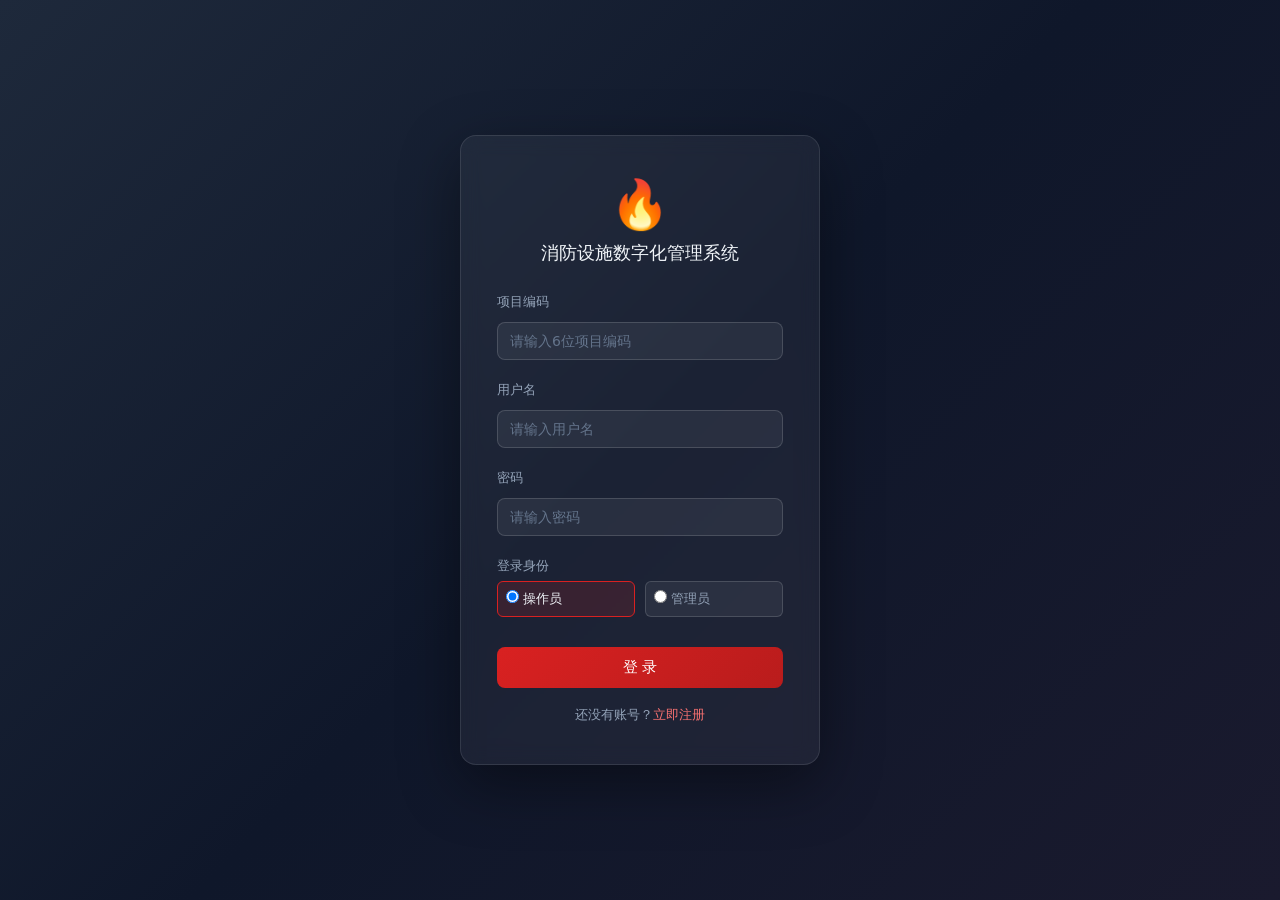
<file: index.html>
<!DOCTYPE html>
<html lang="zh-CN">
<head>
<meta charset="UTF-8"/>
<meta name="viewport" content="width=device-width, initial-scale=1.0"/>
<title>消防设施数字化管理系统</title>
<link rel="stylesheet" href="lib/leaflet.css"/>
<link rel="stylesheet" href="css/style.css"/>
</head>
<body>
<div id="toast" class="toast hidden"></div>
<div class="undo-bar" id="undo-bar"><span class="undo-text" id="undo-text">已删除</span><button class="undo-btn" onclick="undoLast()">↩ 撤销</button><button class="undo-close" onclick="hideUndoBar()">✕</button></div>

<!-- 登录/注册界面 -->
<div id="auth-screen" class="auth-screen">
  <div class="auth-box">
    <div class="auth-logo">🔥</div>
    <h2 class="auth-title">消防设施数字化管理系统</h2>
    <!-- 登录表单 -->
    <div id="auth-login-form">
      <div class="auth-field"><label>项目编码</label><input id="login-project-code" placeholder="请输入6位项目编码" onkeydown="if(event.key==='Enter')doLogin()" oninput="checkLoginProjectCode()" maxlength="8"/><div class="auth-hint" id="login-code-hint" style="display:none"></div></div>
      <div class="auth-field"><label>用户名</label><input id="login-user" placeholder="请输入用户名" onkeydown="if(event.key==='Enter')doLogin()"/></div>
      <div class="auth-field"><label>密码</label><input id="login-pass" type="password" placeholder="请输入密码" onkeydown="if(event.key==='Enter')doLogin()"/></div>
      <div class="auth-field"><label>登录身份</label>
        <div class="auth-role-group">
          <label class="auth-role-option"><input aria-label="login-role" type="radio" name="login-role" value="operator" checked onchange="loginRole='operator'"/> <span>操作员</span></label>
          <label class="auth-role-option"><input aria-label="login-role" type="radio" name="login-role" value="admin" onchange="loginRole='admin'"/> <span>管理员</span></label>
        </div>
      </div>
      <button class="auth-btn primary" onclick="doLogin()">登 录</button>
      <div class="auth-switch">还没有账号？<a onclick="showAuthRegister()">立即注册</a></div>
    </div>
    <!-- 注册表单 -->
    <div id="auth-register-form" style="display:none">
      <div class="auth-field"><label>项目编码</label><input id="reg-project-code" placeholder="请输入项目编码" maxlength="8"/></div>
      <div class="auth-field"><label>用户名</label><input id="reg-user" placeholder="3-20个字符" oninput="checkUsername()"/><div class="auth-hint" id="reg-user-hint" style="display:none"></div></div>
      <div class="auth-field"><label>密码</label><input id="reg-pass" type="password" placeholder="至少6位" oninput="checkPassword()"/><div class="auth-hint" id="reg-pass-hint" style="display:none"></div></div>
      <div class="auth-field"><label>确认密码</label><input id="reg-pass2" type="password" placeholder="再次输入密码" oninput="checkConfirmPassword()"/><div class="auth-hint" id="reg-pass2-hint" style="display:none"></div></div>
      <div class="auth-field"><label>管理员邀请码（选填）</label><input id="reg-invite" type="password" placeholder="输入邀请码可注册为管理员，否则为操作员" oninput="checkInviteCode()"/></div>
      <div class="auth-hint" id="reg-invite-hint">💡 不填邀请码默认为操作员；填写正确邀请码将注册为管理员</div>
      <button class="auth-btn primary" onclick="doRegister()">注 册</button>
      <div class="auth-switch">已有账号？<a onclick="showAuthLogin()">返回登录</a></div>
    </div>
  </div>
</div>

<!-- 左侧栏 -->
<div class="sidebar" id="sidebar">
  <div class="sidebar-header" onclick="editHeaderTitle()" title="点击编辑标题">
    <span class="edit-badge">✏️ 编辑</span>
    <h2 id="header-title">🔥消防设施管理</h2>
    <div class="desc" id="header-desc">数字化管理系统</div>
    <div class="stat" id="building-count">共 0 栋建筑</div>
  </div>
  <div class="cat-group">
    <div class="cat-header" onclick="openProjectManager()"><span class="cat-left"><span>📁</span><span class="cat-title" data-cat="project">项目管理</span></span></div>
  </div>
  <div class="cat-group">
    <div class="cat-header" onclick="toggleCategory('cat-building')"><span class="cat-left"><span>🏢</span><span class="cat-title" data-cat="building">建筑楼层</span><span class="cat-count" id="cat-building-count">0</span></span><span class="cat-arrow" id="cat-building-arrow">▼</span></div>
    <div class="cat-body" id="cat-building"><div class="cat-inner">
      <div class="cat-btn-row"><button class="cat-btn primary" onclick="showAddBuilding()">+新增建筑</button><button class="cat-btn" onclick="showAddFloor()">+新增楼层</button></div>
      <div class="tree-wrap" id="tree-container"></div>
    </div></div>
  </div>
  <div class="cat-group">
    <div class="cat-header" onclick="toggleCategory('cat-legend')"><span class="cat-left"><span>🎨</span><span class="cat-title" data-cat="legend">图例配置</span><span class="cat-count" id="cat-legend-count">0</span></span><span class="cat-arrow" id="cat-legend-arrow">▼</span></div>
    <div class="cat-body" id="cat-legend"><div class="cat-inner">
      <div class="cat-btn-row"><button class="cat-btn primary" onclick="showAddLegendItem()">+新增图例</button><button class="cat-btn" onclick="toggleLegendOnMap()">📌悬浮地图</button></div>
      <div class="cat-tip" id="legend-drag-tip">💡 拖拽图例到地图可快速添加设备</div>
      <div id="sidebar-legend-edit-wrap"></div>
    </div></div>
  </div>
  <div class="cat-group">
    <div class="cat-header" onclick="toggleCategory('cat-batch')"><span class="cat-left"><span>📦</span><span class="cat-title" data-cat="batch">批量操作</span></span><span class="cat-arrow" id="cat-batch-arrow">▼</span></div>
    <div class="cat-body" id="cat-batch"><div class="cat-inner">
      <button class="cat-btn full primary" onclick="openBatchTab('add-b')">🏢 批量新增建筑</button>
      <button class="cat-btn full" onclick="openBatchTab('add-f')">🏬 批量新增楼层</button>
      <button class="cat-btn full" onclick="openBatchTab('del')">🗑️ 批量删除建筑</button>
      <button class="cat-btn full" onclick="openBatchTab('import')">📥 Excel批量导入</button>
      <button class="cat-btn full" onclick="openBatchTab('copy')">📋 复制建筑模板</button>
      <button class="cat-btn full" onclick="autoApplyAllIcons()">🎯 一键应用矢量图标</button>
      <div class="cat-tip">💡 批量操作可快速处理大量数据</div>
    </div></div>
  </div>
  <div class="cat-group">
    <div class="cat-header" onclick="toggleCategory('cat-report')"><span class="cat-left"><span>📊</span><span class="cat-title" data-cat="report">设施报表</span></span><span class="cat-arrow" id="cat-report-arrow">▼</span></div>
    <div class="cat-body" id="cat-report"><div class="cat-inner">
      <button class="cat-btn full" onclick="openFacilityList()">📋 设施列表总览</button>
      <button class="cat-btn full" onclick="exportExcel()">📥 导出资产Excel</button>
      <button class="cat-btn full" onclick="openStatsPanel()">📈 统计分析</button>
      <button class="cat-btn full" onclick="openFormManager()">📝 表单管理</button>
    </div></div>
  </div>
  <div class="cat-group">
    <div class="cat-header" onclick="toggleCategory('cat-maintain')" title="点击标题打开工作台"><span class="cat-left"><span>🔧</span><span class="cat-title" data-cat="maintain" onclick="event.stopPropagation();openMaintainWorkbench()" style="cursor:pointer">维保巡检</span><span class="cat-count" id="cat-maintain-count">0</span></span><span class="cat-arrow" id="cat-maintain-arrow">▼</span></div>
    <div class="cat-body" id="cat-maintain"><div class="cat-inner">
      <button class="cat-btn full" onclick="openMaintainWorkbench()">🏠 维保巡检工作台</button>
      <button class="cat-btn full" onclick="openArchive()">📚 历史档案</button>
    </div></div>
  </div>
  <div class="cat-group">
    <div class="cat-header" onclick="toggleCategory('cat-data')"><span class="cat-left"><span>💾</span><span class="cat-title" data-cat="data">数据备份</span></span><span class="cat-arrow" id="cat-data-arrow">▼</span></div>
    <div class="cat-body" id="cat-data"><div class="cat-inner">
      <button class="cat-btn full" onclick="showDataManage()">⚙️ 数据管理面板</button>
      <button class="cat-btn full" onclick="exportJSONBackup()">📤 导出JSON备份</button>
      <button class="cat-btn full" onclick="importJSONBackup()">📥 导入JSON恢复</button>
      <button class="cat-btn full" onclick="document.getElementById('dxf-file-input').click()">📐 导入CAD(DXF)图纸</button>
      <button class="cat-btn full" onclick="undoLast()">↩ 撤销最近删除</button>
      <button class="cat-btn full" onclick="openOperationLog()">📝 操作日志</button>
    </div></div>
  </div>
  <div class="cat-group">
    <div class="cat-header" onclick="toggleCategory('cat-system')"><span class="cat-left"><span>⚙️</span><span class="cat-title" data-cat="system">系统设置</span></span><span class="cat-arrow" id="cat-system-arrow">▼</span></div>
    <div class="cat-body" id="cat-system"><div class="cat-inner">
      <button class="cat-btn full" onclick="openStaffManager()">👥 人员管理</button>
      <button class="cat-btn full" onclick="openNotifySettings()">🔔 通知设置</button>
    </div></div>
  </div>
    </div></div>
  </div>
</div>

<!-- 主区域 -->
<div class="main">
  <!-- 账号栏 -->
  <div class="auth-bar">
    <div class="auth-bar-left">消防设施数字化管理系统</div>
    <div class="auth-bar-right">
      <span class="current-user" id="current-user-display" onclick="openAccountManager()" style="cursor:pointer" title="点击管理账号"></span>
      <button class="btn ghost btn-logout" onclick="doLogout()" title="退出登录">🚪 退出登录</button>
    </div>
  </div>
  <div class="top-bar">
    <div class="page-title" id="page-location">请选择建筑楼层</div>
    <div class="search-box">
      <input id="search-input" placeholder="搜索设备编号/位置/类型... 按回车搜索" oninput="onSearchInput()" onkeydown="onSearchKeyDown(event)"/>
      <span class="search-clear" id="search-clear" onclick="clearSearch()">✕</span>
      <button class="search-adv-btn" id="search-adv-btn" onclick="toggleAdvSearch()">高级</button>
      <button class="search-adv-btn" id="device-id-locator-btn" style="background:#3b82f6;color:#fff;margin-left:4px;display:none" onclick="showDeviceIdLocator()" title="通过设备ID精确查找并定位（仅超级管理员）">🎯 ID定位</button>
    </div>
    <div class="stat-row">
      <div class="stat-card red" onclick="showDeviceList('all')" style="cursor:pointer"><div class="stat-num" id="stat-total">0</div><div class="stat-label">设施总数</div></div>
      <div class="stat-card green" onclick="showDeviceList('正常')" style="cursor:pointer"><div class="stat-num" id="stat-normal">0</div><div class="stat-label">正常</div></div>
      <div class="stat-card red" onclick="showDeviceList('故障')" style="cursor:pointer"><div class="stat-num" id="stat-fault">0</div><div class="stat-label">故障</div></div>
      <div class="stat-card warn" onclick="showDeviceList('待维保')" style="cursor:pointer"><div class="stat-num" id="stat-waitcheck">0</div><div class="stat-label">待维保</div></div>
      <div class="stat-card orange" onclick="showDeviceList('即将报废')" style="cursor:pointer"><div class="stat-num" id="stat-life-warn">0</div><div class="stat-label">即将报废</div></div>
      <div class="stat-card grey" onclick="showDeviceList('已超期')" style="cursor:pointer"><div class="stat-num" id="stat-life-expire">0</div><div class="stat-label">已超期</div></div>
    </div>
    <div class="top-actions" id="top-actions">
      <div class="vector-toolbar top-bar-vec" id="vector-toolbar">
        <div class="vec-tool-group">
          <button class="vec-btn" data-mode="rect" title="矩形">▭</button>
          <button class="vec-btn" data-mode="circle" title="圆形">◯</button>
          <button class="vec-btn" data-mode="polygon" title="多边形">⬡</button>
          <button class="vec-btn" data-mode="line" title="线条">╱</button>
          <button class="vec-btn" data-mode="arrow" title="箭头线">➤</button>
          <button class="vec-btn" data-mode="text" title="文本标注">T</button>
        </div>
        <div class="vec-tool-divider"></div>
        <div class="vec-tool-group">
          <input aria-label="vec-color" type="color" id="vec-color" value="#ff4444" class="vec-color-input" title="颜色"/>
        </div>
        <div class="vec-tool-group">
          <label class="vec-label"><input aria-label="vec-fill" type="checkbox" id="vec-fill" checked class="vec-check"/>填充</label>
          <label class="vec-label"><input aria-label="vec-dash" type="checkbox" id="vec-dash" class="vec-check"/>虚线</label>
        </div>
        <div class="vec-tool-group">
          <label class="vec-label">填<span id="vec-fill-opacity-val">30%</span></label>
          <input aria-label="vec-fill-opacity" type="range" id="vec-fill-opacity" min="0" max="1" step="0.05" value="0.3" class="vec-range-small" title="填充透明度"/>
        </div>
        <div class="vec-tool-group">
          <label class="vec-label">线<span id="vec-stroke-opacity-val">100%</span></label>
          <input aria-label="vec-stroke-opacity" type="range" id="vec-stroke-opacity" min="0" max="1" step="0.05" value="1" class="vec-range-small" title="线条透明度"/>
        </div>
        <div class="vec-tool-group">
          <label class="vec-label">线<span id="vec-weight-val">2</span></label>
          <input aria-label="vec-weight" type="range" id="vec-weight" min="1" max="10" step="1" value="2" class="vec-range-small"/>
        </div>
        <div class="vec-tool-divider"></div>
        <div class="vec-tool-group">
          <button class="vec-btn" id="vec-copy" title="复制选中图形">📋</button>
          <button class="vec-btn" id="vec-top" title="置顶">↑</button>
          <button class="vec-btn" id="vec-bottom" title="置底">↓</button>
          <button class="vec-btn danger" id="vec-delete" title="删除选中">🗑️</button>
          <button class="vec-btn danger" id="vec-clear" title="清空当前楼层">清空</button>
        </div>
        <div class="vec-tool-divider"></div>
        <div class="vec-tool-group">
          <button class="vec-btn" id="dev-move-btn" title="批量移动选中设备(M)" onclick="startDeviceMove()">✋</button>
        </div>
      </div>
      <button class="btn ghost top-sort-btn" data-id="scale" id="btn-scale-toggle" onclick="toggleScaleIndicator()" title="比例尺">📏</button>
      <button aria-label="pending" class="btn ghost top-sort-btn" data-id="pending" draggable="true" id="btn-pending-toggle" onclick="togglePendingPanel()" title="待定位设备">📍待定位 <span id="pending-badge" style="background:#f59e0b;color:#fff;border-radius:10px;padding:0 6px;font-size:11px;margin-left:4px">0</span></button>
      <button class="btn ghost top-sort-btn" data-id="mode" draggable="true" id="btn-mode">🔧管理模式</button>
      <input aria-label="quick-floor-img" type="file" id="quick-floor-img" accept="image/*" style="display:none" onchange="quickReplaceFloorImage(event)"/>
      <button class="btn ghost top-sort-btn" data-id="bgimg" id="btn-bgimg" disabled style="opacity:0.4;cursor:not-allowed" onclick="if(this.disabled){showToast('请先开启管理模式');return;}document.getElementById('quick-floor-img').click()" title="请先开启管理模式">🖼️换底图</button>
    </div>
  </div>
  <div class="content-wrap">
    <div class="map-container" id="map-container">
      <div id="map"></div>
      <div id="box-select-overlay"></div>
      <button aria-label="toggle-left" class="sidebar-toggle left" id="toggle-left" onclick="toggleLeftSidebar()"><span id="toggle-left-icon">◀</span></button>
      <button aria-label="toggle-right" class="sidebar-toggle right" id="toggle-right" onclick="toggleRightSidebar()"><span id="toggle-right-icon">◀</span></button>
      <div class="drop-hint" id="drop-hint">释放鼠标，在此处添加设备</div>
      <div class="marker-dragging-hint" id="drag-hint">拖动标记点可调整位置，松开自动保存</div>
      <div class="resize-tip" id="resize-tip">标记大小：<span id="resize-size-val">32</span>px</div>
      <div class="scale-indicator" id="scale-indicator"><span class="scale-close" onclick="toggleScaleIndicator()">×</span><div class="scale-row"><span class="scale-label">图纸比例：</span><span class="scale-value" id="scale-text">未设置</span></div><div class="scale-row"><span class="scale-label">视图缩放：</span><span class="scale-value" id="zoom-text">100%</span></div><div class="zoom-bar"><div class="zoom-fill" id="zoom-fill" style="width:50%"></div></div></div>
      <div class="context-menu" id="context-menu">
        <div class="context-menu-item" onclick="ctxEditDevice()">✏️ 编辑设备信息</div>
        <div class="context-menu-item" onclick="ctxCopyDevice()">📋 复制设备</div>
        <div class="context-menu-item" onclick="ctxMultiCopyDevice()">🔢 多次复制</div>
        <div class="context-menu-item" onclick="ctxCrossFloorCopy()">📋 跨楼层复制</div>
        <div class="context-menu-item" onclick="ctxMoveDevice()">📍 移动到此处</div>
        <div class="context-menu-item" onclick="ctxChangeStatus()">🔄 快速改状态</div>
        <div class="context-menu-item" onclick="ctxClearCustomStyle()">🎨 清除独立样式</div>
        <div class="context-menu-divider"></div>
        <div class="context-menu-item danger" onclick="ctxDeleteDevice()">🗑️ 删除设备</div>
      </div>
      <div class="context-menu" id="vector-context-menu">
        <div class="context-menu-item" onclick="vecMenuEdit()">✏️ 编辑名称</div>
        <div class="context-menu-item" onclick="vecMenuCopy()">📋 复制图形</div>
        <div class="context-menu-item" onclick="vecMenuTop()">⬆️ 置顶</div>
        <div class="context-menu-item" onclick="vecMenuBottom()">⬇️ 置底</div>
        <div class="context-menu-divider"></div>
        <div class="context-menu-item danger" onclick="vecMenuDelete()">🗑️ 删除图形</div>
            
      </div>
      <div class="float-panel" id="float-legend-panel" style="top:10px;right:10px;width:240px;display:none">
        <div class="float-panel-header" id="float-legend-header"><span>📋 图例（可拖拽到地图）</span><div class="panel-actions"><button class="panel-btn" onclick="toggleFloatPanel('float-legend-panel')">—</button><button class="panel-btn" onclick="closeFloatPanel('float-legend-panel')">✕</button></div></div>
        <div class="float-panel-body"><div class="marker-size-bar"><label>标记大小</label><button onclick="adjustGlobalScale(-.1)">−</button><input aria-label="global-scale" type="range" id="global-scale" min="0.4" max="2.5" step="0.1" value="1" oninput="onGlobalScaleChange()"/><button onclick="adjustGlobalScale(.1)">+</button><span class="size-val" id="global-scale-val">100%</span></div><div class="legend-buttons"><button class="legend-btn" onclick="showAllLegend()">全部显示</button><button class="legend-btn" onclick="hideAllLegend()">全部隐藏</button></div><div id="float-legend-list"></div></div>
        <div class="resize-handle" data-panel="float-legend-panel"></div>
      </div>
      <div class="float-panel" id="float-legend-config-panel" style="top:10px;left:10px;width:260px;display:none">
        <div class="float-panel-header" id="float-legend-config-header"><span>⚙️ 图例配置</span><div class="panel-actions"><button class="panel-btn" onclick="showAddLegendItem()">+</button><button class="panel-btn" onclick="toggleFloatPanel('float-legend-config-panel')">—</button><button class="panel-btn" onclick="closeLegendConfigOnMap()">✕</button></div></div>
        <div class="float-panel-body"><div id="float-legend-config-list"></div></div>
        <div class="resize-handle" data-panel="float-legend-config-panel"></div>
      </div>
      <div class="collapsed-bar" id="collapsed-legend-bar" style="top:10px;right:10px" onclick="expandFloatPanel('float-legend-panel')">📋 图例</div>
      <div class="collapsed-bar" id="collapsed-legend-config-bar" style="top:10px;left:10px" onclick="expandFloatPanel('float-legend-config-panel')">⚙️ 图例配置</div>
      <div class="search-result-tip" id="search-tip"></div>
      <div class="search-result-panel" id="search-result-panel">
        <div class="srp-header" id="srp-header"><span>🔍 搜索结果 <span class="srp-count" id="srp-count">0</span></span><div class="srp-actions"><button class="srp-btn" onclick="toggleSearchResultPanel()">—</button><button class="srp-btn" onclick="closeSearchResultPanel()">✕</button></div></div>
        <div class="srp-body" id="srp-body"></div>
      </div>

      <div class="pending-panel" id="pending-panel">
        <div class="pending-header" id="pending-header"><span>📍 待定位设备 <span id="pending-count">0</span></span><span id="pending-toggle">—</span></div>
        <div class="pending-body" id="pending-body"><div style="padding:12px;color:#999;font-size:12px;text-align:center">暂无待定位设备</div></div>
      </div>
    </div>
    <!-- 设备清单弹窗 -->
    <div class="modal" id="device-list-modal" style="display:none" onclick="if(event.target===this)this.style.display='none'">
      <div class="modal-box" style="position:fixed;top:50%;left:50%;transform:translate(-50%,-50%);max-width:1000px;width:90%;padding:0;height:80vh;display:flex;flex-direction:column;overflow:hidden;z-index:1001;background:#fff;border-radius:10px;box-shadow:0 10px 40px rgba(0,0,0,.3)">
        <div style="padding:14px 18px;border-bottom:1px solid #eee;display:flex;justify-content:space-between;align-items:center;flex-shrink:0">
          <span id="device-list-title" style="font-size:16px;font-weight:bold">设备清单</span>
          <button style="background:none;border:none;font-size:18px;cursor:pointer;color:#666;padding:4px 8px" onclick="document.getElementById('device-list-modal').style.display='none'">✕</button>
        </div>
        <div style="padding:10px 16px;border-bottom:1px solid #eee;display:flex;gap:10px;align-items:center;flex-shrink:0">
          <input type="text" id="device-list-search" placeholder="搜索设备类型/编号/位置..." style="flex:1;padding:6px 10px;border:1px solid #ddd;border-radius:4px" oninput="filterDeviceList()">
          <span id="device-list-count" style="font-size:13px;color:#666;white-space:nowrap"></span>
        </div>
        <div id="device-list-content" style="flex:1;overflow:auto;min-height:0"></div>
      </div>
    </div>
    <div class="right-panel collapsed" id="right-panel">
      <div class="legend-title">设施图例（可拖拽到地图）<br><span style="font-size:11px;color:#777">点击勾选显示/隐藏，拖拽到地图添加</span></div>
      <div class="marker-size-bar"><label>标记大小</label><button onclick="adjustGlobalScale(-.1)">−</button><input aria-label="global-scale-right" type="range" id="global-scale-right" min="0.4" max="2.5" step="0.1" value="1" oninput="onGlobalScaleChange()"/><button onclick="adjustGlobalScale(.1)">+</button><span class="size-val" id="global-scale-val-right">100%</span></div>
      <div class="legend-buttons"><button class="legend-btn" onclick="showAllLegend()">全部显示</button><button class="legend-btn" onclick="hideAllLegend()">全部隐藏</button></div>
      <div id="legend-list"></div>
      <div class="status-legend">
        <div class="legend-title">状态标识（边框颜色）</div>
        <div style="font-size:12px;line-height:2;display:grid;grid-template-columns:1fr 1fr;gap:2px 8px">
          <div><span class="status-dot" style="background:#fff;border:2px solid #22c55e"></span>正常</div>
          <div><span class="status-dot marker-fault" style="background:#fff;border:2px solid #dc2626"></span>故障</div>
          <div><span class="status-dot marker-warn" style="background:#fff;border:2px solid #eab308"></span>待维保</div>
          <div><span class="status-dot marker-life-warn" style="background:#fff;border:2px solid #f97316"></span>即将报废</div>
          <div><span class="status-dot marker-expire" style="background:#fff;border:2px solid #9333ea"></span>已超期</div>
          <div><span class="status-dot" style="background:#fff;border:2px solid #6b7280;opacity:.6"></span>已报废</div>
        </div>
      </div>
    </div>
  </div>
</div>

<!-- 模态框：标题 -->
<div id="modal-header" class="modal hidden"><div class="modal-box">
  <h4>自定义系统标题</h4>
  <label>主标题（含图标）</label><input id="hdr-title" placeholder="例：🔥消防设施管理"/>
  <label>副标题</label><input id="hdr-desc" placeholder="例：数字化管理系统"/>
  <label>顶部背景图片（可选）</label>
  <div class="header-bg-row">
    <div class="header-bg-preview" id="hdr-bg-preview">无背景</div>
    <div class="header-bg-actions">
      <input aria-label="hdr-bg-file" type="file" id="hdr-bg-file" accept="image/*" style="display:none" onchange="onHeaderBgChange(event)"/>
      <button class="btn ghost" onclick="$('hdr-bg-file').click()">选择图片</button>
      <button class="btn ghost" onclick="clearHeaderBg()">清除背景</button>
    </div>
  </div>
  <div class="modal-btn-row"><button class="btn primary" onclick="saveHeaderTitle()">保存</button><button class="btn ghost" onclick="resetHeaderTitle()">恢复默认</button><button class="btn ghost" onclick="closeModal('modal-header')">取消</button></div>
</div></div>

<!-- 模态框：高级搜索 -->
<div id="modal-adv-search" class="modal hidden"><div class="modal-box adv">
  <h4>🔍 高级搜索</h4>
  <div class="adv-row"><div><label>建筑</label><select aria-label="adv-building" id="adv-building" onchange="updateAdvFloorOptions()"><option value="">全部建筑</option></select></div><div><label>楼层</label><select aria-label="adv-floor" id="adv-floor"><option value="">全部楼层</option></select></div></div>
  <div class="adv-row"><div><label>设施类型</label><select aria-label="adv-type" id="adv-type"><option value="">全部类型</option></select></div><div><label>设备状态</label><select aria-label="adv-status" id="adv-status"><option value="">全部状态</option><option>正常</option><option>故障</option><option>待维保</option><option>已报废</option></select></div></div>
  <div class="adv-row"><div><label>寿命状态</label><select aria-label="adv-life" id="adv-life"><option value="">全部</option><option value="ok">正常</option><option value="warn">即将报废(≤1年)</option><option value="expire">已超期</option><option value="none">未设置</option></select></div><div><label>关键词（编号/位置/备注）</label><input id="adv-keyword" placeholder="模糊搜索"/></div></div>
  <div class="adv-row"><div><label>安装日期 从</label><input aria-label="adv-install-from" type="date" id="adv-install-from"/></div><div><label>安装日期 至</label><input aria-label="adv-install-to" type="date" id="adv-install-to"/></div></div>
  <div class="adv-row"><div><label>下次维保 从</label><input aria-label="adv-next-from" type="date" id="adv-next-from"/></div><div><label>下次维保 至</label><input aria-label="adv-next-to" type="date" id="adv-next-to"/></div></div>
  <div class="adv-row"><div><label class="adv-check-label"><input aria-label="adv-custom-icon" type="checkbox" id="adv-custom-icon"/> 仅查找使用自定义图标的设备（样式不同）</label></div></div>
  <div class="modal-btn-row"><button class="btn primary" onclick="doAdvSearch()">🔍 搜索</button><button class="btn ghost" onclick="resetAdvSearch()">重置条件</button><button class="btn ghost" onclick="closeModal('modal-adv-search')">关闭</button></div>
</div></div>

<!-- 模态框：图例编辑 -->
<div id="modal-legend-item" class="modal hidden"><div class="modal-box">
  <h4>图例（设施类型）编辑</h4>
  <input aria-label="leg-id" type="hidden" id="leg-id"/>
  <label>类型名称</label><input id="leg-name" placeholder="例：室内消火栓">
  <label>标记颜色</label><input aria-label="leg-color" type="color" id="leg-color">
  <div class="color-preset-row" id="color-preset-row">
    <span class="color-swatch" style="background:#d92121" onclick="setLegendColor('#d92121')" title="消防红"></span>
    <span class="color-swatch" style="background:#f27022" onclick="setLegendColor('#f27022')" title="橙色"></span>
    <span class="color-swatch" style="background:#e6a223" onclick="setLegendColor('#e6a223')" title="黄色"></span>
    <span class="color-swatch" style="background:#22b559" onclick="setLegendColor('#22b559')" title="绿色"></span>
    <span class="color-swatch" style="background:#06a8b9" onclick="setLegendColor('#06a8b9')" title="青色"></span>
    <span class="color-swatch" style="background:#2563eb" onclick="setLegendColor('#2563eb')" title="蓝色"></span>
    <span class="color-swatch" style="background:#9347d8" onclick="setLegendColor('#9347d8')" title="紫色"></span>
    <span class="color-swatch" style="background:#8b572a" onclick="setLegendColor('#8b572a')" title="棕色"></span>
    <span class="color-swatch" style="background:#333333" onclick="setLegendColor('#333333')" title="黑色"></span>
    <span class="color-swatch" style="background:#ffffff;border:1px solid #ccc" onclick="setLegendColor('#ffffff')" title="白色"></span>
  </div>
  <label>标记形状</label>
  <div style="display:flex;gap:10px;margin:4px 0 8px">
    <label style="font-size:13px;display:flex;align-items:center;gap:4px;cursor:pointer"><input type="radio" name="leg-shape" id="leg-shape-circle" value="circle" checked onchange="updateLegSizePreview()"> ⭕</label>
    <label style="font-size:13px;display:flex;align-items:center;gap:4px;cursor:pointer"><input type="radio" name="leg-shape" id="leg-shape-square" value="square" onchange="updateLegSizePreview()"> ⬜</label>
  </div>
  <label>预设矢量图标</label>
  <div class="icon-picker-wrap" id="icon-picker-wrap"></div>
  <label>自定义图标（上传图片/SVG）</label><input aria-label="leg-icon-file" type="file" id="leg-icon-file" accept="image/*">
  <div style="display:flex;align-items:center;gap:10px;margin:6px 0"><div class="legend-icon-preview" id="leg-icon-preview"><span style="color:#bbb;font-size:11px">无图标</span></div><div style="font-size:12px;color:#666"><div>当前图标预览</div><button class="btn ghost" style="padding:3px 8px;font-size:11px;margin-top:4px" onclick="clearLegendIcon()">清除自定义图标</button></div></div>
  <label>地图标记大小：<span id="leg-size-val" style="color:#d92121;font-weight:bold">32</span> px</label>
  <div class="size-preview-row"><input aria-label="leg-size" type="range" id="leg-size" min="4" max="200" step="1" value="32" oninput="updateLegSizePreview()" style="flex:1"/><div class="size-preview-box" id="leg-size-preview-box"><div id="leg-size-preview-dot" style="width:32px;height:32px;background:#3388dd;border-radius:50%;border:2px solid #fff"></div></div></div>
  <label>边框透明度：<span id="leg-border-opacity-val" style="color:#d92121;font-weight:bold">100%</span></label>
  <div class="size-preview-row"><input aria-label="leg-border-opacity" type="range" id="leg-border-opacity" min="0" max="1" step="0.05" value="1" oninput="document.getElementById('leg-border-opacity-val').innerText=Math.round(this.value*100)+'%'" style="flex:1"/></div>
  <div class="modal-btn-row"><button class="btn primary" onclick="saveLegendItem()">保存</button><button class="btn del" onclick="deleteLegendItem()">删除</button><button class="btn ghost" onclick="closeModal('modal-legend-item')">取消</button></div>
</div></div>

<!-- 模态框：预设图标编辑 -->
<div id="modal-icon-edit" class="modal hidden"><div class="modal-box">
  <h4 style="display:flex;justify-content:space-between;align-items:center">编辑预设图标 <button class="btn ghost" id="btn-reset-single-icon" style="font-size:12px;padding:3px 10px;display:none" onclick="resetSinglePresetIcon()">↩ 恢复默认</button></h4>
  <label>图标名称</label><input id="icon-edit-name" placeholder="例：室内消火栓"/>
  <div class="icon-edit-tabs">
    <button class="icon-tab active" onclick="switchIconEditTab('draw',this)">🎨 绘图模式</button>
    <button class="icon-tab" onclick="switchIconEditTab('pixel',this)">👾 像素模式</button>
    <button class="icon-tab" onclick="switchIconEditTab('code',this)">📝 代码模式</button>
  </div>
  <div id="icon-edit-draw-panel">
    <div class="draw-toolbar">
      <button class="draw-tool active" data-tool="pen" title="画笔">✏️</button>
      <button class="draw-tool" data-tool="line" title="直线">📏</button>
      <button class="draw-tool" data-tool="rect" title="矩形">▭</button>
      <button class="draw-tool" data-tool="circle" title="圆形">◯</button>
      <button class="draw-tool" data-tool="eraser" title="橡皮擦">🧽</button>
      <div class="draw-divider"></div>
      <label class="draw-label">颜色</label>
      <input aria-label="draw-color" type="color" id="draw-color" value="#d92121" class="draw-color-input"/>
      <label class="draw-label">线宽</label>
      <input aria-label="draw-width" type="range" id="draw-width" min="1" max="5" step="0.5" value="2" class="draw-range"/>
      <label class="draw-label"><input aria-label="draw-fill" type="checkbox" id="draw-fill" class="draw-check"/>填充</label>
      <div class="draw-divider"></div>
      <button class="draw-tool" onclick="undoDraw()" title="撤销">↩</button>
      <button class="draw-tool" onclick="clearDrawBoard()" title="清空">🗑️</button>
    </div>
    <div class="draw-board-wrap">
      <svg id="draw-board" viewBox="0 0 24 24" xmlns="http://www.w3.org/2000/svg"></svg>
    </div>
    <div style="font-size:11px;color:#999;margin-top:4px">💡 在画布上拖动绘制，用 currentColor 可跟随图例颜色</div>
  </div>
  <div id="icon-edit-pixel-panel" style="display:none">
    <div class="pixel-toolbar">
      <label class="draw-label">网格</label>
      <select aria-label="pixel-size" id="pixel-size" onchange="initPixelGrid()" class="pixel-select">
        <option value="16">16×16</option>
        <option value="24" selected>24×24</option>
        <option value="32">32×32</option>
        <option value="48">48×48</option>
      </select>
      <div class="draw-divider"></div>
      <label class="draw-label">颜色</label>
      <input aria-label="pixel-color" type="color" id="pixel-color" value="#d92121" class="draw-color-input"/>
      <label class="draw-label"><input aria-label="pixel-eraser" type="checkbox" id="pixel-eraser" class="draw-check"/>橡皮</label>
      <label class="draw-label"><input aria-label="pixel-antialias" type="checkbox" id="pixel-antialias" class="draw-check" onchange="syncSvgFromPixel()"/>平滑</label>
      <div class="draw-divider"></div>
      <button class="draw-tool" onclick="clearPixelGrid()" title="清空">🗑️</button>
      <button class="draw-tool" onclick="fillPixelGrid()" title="填充全图">🪣</button>
    </div>
    <div class="pixel-grid-wrap">
      <div class="pixel-grid" id="pixel-grid"></div>
    </div>
    <div style="font-size:11px;color:#999;margin-top:4px">💡 点击或拖动绘制像素，自动转为SVG矢量图</div>
  </div>
  <div id="icon-edit-code-panel" style="display:none">
    <label>SVG代码</label>
    <textarea id="icon-edit-svg" rows="6" aria-label="SVG代码编辑" style="font-family:monospace;font-size:12px" oninput="updateIconEditPreview()"></textarea>
  </div>
  <div style="display:flex;align-items:center;gap:12px;margin:8px 0">
    <div>预览：<span id="icon-edit-preview"></span></div>
  </div>
  <div class="modal-btn-row"><button class="btn primary" onclick="savePresetIcon()">保存</button><button class="btn ghost" onclick="closeModal('modal-icon-edit')">取消</button></div>
</div></div>

<!-- 模态框：建筑 -->
<div id="modal-building" class="modal hidden"><div class="modal-box">
  <h4>建筑信息</h4>
  <input aria-label="b-id" type="hidden" id="b-id"/><label>建筑名称</label><input aria-label="b-name" id="b-name"/><label>地址</label><input aria-label="b-address" id="b-address"/><label>备注</label><textarea id="b-remark"></textarea>
  <div class="modal-btn-row"><button class="btn primary" onclick="saveBuilding()">保存</button><button class="btn ghost" onclick="closeModal('modal-building')">取消</button></div>
</div></div>

<!-- 模态框：楼层 -->
<div id="modal-floor" class="modal hidden"><div class="modal-box">
  <h4>楼层信息</h4>
  <input aria-label="f-id" type="hidden" id="f-id"/><label>楼层名称</label><input id="f-name" placeholder="1F / 2F"/>
  <label>平面图图片</label><input aria-label="f-img" type="file" id="f-img" accept="image/*" onchange="previewFloorImg(event)">
  <div id="floor-img-preview-wrap"></div>
  <label>图纸比例尺</label><input id="f-scale" placeholder="例：1:100"/>
  <div class="floor-device-manage">
    <div class="fdm-title">🧹 楼层设施管理</div>
    <div class="fdm-stats" id="floor-device-stats">加载中...</div>
    <div class="fdm-actions">
      <select aria-label="floor-del-type" id="floor-del-type" class="fdm-select"><option value="">选择要删除的设施类型</option></select>
      <button class="btn del" onclick="deleteFloorDeviceByType()">删除选中类型</button>
      <button class="btn del" onclick="clearAllFloorDevices()">一键清除全部</button>
      <button class="btn ghost" onclick="clearFloorCustomStyle()">清除该类型独立样式</button>
    </div>
  </div>
  <div style="margin:12px 0;padding:10px;background:#f0f9ff;border-radius:6px;border:1px solid #bae6fd">
    <div style="font-weight:bold;margin-bottom:8px;font-size:13px">📱 楼层巡检二维码</div>
    <div style="font-size:12px;color:#666;margin-bottom:8px">打印此二维码贴在楼层入口，巡检员扫码可整层巡检</div>
    <div style="margin-bottom:8px">
      <label style="font-size:12px">地址（选填）</label>
      <div style="display:flex;gap:6px;align-items:center;margin-top:4px">
        <input id="f-qr-url" placeholder="不填则使用全局默认地址，如 https://xxx.com/floor-inspect.html" style="flex:1;font-size:12px;padding:4px 8px;border:1px solid #bae6fd;border-radius:5px;box-sizing:border-box">
        <button class="btn ghost" style="padding:3px 10px;font-size:11px;white-space:nowrap" onclick="useGlobalQrUrl()">用全局</button>
      </div>
    </div>
    <button class="btn primary small" onclick="generateFloorInspectQR()">生成楼层巡检二维码</button>
    <div id="floor-qr-preview" style="margin-top:10px;text-align:center;display:none">
      <div id="floor-qr-canvas"></div>
      <div style="font-size:12px;color:#666;margin-top:8px">右键保存图片或截图打印</div>
    </div>
  </div>
  <div class="modal-btn-row"><button class="btn primary" onclick="saveFloor()">保存</button><button class="btn ghost" onclick="closeModal('modal-floor')">取消</button></div>
</div></div>

<!-- 模态框：字段自定义 -->
<div id="modal-field-config" class="modal hidden side-panel-modal"><div class="modal-box side-config-box" id="side-config-box">
  <h4>字段管理 <button class="btn ghost" style="font-size:11px;padding:2px 8px;float:right" onclick="addCustomField()">+ 添加字段</button></h4>
  <p style="font-size:12px;color:#888;margin-bottom:12px">勾选显示，可修改名称，可添加自定义字段</p>
  <div id="field-config-list" style="max-height:50vh;overflow-y:auto"></div>
  <div class="modal-btn-row">
    <button class="btn primary" onclick="saveFieldConfig()">保存</button>
    <button class="btn ghost" onclick="resetFieldConfig()">恢复默认</button>
    <button class="btn ghost" onclick="closeModal('modal-field-config')">取消</button>
  </div>
</div></div>

<!-- 模态框：设备 -->
<div id="modal-device" class="modal hidden"><div class="modal-box">
  <div style="display:flex;justify-content:space-between;align-items:center;margin-bottom:12px">
    <h4 style="margin:0;font-size:16px;font-weight:700;background:linear-gradient(135deg,#0ea5e9,#06b6d4,#14b8a6);-webkit-background-clip:text;-webkit-text-fill-color:transparent;background-clip:text">🔥 消防设施点位</h4>
  </div>
  <input aria-label="dev-id" type="hidden" id="dev-id"/><input aria-label="dev-x" type="hidden" id="dev-x"/><input aria-label="dev-y" type="hidden" id="dev-y"/>
  <!-- 科技感功能操作区 -->
  <div style="background:linear-gradient(135deg,#0f172a 0%,#1e293b 50%,#0f172a 100%);border:1px solid rgba(6,182,212,0.3);border-radius:12px;padding:14px;margin-bottom:14px;box-shadow:0 0 20px rgba(6,182,212,0.1),inset 0 1px 0 rgba(255,255,255,0.05);position:relative;overflow:hidden">
    <div style="position:absolute;top:0;left:0;right:0;height:1px;background:linear-gradient(90deg,transparent,rgba(6,182,212,0.6),transparent)"></div>
    <div style="display:flex;gap:10px;flex-wrap:wrap;align-items:stretch">
      <!-- 补录巡检（事后补录，现场巡检请扫码） -->
      <button onclick="openInspectCheckinModal(document.getElementById('dev-id').value)" style="flex:1;min-width:90px;background:rgba(16,185,129,0.1);border:1px solid rgba(16,185,129,0.3);border-radius:10px;padding:12px 8px;cursor:pointer;display:flex;flex-direction:column;align-items:center;gap:6px;transition:all .2s;position:relative;overflow:hidden" onmouseover="this.style.background='rgba(16,185,129,0.2)';this.style.borderColor='rgba(16,185,129,0.6)';this.style.boxShadow='0 0 16px rgba(16,185,129,0.3)';this.style.transform='translateY(-2px)'" onmouseout="this.style.background='rgba(16,185,129,0.1)';this.style.borderColor='rgba(16,185,129,0.3)';this.style.boxShadow='none';this.style.transform='translateY(0)'">
        <span style="font-size:22px;line-height:1;filter:drop-shadow(0 0 6px rgba(16,185,129,0.5))">📝</span>
        <span style="font-size:12px;font-weight:600;color:#6ee7b7;white-space:nowrap">补录巡检</span>
      </button>
      <!-- 关联表单 -->
      <button onclick="openDeviceFormLink()" title="设置此设备扫码巡检时自动填写的表单" style="flex:1;min-width:90px;background:rgba(139,92,246,0.1);border:1px solid rgba(139,92,246,0.3);border-radius:10px;padding:12px 8px;cursor:pointer;display:flex;flex-direction:column;align-items:center;gap:6px;transition:all .2s;position:relative;overflow:hidden" onmouseover="this.style.background='rgba(139,92,246,0.2)';this.style.borderColor='rgba(139,92,246,0.6)';this.style.boxShadow='0 0 16px rgba(139,92,246,0.3)';this.style.transform='translateY(-2px)'" onmouseout="this.style.background='rgba(139,92,246,0.1)';this.style.borderColor='rgba(139,92,246,0.3)';this.style.boxShadow='none';this.style.transform='translateY(0)'">
        <span style="font-size:22px;line-height:1;filter:drop-shadow(0 0 6px rgba(139,92,246,0.5))">📋</span>
        <span style="font-size:12px;font-weight:600;color:#c4b5fd;white-space:nowrap">关联表单</span>
      </button>
      <!-- 创建工单 -->
      <button onclick="createWorkOrderFromDevice(document.getElementById('dev-id').value)" style="flex:1;min-width:90px;background:rgba(245,158,11,0.1);border:1px solid rgba(245,158,11,0.3);border-radius:10px;padding:12px 8px;cursor:pointer;display:flex;flex-direction:column;align-items:center;gap:6px;transition:all .2s;position:relative;overflow:hidden" onmouseover="this.style.background='rgba(245,158,11,0.2)';this.style.borderColor='rgba(245,158,11,0.6)';this.style.boxShadow='0 0 16px rgba(245,158,11,0.3)';this.style.transform='translateY(-2px)'" onmouseout="this.style.background='rgba(245,158,11,0.1)';this.style.borderColor='rgba(245,158,11,0.3)';this.style.boxShadow='none';this.style.transform='translateY(0)'">
        <span style="font-size:22px;line-height:1;filter:drop-shadow(0 0 6px rgba(245,158,11,0.5))">🔧</span>
        <span style="font-size:12px;font-weight:600;color:#fcd34d;white-space:nowrap">创建工单</span>
      </button>
      <!-- 新增维保记录 -->
      <button onclick="openMaintainLogModal()" style="flex:1;min-width:90px;background:rgba(59,130,246,0.1);border:1px solid rgba(59,130,246,0.3);border-radius:10px;padding:12px 8px;cursor:pointer;display:flex;flex-direction:column;align-items:center;gap:6px;transition:all .2s;position:relative;overflow:hidden" onmouseover="this.style.background='rgba(59,130,246,0.2)';this.style.borderColor='rgba(59,130,246,0.6)';this.style.boxShadow='0 0 16px rgba(59,130,246,0.3)';this.style.transform='translateY(-2px)'" onmouseout="this.style.background='rgba(59,130,246,0.1)';this.style.borderColor='rgba(59,130,246,0.3)';this.style.boxShadow='none';this.style.transform='translateY(0)'">
        <span style="font-size:22px;line-height:1;filter:drop-shadow(0 0 6px rgba(59,130,246,0.5))">➕</span>
        <span style="font-size:12px;font-weight:600;color:#93c5fd;white-space:nowrap">维保记录</span>
      </button>
      <!-- 查看完整档案 -->
      <button onclick="openDeviceArchive(document.getElementById('dev-id').value)" style="flex:1;min-width:90px;background:rgba(6,182,212,0.1);border:1px solid rgba(6,182,212,0.3);border-radius:10px;padding:12px 8px;cursor:pointer;display:flex;flex-direction:column;align-items:center;gap:6px;transition:all .2s;position:relative;overflow:hidden" onmouseover="this.style.background='rgba(6,182,212,0.2)';this.style.borderColor='rgba(6,182,212,0.6)';this.style.boxShadow='0 0 16px rgba(6,182,212,0.3)';this.style.transform='translateY(-2px)'" onmouseout="this.style.background='rgba(6,182,212,0.1)';this.style.borderColor='rgba(6,182,212,0.3)';this.style.boxShadow='none';this.style.transform='translateY(0)'">
        <span style="font-size:22px;line-height:1;filter:drop-shadow(0 0 6px rgba(6,182,212,0.5))">📋</span>
        <span style="font-size:12px;font-weight:600;color:#67e8f9;white-space:nowrap">完整档案</span>
      </button>
      <!-- 自定义字段（默认隐藏） -->
      <button id="btn-field-config" onclick="openFieldConfig()" style="flex:1;min-width:90px;display:none;background:rgba(139,92,246,0.1);border:1px solid rgba(139,92,246,0.3);border-radius:10px;padding:12px 8px;cursor:pointer;flex-direction:column;align-items:center;gap:6px;transition:all .2s;position:relative;overflow:hidden" onmouseover="this.style.background='rgba(139,92,246,0.2)';this.style.borderColor='rgba(139,92,246,0.6)';this.style.boxShadow='0 0 16px rgba(139,92,246,0.3)';this.style.transform='translateY(-2px)'" onmouseout="this.style.background='rgba(139,92,246,0.1)';this.style.borderColor='rgba(139,92,246,0.3)';this.style.boxShadow='none';this.style.transform='translateY(0)'">
        <span style="font-size:22px;line-height:1;filter:drop-shadow(0 0 6px rgba(139,92,246,0.5))">⚙️</span>
        <span style="font-size:12px;font-weight:600;color:#c4b5fd;white-space:nowrap">自定义字段</span>
      </button>
    </div>
  </div>
  <!-- 当前关联表单状态条 -->
  <div id="dev-form-link-status" style="display:flex;align-items:center;gap:10px;padding:8px 12px;background:linear-gradient(135deg,#f5f3ff,#eef2ff);border:1px solid #ddd6fe;border-radius:10px;margin:8px 0;font-size:12px">
    <span id="dev-form-link-status-icon" style="font-size:14px">📋</span>
    <span id="dev-form-link-status-text" style="flex:1;color:#4c1d95;font-weight:500">未关联巡检表单</span>
    <button id="dev-form-link-modify-btn" onclick="openDeviceFormLink()" style="display:none;padding:4px 12px;font-size:11px;border:1px solid #c4b5fd;background:#fff;color:#6d28d9;border-radius:6px;cursor:pointer;white-space:nowrap">修改</button>
    <button id="dev-form-link-cancel-btn" onclick="clearDeviceFormLink()" style="display:none;padding:4px 12px;font-size:11px;border:1px solid #fbcfe8;background:#fff;color:#be185d;border-radius:6px;cursor:pointer;white-space:nowrap">取消关联</button>
    <button id="dev-form-link-add-btn" onclick="openDeviceFormLink()" style="padding:4px 12px;font-size:11px;border:none;background:linear-gradient(135deg,#8b5cf6,#6366f1);color:#fff;border-radius:6px;cursor:pointer;white-space:nowrap">关联表单</button>
  </div>
  <label>设施类型</label><select aria-label="dev-type" id="dev-type"></select>
  <label>设备编号</label><input aria-label="dev-code" id="dev-code"/>
  <label>位置描述</label><input aria-label="dev-pos-desc" id="dev-pos-desc"/>
  <label>安装日期</label><input aria-label="dev-install" type="date" id="dev-install"/>
  <label>预计使用年限（年，0=不限制）</label><input aria-label="dev-life" type="number" id="dev-life" min="0" max="50" step="1"/>
  <label>下次维保</label><input aria-label="dev-next" type="date" id="dev-next"/>
  <label>设备状态</label><select aria-label="dev-status" id="dev-status"><option>正常</option><option>故障</option><option>待维保</option><option>已报废</option></select>
  <div style="padding:14px 16px;background:linear-gradient(135deg,#f0fdf4,#eff6ff);border:1px solid #d9f0e3;border-radius:12px;margin:8px 0">
    <div style="display:flex;justify-content:space-between;align-items:center;margin-bottom:12px">
      <div style="display:flex;align-items:center;gap:8px">
        <span style="font-size:13px;font-weight:600;color:#166534">🎨 图标样式</span>
        <span style="font-size:11px;color:#6b7280">不设置则使用图例配置</span>
      </div>
      <button class="btn ghost" style="padding:3px 12px;font-size:11px;color:#059669;border:1px solid #bbe8d0;background:#fff;border-radius:6px" onclick="clearDeviceIconStyle()">清除全部</button>
    </div>
    <div style="display:flex;gap:16px;align-items:flex-start">
      <!-- 左：预览区 -->
      <div style="flex-shrink:0;display:flex;flex-direction:column;align-items:center;gap:6px;padding:10px 12px;background:#fff;border:1px dashed #86efac;border-radius:12px;box-shadow:0 1px 6px rgba(22,101,52,0.06)">
        <div style="width:64px;height:64px;display:flex;align-items:center;justify-content:center;overflow:hidden">
          <div id="dev-style-preview" style="width:32px;height:32px;border-radius:50%;background:#ff0000;border:2px solid #fff;box-shadow:0 1px 4px #0004"></div>
        </div>
        <span style="font-size:11px;color:#9ca3af">效果预览</span>
      </div>
      <!-- 右：三行设置 -->
      <div style="flex:1;min-width:0;display:flex;flex-direction:column;gap:12px">
        <!-- 行1：图标来源 -->
        <div style="display:flex;align-items:center;gap:12px">
          <span style="flex-shrink:0;width:64px;font-size:12px;color:#374151;font-weight:500">图标来源</span>
          <div style="flex:1;display:flex;align-items:center;gap:14px;flex-wrap:wrap;min-width:0">
            <label style="font-size:12px;display:flex;align-items:center;gap:4px;cursor:pointer;color:#374151">
              <input type="radio" name="dev-icon-source" id="dev-icon-default" checked onchange="switchIconSource('default')"> 默认圆形
            </label>
            <label style="font-size:12px;display:flex;align-items:center;gap:4px;cursor:pointer;color:#374151">
              <input type="radio" name="dev-icon-source" id="dev-icon-custom" onchange="switchIconSource('custom')"> 图片
            </label>
            <input aria-label="dev-custom-icon-file" type="file" id="dev-custom-icon-file" accept="image/*" onchange="onDeviceCustomIcon(this)" style="display:none">
            <button class="btn ghost" id="dev-upload-icon-btn" style="padding:3px 12px;font-size:11px;color:#059669;border:1px solid #bbe8d0;background:#fff;border-radius:6px;display:none" onclick="$('dev-custom-icon-file').click()">上传图片</button>
            <div class="photo-preview-wrap" id="dev-custom-icon-wrap" style="display:none!important">
              <img alt="" id="dev-custom-icon-preview" class="preview-img" style="max-width:40px;max-height:40px"/>
              <button type="button" class="photo-del-btn" onclick="clearDeviceCustomIcon()" style="width:18px;height:18px;font-size:10px;top:-5px;right:-5px">✕</button>
            </div>
          </div>
        </div>
        <!-- 行2：独立颜色 -->
        <div style="display:flex;align-items:center;gap:12px">
          <label for="dev-use-custom-color" style="flex-shrink:0;width:64px;font-size:12px;color:#374151;font-weight:500;cursor:pointer;display:flex;align-items:center;gap:4px">
            <input type="checkbox" id="dev-use-custom-color" onchange="toggleDeviceCustomColor()"> 独立颜色
          </label>
          <div style="flex:1;display:flex;align-items:center;gap:7px;flex-wrap:wrap;min-width:0">
            <input aria-label="dev-custom-color" type="color" id="dev-custom-color" value="#ff0000" onchange="updateDevStylePreview()" style="width:24px;height:24px;vertical-align:middle;border:2px solid #fff;border-radius:50%;padding:0;cursor:pointer;box-shadow:0 1px 4px rgba(0,0,0,0.12);background:#fff" disabled>
            <span class="swatch-circle" style="background:#d92121" onclick="setDeviceColor('#d92121')" title="消防红"></span>
            <span class="swatch-circle" style="background:#f27022" onclick="setDeviceColor('#f27022')" title="橙色"></span>
            <span class="swatch-circle" style="background:#e6a223" onclick="setDeviceColor('#e6a223')" title="黄色"></span>
            <span class="swatch-circle" style="background:#22b559" onclick="setDeviceColor('#22b559')" title="绿色"></span>
            <span class="swatch-circle" style="background:#06a8b9" onclick="setDeviceColor('#06a8b9')" title="青色"></span>
            <span class="swatch-circle" style="background:#2563eb" onclick="setDeviceColor('#2563eb')" title="蓝色"></span>
            <span class="swatch-circle" style="background:#9347d8" onclick="setDeviceColor('#9347d8')" title="紫色"></span>
            <span class="swatch-circle" style="background:#333333" onclick="setDeviceColor('#333333')" title="黑色"></span>
          </div>
        </div>
        <!-- 行3：独立大小 -->
        <div style="display:flex;align-items:center;gap:12px">
          <label for="dev-use-custom-size" style="flex-shrink:0;width:64px;font-size:12px;color:#374151;font-weight:500;cursor:pointer;display:flex;align-items:center;gap:4px">
            <input type="checkbox" id="dev-use-custom-size" onchange="toggleDeviceCustomSize()"> 独立大小
          </label>
          <div style="flex:1;display:flex;align-items:center;gap:8px;flex-wrap:wrap;min-width:0">
            <input aria-label="dev-custom-size" type="range" id="dev-custom-size" min="4" max="120" value="32" oninput="syncDeviceSizeInput(this.value)" style="width:120px;accent-color:#059669" disabled>
            <input aria-label="dev-custom-size-num" type="number" id="dev-custom-size-num" min="4" max="120" value="32" onchange="syncDeviceSizeSlider(this.value)" style="width:56px;padding:3px 6px;font-size:12px;border:1px solid #d1d5db;border-radius:6px" disabled>
            <span style="font-size:11px;color:#6b7280">px</span>
          </div>
        </div>
      </div>
    </div>
  </div>

  <label>现场照片</label><input aria-label="dev-photo-file" type="file" id="dev-photo-file" accept="image/*">
  <div class="photo-preview-wrap" id="dev-photo-wrap" style="display:none!important"><img alt="" id="dev-photo-preview" class="preview-img"/><button type="button" class="photo-del-btn" onclick="clearDevicePhoto()">✕</button></div>
  <label>生产厂家</label><input aria-label="dev-manufacturer" id="dev-manufacturer"/>
  <label>规格型号</label><input aria-label="dev-model" id="dev-model"/>
  <label>责任人</label><input aria-label="dev-person" id="dev-person"/>
  <label>联系电话</label><input aria-label="dev-phone" id="dev-phone"/>
  <label>备注</label><textarea id="dev-remark"></textarea>
  <div class="qrcode-section">
  <div class="qrcode-header">
    <span>设备二维码</span>
    <div class="qrcode-actions">
      <label style="font-size:12px">大小<select aria-label="qr-size" id="qr-size" onchange="regenDeviceQR()"><option value="128">小</option><option value="180" selected>中</option><option value="256">大</option></select></label>
      <button class="btn ghost" style="padding:3px 10px;font-size:12px" onclick="openQrUrlSetting()">地址</button>
      <button class="btn ghost" style="padding:3px 10px;font-size:12px" onclick="toggleQrStyle()">样式</button>
      <button class="btn ghost" style="padding:3px 10px;font-size:12px" onclick="downloadDeviceQR()">下载</button>
    </div>
  </div>
  <div class="qr-style-panel" id="qr-style-panel" style="display:none;padding:10px;background:#f8f9fa;border-radius:8px;margin-bottom:8px">
    <div style="display:flex;gap:10px;flex-wrap:wrap;align-items:center">
      <label style="font-size:12px">前景<input aria-label="qr-color-dark" type="color" id="qr-color-dark" value="#1a1a1a" onchange="regenDeviceQR()" style="width:30px;height:24px;vertical-align:middle"></label>
      <label style="font-size:12px">背景<input aria-label="qr-color-light" type="color" id="qr-color-light" value="#ffffff" onchange="regenDeviceQR()" style="width:30px;height:24px;vertical-align:middle"></label>
      <label style="font-size:12px">点样式<select aria-label="qr-dot-style" id="qr-dot-style" onchange="regenDeviceQR()" style="font-size:12px"><option value="square">方块</option><option value="dot">圆点</option><option value="rounded">圆角</option></select></label>
      <label style="font-size:12px">纠错<select aria-label="qr-level" id="qr-level" onchange="regenDeviceQR()" style="font-size:12px"><option value="L">L(低)</option><option value="M" selected>M(中)</option><option value="Q">Q(较高)</option><option value="H">H(高)</option></select></label>
    </div>
    <div style="display:flex;gap:10px;flex-wrap:wrap;align-items:center;margin-top:8px">
      <label style="font-size:12px">标题<input type="text" id="qr-title" placeholder="可选" onchange="regenDeviceQR()" style="font-size:12px;width:100px;padding:2px 4px"></label>
      <label style="font-size:12px">副标题<input type="text" id="qr-subtitle" placeholder="可选" onchange="regenDeviceQR()" style="font-size:12px;width:100px;padding:2px 4px"></label>
      <label style="font-size:12px">Logo<input aria-label="qr-logo" type="file" id="qr-logo" accept="image/*" onchange="onQrLogoChange(this)" style="font-size:11px"></label>
      <button class="btn ghost" style="padding:2px 8px;font-size:11px" onclick="clearQrLogo()">清除Logo</button>
      <button class="btn ghost" style="padding:2px 8px;font-size:11px" onclick="resetQrStyle()">重置</button>
    </div>
  </div>
  <div class="qrcode-box" id="qrcode-box"></div>
  <div style="font-size:11px;color:#999;text-align:center;margin-top:4px">扫码打开设备详情网页（微信/相机/支付宝全兼容）</div>
</div>
  <div class="modal-btn-row"><button class="btn primary" onclick="saveDevice()">保存</button><button class="btn del" onclick="delDevice()">删除设施</button><button class="btn ghost" onclick="closeModal('modal-device')">取消</button></div>
</div></div>

<!-- 模态框：维保 -->
<div id="modal-maintain" class="modal hidden"><div class="modal-box">
  <h4>新增维保记录</h4>
  <input aria-label="log-dev-id" type="hidden" id="log-dev-id"/><label>维保日期</label><input aria-label="log-date" type="date" id="log-date"/><label>维保人员</label><input aria-label="log-person" id="log-person"/>
  <label>维保结果</label><select aria-label="log-result" id="log-result"><option>正常维护完成</option><option>部件更换</option><option>故障待修</option><option>其他</option></select>
  <label>维保备注</label><textarea id="log-remark"></textarea>
  <div class="modal-btn-row"><button class="btn primary" onclick="saveMaintainLog()">保存记录</button><button class="btn ghost" onclick="closeModal('modal-maintain')">取消</button></div>
</div></div>

<!-- 模态框：设施列表 -->
<div id="modal-facility-list" class="modal hidden"><div class="modal-box wide">
  <h4>全部设施列表（含寿命预警）</h4>
  <div id="facility-table-wrap"></div>
  <div class="modal-btn-row"><button class="btn primary" onclick="exportMaintainExcel()">导出维保Excel</button><button class="btn ghost" onclick="closeModal('modal-facility-list')">关闭</button></div>
</div></div>

<!-- 模态框：数据管理 -->
<div id="modal-data" class="modal hidden"><div class="modal-box">
  <h4>数据管理</h4>
  <div style="background:#fef3c7;padding:10px;border-radius:6px;margin:10px 0;font-size:13px">⚠️ 数据存储在浏览器本地，建议定期导出备份。</div>
  <div style="margin:10px 0"><strong>当前数据统计：</strong><div id="data-stats" style="font-size:13px;margin-top:6px;color:#555"></div></div>
  <div style="margin:10px 0;padding:10px;background:#f8fafc;border-radius:6px">
    <strong>📦 本地库更新</strong>
    <div id="lib-versions" style="font-size:12px;color:#666;margin-top:6px;line-height:1.8">正在检测版本...</div>
    <div style="margin-top:8px;display:flex;gap:8px;flex-wrap:wrap">
      <button class="btn ghost" style="padding:4px 10px;font-size:12px" onclick="checkLibUpdates()">🔍 检查更新</button>
      <button class="btn ghost" style="padding:4px 10px;font-size:12px" onclick="downloadLib('leaflet')">⬇ Leaflet</button>
      <button class="btn ghost" style="padding:4px 10px;font-size:12px" onclick="downloadLib('xlsx')">⬇ XLSX</button>
      <button class="btn ghost" style="padding:4px 10px;font-size:12px" onclick="downloadLib('dxf')">⬇ DXF解析</button>
    </div>
    <div style="font-size:11px;color:#999;margin-top:6px">下载后将文件放入 lib/ 目录覆盖即可</div>
  </div>
  <div class="modal-btn-row"><button class="btn primary" onclick="exportJSONBackup()">📤导出JSON</button><button class="btn warn" onclick="importJSONBackup()">📥导入JSON</button><button class="btn ghost" onclick="syncToCloud()">☁️同步到云端</button><button class="btn ghost" onclick="undoLast()">↩ 撤销</button><button class="btn del" onclick="clearAllData()">🗑️清空</button><button class="btn ghost" onclick="closeModal('modal-data')">关闭</button></div>
</div></div>

<!-- 模态框：批量操作 -->
<div id="modal-batch" class="modal hidden"><div class="modal-box wide">
  <h4>📦 批量操作 / 导入 / 复制</h4>
  <div class="batch-tabs">
    <button class="batch-tab active" onclick="switchBatchTab('add-b',this)">批量增建</button>
    <button class="batch-tab" onclick="switchBatchTab('add-f',this)">批量增层</button>
    <button class="batch-tab" onclick="switchBatchTab('del',this)">批量删除</button>
    <button class="batch-tab" onclick="switchBatchTab('import',this)">Excel导入</button>
    <button class="batch-tab" onclick="switchBatchTab('copy',this)">复制模板</button>
  </div>
  <div class="batch-panel active" id="batch-add-b"><p style="font-size:13px;color:#666;margin-bottom:6px">每行输入一个建筑名称，批量创建：</p><textarea class="batch-textarea" id="batch-b-names" placeholder="第一教学楼&#10;第二教学楼&#10;实验楼"></textarea><div class="modal-btn-row"><button class="btn primary" onclick="batchAddBuildings()">批量创建建筑</button><button class="btn ghost" onclick="closeModal('modal-batch')">关闭</button></div><div class="batch-result" id="batch-b-result"></div></div>
  <div class="batch-panel" id="batch-add-f"><label>选择目标建筑</label><select aria-label="batch-f-building" id="batch-f-building"></select><p style="font-size:13px;color:#666;margin:6px 0">每行输入一个楼层名称：</p><textarea class="batch-textarea" id="batch-f-names" placeholder="1F&#10;2F&#10;3F"></textarea><div class="modal-btn-row"><button class="btn primary" onclick="batchAddFloors()">批量创建楼层</button><button class="btn ghost" onclick="closeModal('modal-batch')">关闭</button></div><div class="batch-result" id="batch-f-result"></div></div>
  <div class="batch-panel" id="batch-del"><p style="font-size:13px;color:#666;margin-bottom:6px">勾选要删除的建筑，可撤销恢复：</p><div class="batch-check-list" id="batch-del-list"></div><div style="margin-top:8px;font-size:12px;color:#666"><label><input aria-label="batch-del-all" type="checkbox" id="batch-del-all" onchange="toggleBatchDelAll(this)"/> 全选</label></div><div class="modal-btn-row"><button class="btn del" onclick="batchDeleteBuildings()">批量删除选中</button><button class="btn ghost" onclick="closeModal('modal-batch')">关闭</button></div><div class="batch-result" id="batch-del-result"></div></div>
  <div class="batch-panel" id="batch-import"><p style="font-size:13px;color:#666;margin-bottom:6px">1. 先下载模板填写<br>2. 建筑/楼层不存在时<b>自动创建</b><br>3. 坐标X/Y留空则标记为<b>待定位</b>，后续在地图上点击放置<br>4. 除建筑名称、楼层、设施类型外，其余均为选填</p><div class="modal-btn-row" style="margin-top:0"><button class="btn ghost" onclick="downloadImportTemplate()">📥 下载导入模板</button></div><label style="margin-top:10px;display:block">选择Excel文件</label><input aria-label="batch-import-file" type="file" id="batch-import-file" accept=".xlsx,.xls,.csv"/><div class="modal-btn-row"><button class="btn primary" onclick="importDevicesExcel()">开始导入</button><button class="btn ghost" onclick="closeModal('modal-batch')">关闭</button></div><div class="batch-result" id="batch-import-result"></div></div>
  <div class="batch-panel" id="batch-copy"><p style="font-size:13px;color:#666;margin-bottom:6px">选择建筑作为模板复制，可连续多次复制：</p><label>选择源建筑</label><select aria-label="copy-src-building" id="copy-src-building"></select><label>新建筑名称（留空自动加"副本"）</label><input id="copy-new-name" placeholder="留空则自动命名"/><div style="margin:8px 0;font-size:13px"><label><input aria-label="copy-with-devices" type="checkbox" id="copy-with-devices" checked/> 同时复制设备点位</label><br><label style="margin-top:4px"><input aria-label="copy-with-logs" type="checkbox" id="copy-with-logs"/> 同时复制维保记录</label></div><div class="modal-btn-row"><button class="btn primary" onclick="duplicateBuilding()">复制建筑（可连续点击）</button><button class="btn ghost" onclick="closeModal('modal-batch')">关闭</button></div><div class="batch-result" id="batch-copy-result"></div></div>
</div></div>
<!-- 模态框：维保到期提醒 -->
<div id="modal-maintain-reminder" class="modal hidden"><div class="modal-box wide">
  <h4>⏰ 维保到期提醒</h4>
  <p style="font-size:12px;color:#666;margin-bottom:8px">显示30天内到期和已逾期的设备，点击可定位到地图位置</p>
  <div id="maintain-reminder-body" style="max-height:400px;overflow-y:auto"></div>
  <div class="modal-btn-row"><button class="btn ghost" onclick="closeModal('modal-maintain-reminder')">关闭</button></div>
</div></div>

<!-- 模态框：数据管理 -->
<div id="modal-data" class="modal hidden"><div class="modal-box">
  <h4>数据管理</h4>
  <div style="background:#fef3c7;padding:10px;border-radius:6px;margin:10px 0;font-size:13px">⚠️ 数据存储在浏览器本地，建议定期导出备份。</div>
  <div style="margin:10px 0"><strong>当前数据统计：</strong><div id="data-stats" style="font-size:13px;margin-top:6px;color:#555"></div></div>
  <div style="margin:10px 0;padding:10px;background:#f8fafc;border-radius:6px">
    <strong>📦 本地库更新</strong>
    <div id="lib-versions" style="font-size:12px;color:#666;margin-top:6px;line-height:1.8">正在检测版本...</div>
    <div style="margin-top:8px;display:flex;gap:8px;flex-wrap:wrap">
      <button class="btn ghost" style="padding:4px 10px;font-size:12px" onclick="checkLibUpdates()">🔍 检查更新</button>
      <button class="btn ghost" style="padding:4px 10px;font-size:12px" onclick="downloadLib('leaflet')">⬇ Leaflet</button>
      <button class="btn ghost" style="padding:4px 10px;font-size:12px" onclick="downloadLib('xlsx')">⬇ XLSX</button>
      <button class="btn ghost" style="padding:4px 10px;font-size:12px" onclick="downloadLib('dxf')">⬇ DXF解析</button>
    </div>
    <div style="font-size:11px;color:#999;margin-top:6px">下载后将文件放入 lib/ 目录覆盖即可</div>
  </div>
  <div class="modal-btn-row"><button class="btn primary" onclick="exportJSONBackup()">📤导出JSON</button><button class="btn warn" onclick="importJSONBackup()">📥导入JSON</button><button class="btn ghost" onclick="syncToCloud()">☁️同步到云端</button><button class="btn ghost" onclick="undoLast()">↩ 撤销</button><button class="btn del" onclick="clearAllData()">🗑️清空</button><button class="btn ghost" onclick="closeModal('modal-data')">关闭</button></div>
</div></div>

<!-- 模态框：批量操作 -->
<div id="modal-batch" class="modal hidden"><div class="modal-box wide">
  <h4>📦 批量操作 / 导入 / 复制</h4>
  <div class="batch-tabs">
    <button class="batch-tab active" onclick="switchBatchTab('add-b',this)">批量增建</button>
    <button class="batch-tab" onclick="switchBatchTab('add-f',this)">批量增层</button>
    <button class="batch-tab" onclick="switchBatchTab('del',this)">批量删除</button>
    <button class="batch-tab" onclick="switchBatchTab('import',this)">Excel导入</button>
    <button class="batch-tab" onclick="switchBatchTab('copy',this)">复制模板</button>
  </div>
  <div class="batch-panel active" id="batch-add-b"><p style="font-size:13px;color:#666;margin-bottom:6px">每行输入一个建筑名称，批量创建：</p><textarea class="batch-textarea" id="batch-b-names" placeholder="第一教学楼&#10;第二教学楼&#10;实验楼"></textarea><div class="modal-btn-row"><button class="btn primary" onclick="batchAddBuildings()">批量创建建筑</button><button class="btn ghost" onclick="closeModal('modal-batch')">关闭</button></div><div class="batch-result" id="batch-b-result"></div></div>
  <div class="batch-panel" id="batch-add-f"><label>选择目标建筑</label><select aria-label="batch-f-building" id="batch-f-building"></select><p style="font-size:13px;color:#666;margin:6px 0">每行输入一个楼层名称：</p><textarea class="batch-textarea" id="batch-f-names" placeholder="1F&#10;2F&#10;3F"></textarea><div class="modal-btn-row"><button class="btn primary" onclick="batchAddFloors()">批量创建楼层</button><button class="btn ghost" onclick="closeModal('modal-batch')">关闭</button></div><div class="batch-result" id="batch-f-result"></div></div>
  <div class="batch-panel" id="batch-del"><p style="font-size:13px;color:#666;margin-bottom:6px">勾选要删除的建筑，可撤销恢复：</p><div class="batch-check-list" id="batch-del-list"></div><div style="margin-top:8px;font-size:12px;color:#666"><label><input aria-label="batch-del-all" type="checkbox" id="batch-del-all" onchange="toggleBatchDelAll(this)"/> 全选</label></div><div class="modal-btn-row"><button class="btn del" onclick="batchDeleteBuildings()">批量删除选中</button><button class="btn ghost" onclick="closeModal('modal-batch')">关闭</button></div><div class="batch-result" id="batch-del-result"></div></div>
  <div class="batch-panel" id="batch-import"><p style="font-size:13px;color:#666;margin-bottom:6px">1. 先下载模板填写<br>2. 建筑/楼层不存在时<b>自动创建</b><br>3. 坐标X/Y留空则标记为<b>待定位</b>，后续在地图上点击放置<br>4. 除建筑名称、楼层、设施类型外，其余均为选填</p><div class="modal-btn-row" style="margin-top:0"><button class="btn ghost" onclick="downloadImportTemplate()">📥 下载导入模板</button></div><label style="margin-top:10px;display:block">选择Excel文件</label><input aria-label="batch-import-file" type="file" id="batch-import-file" accept=".xlsx,.xls,.csv"/><div class="modal-btn-row"><button class="btn primary" onclick="importDevicesExcel()">开始导入</button><button class="btn ghost" onclick="closeModal('modal-batch')">关闭</button></div><div class="batch-result" id="batch-import-result"></div></div>
  <div class="batch-panel" id="batch-copy"><p style="font-size:13px;color:#666;margin-bottom:6px">选择建筑作为模板复制，可连续多次复制：</p><label>选择源建筑</label><select aria-label="copy-src-building" id="copy-src-building"></select><label>新建筑名称（留空自动加"副本"）</label><input id="copy-new-name" placeholder="留空则自动命名"/><div style="margin:8px 0;font-size:13px"><label><input aria-label="copy-with-devices" type="checkbox" id="copy-with-devices" checked/> 同时复制设备点位</label><br><label style="margin-top:4px"><input aria-label="copy-with-logs" type="checkbox" id="copy-with-logs"/> 同时复制维保记录</label></div><div class="modal-btn-row"><button class="btn primary" onclick="duplicateBuilding()">复制建筑（可连续点击）</button><button class="btn ghost" onclick="closeModal('modal-batch')">关闭</button></div><div class="batch-result" id="batch-copy-result"></div></div>
</div></div>
<!-- 模态框：维保到期提醒 -->
<div id="modal-maintain-reminder" class="modal hidden"><div class="modal-box wide">
  <h4>⏰ 维保到期提醒</h4>
  <p style="font-size:12px;color:#666;margin-bottom:8px">显示30天内到期和已逾期的设备，点击可定位到地图位置</p>
  <div id="maintain-reminder-body" style="max-height:400px;overflow-y:auto"></div>
  <div class="modal-btn-row"><button class="btn ghost" onclick="closeModal('modal-maintain-reminder')">关闭</button></div>
</div></div>

<!-- 模态框：巡检打卡（支持自定义表单） -->
<div id="modal-inspect-checkin" class="modal hidden"><div class="modal-box" style="max-width:680px;width:95vw;max-height:85vh;overflow:hidden;display:flex;flex-direction:column;padding:0">
  <div style="padding:14px 20px;border-bottom:1px solid #e5e7eb;display:flex;justify-content:space-between;align-items:center;flex-shrink:0;background:#f8fafc">
    <h4 style="margin:0;font-size:16px">📝 补录巡检记录</h4><div style="font-size:11px;color:#99a3af;margin-top:2px">此为事后补录功能，现场巡检请用手机扫码设备二维码</div>
    <button onclick="closeModal('modal-inspect-checkin')" class="modal-close-btn" style="background:none;border:none;font-size:20px;cursor:pointer;color:#9ca3af;padding:0 4px;line-height:1" onmouseover="this.style.color='#333'" onmouseout="this.style.color='#9ca3af'">✕</button>
  </div>
  <div style="flex:1;overflow-y:auto;padding:16px 20px">
    <!-- 设备信息 -->
    <div id="checkin-device-info" style="padding:12px 14px;background:#f0fdfa;border:1px solid #99f6e4;border-radius:8px;margin-bottom:14px;font-size:13px;color:#0f766e"></div>
    <!-- 巡检结果 -->
    <div style="margin-bottom:14px">
      <label style="display:block;font-size:13px;font-weight:600;color:#374151;margin-bottom:8px">巡检结果 *</label>
      <div style="display:flex;gap:10px">
        <label id="checkin-result-normal" style="flex:1;padding:12px;border:2px solid #10b981;border-radius:8px;text-align:center;cursor:pointer;background:#ecfdf5" onclick="selectCheckinResult('normal')">
          <div style="font-size:22px">✅</div><div style="font-size:13px;font-weight:500">正常</div>
        </label>
        <label id="checkin-result-fault" style="flex:1;padding:12px;border:2px solid #e5e7eb;border-radius:8px;text-align:center;cursor:pointer;background:#fff" onclick="selectCheckinResult('fault')">
          <div style="font-size:22px">❌</div><div style="font-size:13px;font-weight:500">故障</div>
        </label>
        <label id="checkin-result-maintain" style="flex:1;padding:12px;border:2px solid #e5e7eb;border-radius:8px;text-align:center;cursor:pointer;background:#fff" onclick="selectCheckinResult('maintain-needed')">
          <div style="font-size:22px">⚠️</div><div style="font-size:13px;font-weight:500">需维保</div>
        </label>
      </div>
    </div>
    <!-- 自定义表单选择 -->
    <div style="margin-bottom:14px">
      <label style="display:block;font-size:13px;font-weight:600;color:#374151;margin-bottom:6px">关联自定义表单</label>
      <div id="checkin-form-selector"></div>
    </div>
    <!-- 表单填写区域 -->
    <div id="checkin-form-area" style="margin-bottom:14px;padding:14px;background:#f9fafb;border:1px solid #e5e7eb;border-radius:8px;display:none"></div>
    <!-- 备注 -->
    <div style="margin-bottom:14px">
      <label style="display:block;font-size:13px;font-weight:600;color:#374151;margin-bottom:6px">备注</label>
      <textarea id="checkin-remark" rows="2" style="width:100%;padding:8px 10px;border:1px solid #d9d9d9;border-radius:4px;font-size:13px;resize:vertical;box-sizing:border-box" placeholder="选填，巡检备注信息"></textarea>
    </div>
  </div>
  <div style="padding:12px 20px;border-top:1px solid #e5e7eb;display:flex;justify-content:flex-end;gap:10px;flex-shrink:0;background:#fff">
    <button onclick="closeModal('modal-inspect-checkin')" style="padding:8px 24px;background:#fff;border:1px solid #d9d9d9;border-radius:4px;font-size:14px;cursor:pointer;color:#333" onmouseover="this.style.background='#f5f5f5'" onmouseout="this.style.background='#fff'">取消</button>
    <button onclick="submitInspectCheckin()" style="padding:8px 24px;background:#14b8a6;border:1px solid #14b8a6;border-radius:4px;font-size:14px;cursor:pointer;color:#fff;font-weight:500" onmouseover="this.style.background='#0d9488'" onmouseout="this.style.background='#14b8a6'">提交巡检</button>
  </div>
</div></div>

<!-- 模态框：巡检记录 -->
<div id="modal-inspect-records" class="modal hidden">
  <div class="modal-box wide resizable-modal" style="position:fixed;top:8vh;left:50%;transform:translateX(-50%);width:1000px;height:600px;max-width:95vw;max-height:85vh;overflow:hidden;display:flex;flex-direction:column;padding:0;margin:0">
    <div id="inspect-modal-header" style="padding:10px 16px;border-bottom:1px solid #ddd;display:flex;justify-content:space-between;align-items:center;flex-shrink:0;cursor:move;user-select:none;background:#f8f9fa">
      <div style="flex:0 0 auto"><h4 style="margin:0;font-size:16px">📋 巡检记录</h4></div>
      <div style="flex:0 0 auto;display:flex;align-items:center;gap:12px">
        <label style="font-size:13px;color:#555;white-space:nowrap">结果筛选：</label>
        <select id="inspect-record-filter" onchange="renderInspectRecords()" style="padding:5px 10px;border:1px solid #ccc;border-radius:6px;font-size:13px;background:#fff">
          <option value="">全部</option>
          <option value="正常">正常</option>
          <option value="故障">故障</option>
          <option value="需维保">需维保</option>
        </select>
        <button class="btn primary small" onclick="exportInspectRecordsExcel()" style="margin:0;white-space:nowrap;padding:5px 16px">导出Excel</button>
        <button class="btn warn small" onclick="cleanupInvalidInspectRecords()" style="margin:0;white-space:nowrap;padding:5px 16px;background:#f59e0b">🧹 清理无效记录</button>
      </div>
      <div style="flex:0 0 auto;display:flex;align-items:center;gap:14px">
        <span id="inspect-record-count" style="color:#666;font-size:13px;white-space:nowrap">共0条</span>
        <button onclick="closeModal('modal-inspect-records')" style="background:none;border:none;font-size:18px;cursor:pointer;color:#999;padding:4px 8px;line-height:1" onmouseover="this.style.color='#333'" onmouseout="this.style.color='#999'">✕</button>
      </div>
    </div>
    <div id="inspect-records-list" style="flex:1;overflow-x:auto;overflow-y:auto;min-height:0">
      <div style="color:#999;text-align:center;padding:20px">加载中...</div>
    </div>
    <div style="flex-shrink:0;height:24px;background:#e8e8e8;border-top:1px solid #ccc;display:flex;align-items:center;padding:0 10px;position:relative">
      <span style="font-size:11px;color:#888">拖拽标题栏移动 · 右下角拖拽缩放</span>
      <div class="resize-handle" title="拖拽缩放" style="width:24px;height:24px;cursor:nwse-resize;position:absolute;right:0;bottom:0;display:flex;align-items:center;justify-content:center;background:#d0d0d0;border-left:1px solid #aaa;border-top:1px solid #aaa">
        <span style="font-size:14px;color:#555;line-height:1;font-weight:bold">⤡</span>
      </div>
    </div>
  </div>
</div>
<!-- 模态框：巡检任务管理 -->
<div id="modal-inspect-task" class="modal hidden"><div class="modal-box wide">
  <h4>📋 巡检任务管理</h4>
  <div style="display:flex;justify-content:space-between;align-items:center;margin-bottom:10px">
    <span style="font-size:12px;color:#666">创建巡检任务，分配给操作员执行</span>
    <button class="btn primary small" onclick="openCreateTaskModal()">+ 新建任务</button>
  </div>
  <div id="inspect-task-list" style="max-height:400px;overflow-y:auto"></div>
  <div class="modal-btn-row"><button class="btn ghost" onclick="closeModal('modal-inspect-task')">关闭</button></div>
</div></div>
<!-- 模态框：创建巡检任务 -->
<div id="modal-create-task" class="modal hidden"><div class="modal-box">
  <h4>➕ 新建巡检任务</h4>
  <label>任务名称</label><input id="task-name" placeholder="例：9月月度巡检"/>
  <label>选择建筑（留空=全部）</label><select id="task-building" onchange="updateTaskFloorSelect()"><option value="">全部建筑</option></select>
  <label>选择楼层（留空=全部）</label><select id="task-floor"><option value="">全部楼层</option></select>
  <label>设施类型（留空=全部）</label><select id="task-device-type"><option value="">全部类型</option></select>
  <label>计划日期</label><input type="date" id="task-plan-date"/>
  <label>负责人（操作员）</label><input id="task-assignee" placeholder="操作员用户名"/>
  <label>备注</label><textarea id="task-remark" rows="2" placeholder="选填"></textarea>
  <div class="modal-btn-row"><button class="btn primary" onclick="submitCreateTask()">创建</button><button class="btn ghost" onclick="closeModal('modal-create-task')">取消</button></div>
</div></div>

<!-- 模态框：统计分析 -->
<div id="modal-stats" class="modal hidden"><div class="modal-box wide">
  <h4>📈 统计分析</h4>
  <div id="stats-panel-content"></div>
  <div class="modal-btn-row"><button class="btn ghost" onclick="closeModal('modal-stats')">关闭</button></div>
</div></div>

<!-- 模态框：表单管理 -->
<div id="modal-form-manager" class="modal hidden"><div class="modal-box wide" style="max-width:1100px;width:95%;height:85vh;display:flex;flex-direction:column;overflow:hidden">
  <div style="padding:16px 20px;border-bottom:1px solid #eee;display:flex;justify-content:space-between;align-items:center;flex-shrink:0">
    <span style="font-size:17px;font-weight:bold">📝 表单管理</span>
    <div style="display:flex;gap:8px">
      <button class="btn ghost small" onclick="showDeletedFormRecords()">📜 已删除表单记录</button>
      <button class="btn primary small" onclick="createNewForm()">+ 新建表单</button>
    </div>
  </div>
  <div id="form-list-container" style="flex:1;overflow-y:auto;padding:16px 20px;background:#f9fafb">
    <div style="text-align:center;padding:40px;color:#999">加载中...</div>
  </div>
  <div class="modal-btn-row" style="flex-shrink:0"><button class="btn ghost" onclick="closeModal('modal-form-manager')">关闭</button></div>
</div></div>

<!-- 模态框：已删除表单记录 -->
<div id="modal-deleted-form-records" class="modal hidden"><div class="modal-box wide" style="max-width:1000px;width:95%;height:80vh;display:flex;flex-direction:column;overflow:hidden">
  <div style="padding:16px 20px;border-bottom:1px solid #eee;display:flex;justify-content:space-between;align-items:center;flex-shrink:0">
    <span style="font-size:17px;font-weight:bold">📜 已删除表单的填写记录</span>
    <span style="font-size:12px;color:#9ca3af">这些记录的表单模板已被删除，但填写的数据保留了下来</span>
  </div>
  <div id="deleted-records-container" style="flex:1;overflow-y:auto;padding:16px 20px;background:#f9fafb">
    <div style="text-align:center;padding:40px;color:#999">加载中...</div>
  </div>
  <div class="modal-btn-row" style="flex-shrink:0"><button class="btn ghost" onclick="closeModal('modal-deleted-form-records')">关闭</button></div>
</div></div>

<!-- 模态框：字段富文本描述编辑 -->
<div id="modal-field-rich-desc" class="modal hidden" style="z-index:2000"><div class="modal-box" style="max-width:800px;width:92%;padding:0;overflow:hidden;border-radius:10px">
  <div style="display:flex;justify-content:space-between;align-items:center;padding:14px 20px;border-bottom:1px solid #e5e7eb;background:#fafafa">
    <h4 style="margin:0;font-size:16px;font-weight:600;color:#1f2937">编辑字段描述信息</h4>
    <button onclick="closeModal('modal-field-rich-desc')" style="background:none;border:none;font-size:20px;cursor:pointer;color:#9ca3af;padding:2px 8px;line-height:1;border-radius:4px;transition:all .15s" onmouseover="this.style.background='#e5e7eb';this.style.color='#374151'" onmouseout="this.style.background='none';this.style.color='#9ca3af'">✕</button>
  </div>
  <div style="padding:0">
    <!-- 富文本工具栏 -->
    <div style="display:flex;align-items:center;gap:2px;padding:6px 10px;background:#f9fafb;border-bottom:1px solid #e5e7eb;flex-wrap:wrap">
      <select onchange="richTextExec('formatBlock',this.value)" style="padding:3px 6px;border:1px solid #d1d5db;border-radius:4px;font-size:12px;background:#fff">
        <option value="p">段落</option><option value="h1">标题1</option><option value="h2">标题2</option><option value="h3">标题3</option>
      </select>
      <select onchange="richTextExec('fontName',this.value)" style="padding:3px 6px;border:1px solid #d1d5db;border-radius:4px;font-size:12px;background:#fff">
        <option value="Microsoft YaHei">微软雅黑</option><option value="SimSun">宋体</option><option value="Arial">Arial</option>
      </select>
      <select onchange="richTextExec('fontSize',this.value)" style="padding:3px 6px;border:1px solid #d1d5db;border-radius:4px;font-size:12px;background:#fff">
        <option value="3">字号</option><option value="2">13px</option><option value="3">16px</option><option value="4">18px</option><option value="5">24px</option>
      </select>
      <span style="width:1px;height:16px;background:#d1d5db;margin:0 4px"></span>
      <button type="button" onclick="richTextExec('bold')" style="width:26px;height:24px;border:none;background:transparent;cursor:pointer;font-weight:bold;font-size:13px;border-radius:4px" onmouseover="this.style.background='#e5e7eb'" onmouseout="this.style.background='transparent'">B</button>
      <button type="button" onclick="richTextExec('italic')" style="width:26px;height:24px;border:none;background:transparent;cursor:pointer;font-style:italic;font-size:13px;border-radius:4px" onmouseover="this.style.background='#e5e7eb'" onmouseout="this.style.background='transparent'">I</button>
      <button type="button" onclick="richTextExec('underline')" style="width:26px;height:24px;border:none;background:transparent;cursor:pointer;text-decoration:underline;font-size:13px;border-radius:4px" onmouseover="this.style.background='#e5e7eb'" onmouseout="this.style.background='transparent'">U</button>
      <button type="button" onclick="richTextExec('strikeThrough')" style="width:26px;height:24px;border:none;background:transparent;cursor:pointer;text-decoration:line-through;font-size:13px;border-radius:4px" onmouseover="this.style.background='#e5e7eb'" onmouseout="this.style.background='transparent'">S</button>
      <span style="width:1px;height:16px;background:#d1d5db;margin:0 4px"></span>
      <button type="button" onclick="richTextExec('justifyLeft')" style="width:26px;height:24px;border:none;background:transparent;cursor:pointer;font-size:13px;border-radius:4px" onmouseover="this.style.background='#e5e7eb'" onmouseout="this.style.background='transparent'">☰</button>
      <button type="button" onclick="richTextExec('justifyCenter')" style="width:26px;height:24px;border:none;background:transparent;cursor:pointer;font-size:13px;border-radius:4px" onmouseover="this.style.background='#e5e7eb'" onmouseout="this.style.background='transparent'">☰</button>
      <button type="button" onclick="richTextExec('justifyRight')" style="width:26px;height:24px;border:none;background:transparent;cursor:pointer;font-size:13px;border-radius:4px" onmouseover="this.style.background='#e5e7eb'" onmouseout="this.style.background='transparent'">☰</button>
      <span style="width:1px;height:16px;background:#d1d5db;margin:0 4px"></span>
      <button type="button" onclick="richTextExec('insertUnorderedList')" style="width:26px;height:24px;border:none;background:transparent;cursor:pointer;font-size:13px;border-radius:4px" onmouseover="this.style.background='#e5e7eb'" onmouseout="this.style.background='transparent'">•≡</button>
      <button type="button" onclick="richTextExec('insertOrderedList')" style="width:26px;height:24px;border:none;background:transparent;cursor:pointer;font-size:13px;border-radius:4px" onmouseover="this.style.background='#e5e7eb'" onmouseout="this.style.background='transparent'">1≡</button>
      <span style="width:1px;height:16px;background:#d1d5db;margin:0 4px"></span>
      <button type="button" onclick="richTextExec('removeFormat')" style="width:26px;height:24px;border:none;background:transparent;cursor:pointer;font-size:13px;border-radius:4px" onmouseover="this.style.background='#e5e7eb'" onmouseout="this.style.background='transparent'">Ω</button>
      <button type="button" onclick="richTextInsertEmoji()" style="width:26px;height:24px;border:none;background:transparent;cursor:pointer;font-size:13px;border-radius:4px" onmouseover="this.style.background='#e5e7eb'" onmouseout="this.style.background='transparent'">😊</button>
      <button type="button" onclick="richTextInsertImage()" style="width:26px;height:24px;border:none;background:transparent;cursor:pointer;font-size:13px;border-radius:4px" onmouseover="this.style.background='#e5e7eb'" onmouseout="this.style.background='transparent'">🖼️</button>
    </div>
    <!-- 富文本编辑区 -->
    <div id="field-rich-desc-editor" contenteditable="true" style="min-height:280px;padding:14px 18px;font-size:14px;line-height:1.7;outline:none;background:#fff;overflow-y:auto;max-height:400px"></div>
  </div>
  <div style="display:flex;justify-content:flex-end;gap:10px;padding:12px 20px;border-top:1px solid #e5e7eb;background:#fafafa">
    <button onclick="closeModal('modal-field-rich-desc')" style="padding:8px 20px;background:#fff;border:1px solid #d1d5db;border-radius:6px;font-size:14px;cursor:pointer;color:#374151;transition:all .15s" onmouseover="this.style.background='#f3f4f6'" onmouseout="this.style.background='#fff'">取消</button>
    <button onclick="saveFieldRichDesc()" style="padding:8px 20px;background:#14b8a6;border:none;border-radius:6px;font-size:14px;cursor:pointer;color:#fff;font-weight:500;transition:all .15s" onmouseover="this.style.background='#0d9488'" onmouseout="this.style.background='#14b8a6'">确定</button>
  </div>
</div></div>

<!-- 模态框：表单编辑器 -->
<div id="modal-form-editor" class="modal hidden"><div class="modal-box wide" style="max-width:1400px;width:97%;height:92vh;display:flex;flex-direction:column;overflow:hidden;border-radius:10px">
  <!-- 顶部工具栏 -->
  <div style="padding:10px 20px;border-bottom:1px solid #e8e8e8;display:flex;justify-content:space-between;align-items:center;flex-shrink:0;background:#fff;gap:8px">
    <div style="display:flex;align-items:center;gap:10px">
      <button onclick="closeModal('modal-form-editor');closeFormEditor()" style="padding:6px 16px;background:#fff;border:1px solid #d9d9d9;border-radius:6px;font-size:13px;cursor:pointer;color:#333;display:flex;align-items:center;gap:4px" onmouseover="this.style.background='#f5f5f5'" onmouseout="this.style.background='#fff'">↩ 返回</button>
      <span id="form-editor-title" style="font-size:15px;font-weight:600;color:#1f2937">编辑表单</span>
    </div>
    <div style="display:flex;gap:8px;flex-wrap:wrap;justify-content:flex-end">
      <button onclick="undoFormEdit()" style="padding:6px 16px;background:#fff;border:1px solid #d9d9d9;border-radius:6px;font-size:13px;cursor:pointer;color:#333;display:flex;align-items:center;gap:4px" onmouseover="this.style.background='#f5f5f5'" onmouseout="this.style.background='#fff'">↻ 撤销本次编辑</button>
      <button onclick="saveForm()" style="padding:6px 20px;background:#14b8a6;border:1px solid #14b8a6;border-radius:6px;font-size:13px;cursor:pointer;color:#fff;font-weight:500;display:flex;align-items:center;gap:4px" onmouseover="this.style.background='#0d9488'" onmouseout="this.style.background='#14b8a6'">💾 保存</button>
    </div>
  </div>
  <!-- 主体：三栏 -->
  <div style="flex:1;display:flex;overflow:hidden;min-height:0">
    <!-- 左侧：控件库 -->
    <div id="field-type-panel" style="width:220px;border-right:1px solid #e8e8e8;padding:12px 10px;overflow-y:auto;background:#fafafa;flex-shrink:0">
      <div style="font-size:13px;font-weight:600;color:#374151;margin-bottom:10px;padding-left:4px">📦 控件库</div>
      <div id="field-type-picker" style="display:flex;flex-direction:column;gap:2px"></div>
    </div>
    <!-- 中间：画布（三段式纵向排列） -->
    <div style="flex:1;overflow-y:auto;min-width:0;background:#f5f6f8;padding:16px 20px">
      <div style="max-width:780px;margin:0 auto;display:flex;flex-direction:column;gap:14px">
        
        <!-- ===== 区块1：表单基本信息 ===== -->
        <div style="background:#fff;border-radius:8px;padding:16px 20px;box-shadow:0 1px 2px rgba(0,0,0,.04)">
          <div style="font-size:15px;font-weight:600;color:#1f2937;margin-bottom:14px;padding-bottom:8px;border-bottom:1px solid #f0f0f0">表单基本信息</div>
          <!-- 表单名称 -->
          <div style="margin-bottom:12px;display:flex;align-items:center;gap:10px">
            <label style="width:80px;text-align:right;font-size:13px;color:#374151;flex-shrink:0"><span style="color:#ef4444">*</span> 表单名称：</label>
            <input type="text" id="form-name-input" placeholder="填写记录模板名称" style="flex:1;padding:7px 12px;border:1px solid #d9d9d9;border-radius:4px;font-size:14px;text-align:center;box-sizing:border-box;transition:border-color .2s" onfocus="this.style.borderColor='#14b8a6';this.style.boxShadow='0 0 0 2px rgba(20,184,166,.12)'" onblur="this.style.borderColor='#d9d9d9';this.style.boxShadow='none'"/>
          </div>
          <!-- 所属项目 + 分类 + 状态 -->
          <div style="margin-bottom:12px;display:flex;align-items:center;gap:10px">
            <label style="width:80px;text-align:right;font-size:13px;color:#374151;flex-shrink:0"><span style="color:#ef4444">*</span> 所属项目：</label>
            <div style="flex:1;display:flex;gap:8px">
              <select id="form-project-select" style="flex:1;padding:7px 10px;border:1px solid #d9d9d9;border-radius:4px;font-size:13px;box-sizing:border-box;background:#fff">
                <option value="">请选择项目</option>
              </select>
              <select id="form-category-select" style="width:120px;padding:7px 10px;border:1px solid #d9d9d9;border-radius:4px;font-size:13px;box-sizing:border-box;background:#fff">
                <option value="inspect">巡检表</option>
                <option value="workorder">维保记录表</option>
                <option value="accept">验收记录表</option>
                <option value="check">设备检查表</option>
                <option value="other">其他</option>
              </select>
              <select id="form-status-select" style="width:80px;padding:7px 10px;border:1px solid #d9d9d9;border-radius:4px;font-size:13px;box-sizing:border-box;background:#fff">
                <option value="active">启用</option>
                <option value="inactive">停用</option>
              </select>
            </div>
          </div>
          <!-- 表单说明（富文本） -->
          <div style="margin-bottom:12px;display:flex;align-items:flex-start;gap:10px">
            <label style="width:80px;text-align:right;padding-top:7px;font-size:13px;color:#374151;flex-shrink:0">表单说明：</label>
            <div style="flex:1;border:1px solid #d9d9d9;border-radius:4px;overflow:hidden">
              <div style="display:flex;align-items:center;gap:2px;padding:3px 6px;background:#fafafa;border-bottom:1px solid #e8e8e8;flex-wrap:wrap">
                <select onchange="richTextExec('formatBlock',this.value)" style="padding:2px 4px;border:1px solid #ddd;border-radius:3px;font-size:11px;background:#fff">
                  <option value="p">段落</option><option value="h1">标题1</option><option value="h2">标题2</option><option value="h3">标题3</option>
                </select>
                <select onchange="richTextExec('fontName',this.value)" style="padding:2px 4px;border:1px solid #ddd;border-radius:3px;font-size:11px;background:#fff">
                  <option value="Verdana">Verdana</option><option value="Microsoft YaHei">微软雅黑</option><option value="SimSun">宋体</option>
                </select>
                <select onchange="richTextExec('fontSize',this.value)" style="padding:2px 4px;border:1px solid #ddd;border-radius:3px;font-size:11px;background:#fff">
                  <option value="3">字号</option><option value="2">13px</option><option value="3">16px</option><option value="4">18px</option><option value="5">24px</option>
                </select>
                <span style="width:1px;height:14px;background:#ddd;margin:0 3px"></span>
                <button type="button" onclick="richTextExec('bold')" style="width:22px;height:20px;border:none;background:transparent;cursor:pointer;font-weight:bold;font-size:12px;border-radius:3px" onmouseover="this.style.background='#e5e7eb'" onmouseout="this.style.background='transparent'">B</button>
                <button type="button" onclick="richTextExec('italic')" style="width:22px;height:20px;border:none;background:transparent;cursor:pointer;font-style:italic;font-size:12px;border-radius:3px" onmouseover="this.style.background='#e5e7eb'" onmouseout="this.style.background='transparent'">I</button>
                <button type="button" onclick="richTextExec('underline')" style="width:22px;height:20px;border:none;background:transparent;cursor:pointer;text-decoration:underline;font-size:12px;border-radius:3px" onmouseover="this.style.background='#e5e7eb'" onmouseout="this.style.background='transparent'">U</button>
                <button type="button" onclick="richTextExec('strikeThrough')" style="width:22px;height:20px;border:none;background:transparent;cursor:pointer;text-decoration:line-through;font-size:12px;border-radius:3px" onmouseover="this.style.background='#e5e7eb'" onmouseout="this.style.background='transparent'">S</button>
                <span style="width:1px;height:14px;background:#ddd;margin:0 3px"></span>
                <button type="button" onclick="richTextExec('justifyLeft')" style="width:22px;height:20px;border:none;background:transparent;cursor:pointer;font-size:12px;border-radius:3px" onmouseover="this.style.background='#e5e7eb'" onmouseout="this.style.background='transparent'">☰</button>
                <button type="button" onclick="richTextExec('justifyCenter')" style="width:22px;height:20px;border:none;background:transparent;cursor:pointer;font-size:12px;border-radius:3px" onmouseover="this.style.background='#e5e7eb'" onmouseout="this.style.background='transparent'">☰</button>
                <button type="button" onclick="richTextExec('justifyRight')" style="width:22px;height:20px;border:none;background:transparent;cursor:pointer;font-size:12px;border-radius:3px" onmouseover="this.style.background='#e5e7eb'" onmouseout="this.style.background='transparent'">☰</button>
                <button type="button" onclick="richTextExec('insertUnorderedList')" style="width:22px;height:20px;border:none;background:transparent;cursor:pointer;font-size:12px;border-radius:3px" onmouseover="this.style.background='#e5e7eb'" onmouseout="this.style.background='transparent'">•≡</button>
                <button type="button" onclick="richTextExec('insertOrderedList')" style="width:22px;height:20px;border:none;background:transparent;cursor:pointer;font-size:12px;border-radius:3px" onmouseover="this.style.background='#e5e7eb'" onmouseout="this.style.background='transparent'">1≡</button>
                <button type="button" onclick="richTextExec('removeFormat')" style="width:22px;height:20px;border:none;background:transparent;cursor:pointer;font-size:12px;border-radius:3px" onmouseover="this.style.background='#e5e7eb'" onmouseout="this.style.background='transparent'">Ω</button>
                <button type="button" onclick="richTextInsertEmoji()" style="width:22px;height:20px;border:none;background:transparent;cursor:pointer;font-size:12px;border-radius:3px" onmouseover="this.style.background='#e5e7eb'" onmouseout="this.style.background='transparent'">😊</button>
                <button type="button" onclick="richTextInsertImage()" style="width:22px;height:20px;border:none;background:transparent;cursor:pointer;font-size:12px;border-radius:3px" onmouseover="this.style.background='#e5e7eb'" onmouseout="this.style.background='transparent'">🖼️</button>
              </div>
              <div id="form-desc-richtext" contenteditable="true" style="min-height:80px;padding:8px 10px;font-size:13px;line-height:1.6;outline:none;background:#fff"></div>
            </div>
          </div>
          <!-- 表单标签 -->
          <div style="display:flex;align-items:center;gap:10px">
            <label style="width:80px;text-align:right;font-size:13px;color:#374151;flex-shrink:0">表单标签：</label>
            <div id="form-tags-container" style="display:flex;align-items:center;gap:6px;flex-wrap:wrap">
              <button onclick="addFormTag()" style="padding:3px 10px;background:#fff;border:1px solid #d9d9d9;border-radius:4px;font-size:12px;cursor:pointer;color:#666" onmouseover="this.style.borderColor='#14b8a6';this.style.color='#14b8a6'" onmouseout="this.style.borderColor='#d9d9d9';this.style.color='#666'">+ 新标签</button>
            </div>
          </div>
        </div>

        <!-- ===== 区块2：表单结果设置 ===== -->
        <div style="background:#fff;border-radius:8px;padding:16px 20px;box-shadow:0 1px 2px rgba(0,0,0,.04)">
          <div style="font-size:15px;font-weight:600;color:#1f2937;margin-bottom:14px;padding-bottom:8px;border-bottom:1px solid #f0f0f0">表单结果设置</div>
          <div style="margin-bottom:12px;display:flex;align-items:center;gap:10px">
            <label style="width:140px;text-align:right;font-size:13px;color:#374151;flex-shrink:0">是否开启表单结果隐藏：</label>
            <label style="position:relative;display:inline-block;width:42px;height:20px;flex-shrink:0">
              <input type="checkbox" id="form-result-hidden" style="opacity:0;width:0;height:0" onchange="toggleResultHiddenSwitch(this)">
              <span id="result-hidden-slider" style="position:absolute;cursor:pointer;top:0;left:0;right:0;bottom:0;background:#ccc;border-radius:20px;transition:.3s">
                <span style="position:absolute;height:16px;width:16px;left:2px;bottom:2px;background:white;border-radius:50%;transition:.3s;box-shadow:0 1px 2px rgba(0,0,0,.2)"></span>
              </span>
            </label>
            <span id="result-hidden-label" style="font-size:13px;color:#9ca3af">否</span>
          </div>
          <div style="margin-bottom:12px;display:flex;align-items:center;gap:10px">
            <label style="width:140px;text-align:right;font-size:13px;color:#374151;flex-shrink:0"><span style="color:#ef4444">*</span> 表单结果说明：</label>
            <input type="text" id="form-result-desc" value="结果" style="flex:1;max-width:360px;padding:7px 10px;border:1px solid #d9d9d9;border-radius:4px;font-size:13px;box-sizing:border-box"/>
          </div>
          <div style="display:flex;align-items:center;gap:10px">
            <label style="width:140px;text-align:right;font-size:13px;color:#374151;flex-shrink:0"><span style="color:#ef4444">*</span> 表单结果类型：</label>
            <select id="form-result-type" style="width:180px;padding:7px 10px;border:1px solid #d9d9d9;border-radius:4px;font-size:13px;box-sizing:border-box;background:#fff" onchange="onResultTypeChange(this.value)">
              <option value="statusGroup">从状态组选择</option>
              <option value="freeText">自由文本</option>
              <option value="none">无</option>
            </select>
            <span style="font-size:13px;color:#374151">已选择状态组：</span>
            <input type="text" id="form-result-status-group" placeholder="例：巡检状态" style="width:140px;padding:7px 10px;border:1px solid #d9d9d9;border-radius:4px;font-size:13px;box-sizing:border-box;color:#14b8a6;font-weight:500"/>
          </div>
        </div>

        <!-- ===== 区块3：表单内容设置 ===== -->
        <div style="background:#fff;border-radius:8px;padding:16px 20px;box-shadow:0 1px 2px rgba(0,0,0,.04)">
          <div style="font-size:15px;font-weight:600;color:#1f2937;margin-bottom:14px;padding-bottom:8px;border-bottom:1px solid #f0f0f0">表单内容设置</div>
          <div id="form-fields-list"></div>
          <!-- 底部：新增分组按钮 -->
          <div style="margin-top:14px;padding-top:12px;border-top:1px dashed #e5e7eb;display:flex;gap:10px;flex-wrap:wrap">
            <button onclick="addGroup()" style="padding:6px 16px;background:#fff;border:1px solid #d9d9d9;color:#374151;border-radius:4px;font-size:13px;cursor:pointer" onmouseover="this.style.borderColor='#3b82f6';this.style.color='#3b82f6'" onmouseout="this.style.borderColor='#d9d9d9';this.style.color='#374151'">新增默认分组</button>
            <button onclick="addGroup('subform')" style="padding:6px 16px;background:#fff;border:1px solid #d9d9d9;color:#374151;border-radius:4px;font-size:13px;cursor:pointer" onmouseover="this.style.borderColor='#8b5cf6';this.style.color='#8b5cf6'" onmouseout="this.style.borderColor='#d9d9d9';this.style.color='#374151'">新增子表单分组</button>
            <button onclick="addGroup('inspection')" style="padding:6px 16px;background:#fff;border:1px solid #d9d9d9;color:#374151;border-radius:4px;font-size:13px;cursor:pointer" onmouseover="this.style.borderColor='#10b981';this.style.color='#10b981'" onmouseout="this.style.borderColor='#d9d9d9';this.style.color='#374151'">新增检查项分组</button>
          </div>
        </div>

      </div>
    </div>
    <!-- 右侧：字段属性面板 -->
    <div style="width:300px;border-left:1px solid #e8e8e8;padding:16px;overflow-y:auto;background:#fff;flex-shrink:0">
      <div style="font-size:14px;font-weight:600;color:#1f2937;margin-bottom:14px;padding-bottom:8px;border-bottom:1px solid #f0f0f0;text-align:center">字段属性</div>
      <div id="field-editor-container"></div>
    </div>
  </div>
  <!-- 底部操作栏 -->
  <div style="padding:10px 20px;border-top:1px solid #e8e8e8;background:#fff;display:flex;justify-content:center;gap:12px;flex-shrink:0">
    <button onclick="closeModal('modal-form-editor');closeFormEditor()" style="padding:7px 28px;background:#fff;border:1px solid #d9d9d9;border-radius:4px;font-size:14px;cursor:pointer;color:#333" onmouseover="this.style.background='#f5f5f5'" onmouseout="this.style.background='#fff'">取消</button>
    <button onclick="saveForm()" style="padding:7px 28px;background:#14b8a6;border:1px solid #14b8a6;border-radius:4px;font-size:14px;cursor:pointer;color:#fff;font-weight:500" onmouseover="this.style.background='#0d9488'" onmouseout="this.style.background='#14b8a6'">保存</button>
  </div>
</div></div>
<!-- 模态框：操作日志 -->
<div id="modal-oplog" class="modal hidden"><div class="modal-box wide">
  <h4>📝 操作日志</h4>
  <p style="font-size:12px;color:#666;margin-bottom:8px">记录所有用户的操作行为，最多显示最近200条</p>
  <div id="oplog-content"></div>
  <div class="modal-btn-row"><button class="btn ghost" onclick="closeModal('modal-oplog')">关闭</button></div>
</div></div>

<!-- 模态框：项目管理 -->
<div id="modal-project" class="modal hidden"><div class="modal-box">
  <h4>📁 项目管理</h4>
  <p style="font-size:12px;color:#666;margin-bottom:8px">每个项目使用独立数据库，数据完全隔离。创建新项目后数据为空，可从其他项目复制或导入。</p>
  <div style="margin-bottom:12px;padding:10px;background:#f8fafc;border-radius:6px">
    <div style="display:flex;align-items:center;gap:8px;margin-bottom:4px">
      <label style="font-size:12px;white-space:nowrap">项目名称</label>
      <input id="project-name-input" placeholder="例：A校区消防管理" style="flex:1;margin:0"/>
      <button class="btn primary small" onclick="submitCreateProject()">+ 创建空项目</button>
    </div>
    <label style="font-size:12px">备注</label>
    <input id="project-remark-input" placeholder="选填" style="margin:4px 0"/>
  </div>
  <div id="project-list" style="max-height:300px;overflow-y:auto"></div>
  <div class="modal-btn-row"><button class="btn ghost" onclick="closeModal('modal-project')">关闭</button></div>
</div></div>

<!-- 账号管理弹窗 -->
<div id="modal-account" class="modal hidden"><div class="modal-box">
  <h4>👤 账号管理</h4>
  <div style="margin-bottom:16px;padding:12px;background:#f0f9ff;border-radius:8px;border:1px solid #bae6fd">
    <div style="font-weight:bold;margin-bottom:8px">当前登录信息</div>
    <div id="account-current-info" style="font-size:13px;line-height:1.8"></div>
  </div>
  <div style="margin-bottom:16px;padding:12px;background:#f8fafc;border-radius:8px">
    <div style="font-weight:bold;margin-bottom:8px">修改密码</div>
    <div style="display:flex;gap:8px;align-items:center">
      <input id="account-old-pass" type="password" placeholder="原密码" style="flex:1;height:34px;padding:0 10px;border:1px solid #ddd;border-radius:6px;box-sizing:border-box;font-size:13px"/>
      <input id="account-new-pass" type="password" placeholder="新密码(至少6位)" style="flex:1;height:34px;padding:0 10px;border:1px solid #ddd;border-radius:6px;box-sizing:border-box;font-size:13px"/>
      <button class="btn primary" onclick="changePassword()" style="height:34px;padding:0 18px;font-size:13px;white-space:nowrap">修改</button>
    </div>
  </div>
  <div id="account-user-list-section" style="display:none">
    <div style="font-weight:bold;margin-bottom:8px">用户列表（管理员）</div>
    <div id="account-user-list" style="max-height:220px;overflow-y:auto;margin-bottom:12px"></div>
    <div style="padding:12px;background:#f8fafc;border-radius:8px;margin-bottom:12px">
      <div style="font-size:13px;font-weight:bold;margin-bottom:8px">添加新用户</div>
      <div style="display:flex;gap:8px;align-items:center">
        <input id="account-new-user" placeholder="用户名" style="flex:1;height:34px;padding:0 10px;border:1px solid #ddd;border-radius:6px;box-sizing:border-box;font-size:13px;min-width:0"/>
        <input id="account-new-pass2" type="password" placeholder="密码" style="flex:1;height:34px;padding:0 10px;border:1px solid #ddd;border-radius:6px;box-sizing:border-box;font-size:13px;min-width:0"/>
        <select id="account-new-role" style="height:34px;padding:0 8px;border:1px solid #ddd;border-radius:6px;box-sizing:border-box;font-size:13px;width:90px;white-space:nowrap">
          <option value="operator">操作员</option>
          <option value="admin">管理员</option>
        </select>
        <button class="btn primary" onclick="addAccountUser()" style="height:34px;padding:0 18px;font-size:13px;white-space:nowrap">添加</button>
      </div>
    </div>
  </div>
  <div class="modal-btn-row"><button class="btn ghost" onclick="closeModal('modal-account')">关闭</button></div>
</div></div>

<!-- 人员管理弹窗 -->
<div id="modal-staff" class="modal hidden"><div class="modal-box wide" style="max-width:900px">
  <div style="display:flex;justify-content:space-between;align-items:center;margin-bottom:16px;padding-right:56px">
    <h4 style="margin:0">👥 人员管理</h4>
    <div style="display:flex;gap:8px">
      <button class="btn ghost small" onclick="syncAllStaffToCloud()" title="把本地所有人员同步到云端">☁️ 一键同步云端</button>
      <button class="btn primary small" onclick="openStaffEditModal()">+ 添加人员</button>
    </div>
  </div>
  <!-- 顶部统计 -->
  <div style="display:grid;grid-template-columns:repeat(3,1fr);gap:12px;margin-bottom:16px">
    <div style="background:#eff6ff;padding:14px;border-radius:10px;text-align:center;border:1px solid #bfdbfe">
      <div style="font-size:28px;font-weight:bold;color:#2563eb" id="staff-count-inspector">0</div>
      <div style="font-size:13px;color:#1e40af;margin-top:4px">👷 巡检员</div>
    </div>
    <div style="background:#fff7ed;padding:14px;border-radius:10px;text-align:center;border:1px solid #fed7aa">
      <div style="font-size:28px;font-weight:bold;color:#ea580c" id="staff-count-repairer">0</div>
      <div style="font-size:13px;color:#9a3412;margin-top:4px">🔧 维修员</div>
    </div>
    <div style="background:#f0fdf4;padding:14px;border-radius:10px;text-align:center;border:1px solid #bbf7d0">
      <div style="font-size:28px;font-weight:bold;color:#16a34a" id="staff-count-acceptor">0</div>
      <div style="font-size:13px;color:#166534;margin-top:4px">✅ 验收员</div>
    </div>
  </div>
  <!-- 人员列表 -->
  <div id="staff-list" style="max-height:400px;overflow-y:auto"></div>
  <div class="modal-btn-row"><button class="btn ghost" onclick="closeModal('modal-staff')">关闭</button></div>
</div></div>

<!-- 派单弹窗 -->
<div id="modal-assign" class="modal hidden" style="z-index:2000"><div class="modal-box" style="max-width:420px">
  <h4>📋 工单派单</h4>
  <input type="hidden" id="assign-order-id"/>
  <div style="background:#f8fafc;padding:12px;border-radius:8px;margin-bottom:16px;font-size:13px;color:#475569" id="assign-order-info"></div>
  <label>选择维修人员 <span style="color:#ef4444">*</span></label>
  <select id="assign-repairer" style="height:40px;padding:0 12px;border:1px solid #ddd;border-radius:8px;box-sizing:border-box;font-size:14px;width:100%;margin-bottom:16px">
    <option value="">请选择维修人员</option>
  </select>
  <div class="modal-btn-row">
    <button class="btn primary" onclick="confirmAssign()">确认派单</button>
    <button class="btn ghost" onclick="closeModal('modal-assign')">取消</button>
  </div>
</div></div>

<!-- 人员编辑弹窗 -->
<div id="modal-staff-edit" class="modal hidden"><div class="modal-box" style="max-width:480px">
  <h4 id="staff-edit-title">添加人员</h4>
  <input type="hidden" id="staff-edit-id"/>
  <label>姓名 <span style="color:#ef4444">*</span></label>
  <input id="staff-name" placeholder="请输入姓名" style="height:38px;padding:0 12px;border:1px solid #ddd;border-radius:8px;box-sizing:border-box;font-size:14px;width:100%"/>
  <div style="display:grid;grid-template-columns:1fr 1fr;gap:12px">
    <div>
      <label>工号 <span style="color:#ef4444">*</span></label>
      <input id="staff-work-id" placeholder="扫码登录工号" style="height:38px;padding:0 12px;border:1px solid #ddd;border-radius:8px;box-sizing:border-box;font-size:14px;width:100%"/>
    </div>
    <div>
      <label>密码 <span style="color:#ef4444">*</span></label>
      <input id="staff-password" type="password" placeholder="扫码登录密码" style="height:38px;padding:0 12px;border:1px solid #ddd;border-radius:8px;box-sizing:border-box;font-size:14px;width:100%"/>
    </div>
  </div>
  <label>手机号</label>
  <input id="staff-phone" placeholder="请输入手机号（选填）" style="height:38px;padding:0 12px;border:1px solid #ddd;border-radius:8px;box-sizing:border-box;font-size:14px;width:100%"/>
  <label>所属岗位（可多选）</label>
  <div style="display:grid;grid-template-columns:repeat(3,1fr);gap:10px;margin:8px 0 16px">
    <label style="display:flex;align-items:center;gap:8px;padding:12px;border:2px solid #e5e7eb;border-radius:10px;cursor:pointer;transition:all .2s" id="staff-role-inspector-label">
      <input type="checkbox" id="staff-role-inspector" style="width:18px;height:18px;accent-color:#2563eb"/>
      <div>
        <div style="font-size:15px;font-weight:500">👷 巡检员</div>
        <div style="font-size:11px;color:#999">负责巡检打卡</div>
      </div>
    </label>
    <label style="display:flex;align-items:center;gap:8px;padding:12px;border:2px solid #e5e7eb;border-radius:10px;cursor:pointer;transition:all .2s" id="staff-role-repairer-label">
      <input type="checkbox" id="staff-role-repairer" style="width:18px;height:18px;accent-color:#ea580c"/>
      <div>
        <div style="font-size:15px;font-weight:500">🔧 维修员</div>
        <div style="font-size:11px;color:#999">负责故障维修</div>
      </div>
    </label>
    <label style="display:flex;align-items:center;gap:8px;padding:12px;border:2px solid #e5e7eb;border-radius:10px;cursor:pointer;transition:all .2s" id="staff-role-acceptor-label">
      <input type="checkbox" id="staff-role-acceptor" style="width:18px;height:18px;accent-color:#16a34a"/>
      <div>
        <div style="font-size:15px;font-weight:500">✅ 验收员</div>
        <div style="font-size:11px;color:#999">负责维修验收</div>
      </div>
    </label>
  </div>
  <label>备注</label>
  <textarea id="staff-remark" rows="2" placeholder="选填，如：负责A栋、联系电话等" style="padding:10px 12px;border:1px solid #ddd;border-radius:8px;box-sizing:border-box;font-size:14px;width:100%;resize:vertical"></textarea>
  <div class="modal-btn-row">
    <button class="btn primary" onclick="saveStaff()">保存</button>
    <button class="btn ghost" onclick="closeModal('modal-staff-edit')">取消</button>
  </div>
</div></div>

<input aria-label="json-import-input" type="file" id="json-import-input" accept=".json" style="display:none"/>
<input aria-label="dxf-file-input" type="file" id="dxf-file-input" accept=".dxf" style="display:none" onchange="importDxfFile()"/>

<!-- 本地库 -->
<script src="lib/leaflet.js"></script>
<script src="lib/xlsx.full.min.js"></script>
<script src="lib/qrcode.min.js"></script>
<script src="lib/dxf-parser.min.js"></script>
<script src="js/tcb.js"></script>
<!-- 业务模块（按依赖顺序加载） -->
<script src="js/db.js"></script>
<script src="js/form.js"></script>
<script src="js/map.js"></script>
<script src="js/search.js"></script>
<script src="js/ui.js"></script>
<script src="js/vector.js"></script>
<script src="js/icons.js"></script>
<script src="js/dxf.js"></script>
<script src="js/export.js"></script>
<script src="js/batch.js"></script>
<script src="js/auth.js"></script>
<script src="js/maintain.js"></script>
<script src="js/stats.js"></script>
<script src="js/mobile.js"></script>
<script src="js/collab.js"></script>
<script src="js/cloud.js"></script>
<script src="js/app.js"></script>
<!-- 模态框：巡检计划管理 -->
<div id="modal-inspect-plan" class="modal hidden"><div class="modal-box wide">
  <h4>📅 巡检计划管理</h4>
  <div style="display:flex;justify-content:space-between;align-items:center;margin-bottom:10px">
    <span style="font-size:12px;color:#666">设置周期性巡检计划，到期自动生成巡检任务</span>
    <button class="btn primary small" onclick="openCreatePlanModal()">+ 新建计划</button>
  </div>
  <div id="inspect-plan-list" style="max-height:400px;overflow-y:auto"></div>
  <div class="modal-btn-row"><button class="btn ghost" onclick="closeModal('modal-inspect-plan')">关闭</button></div>
</div></div>

<!-- 模态框：创建巡检计划 -->
<div id="modal-create-plan" class="modal hidden"><div class="modal-box">
  <h4>➕ 新建巡检计划</h4>
  <label>计划名称</label><input id="plan-name" placeholder="例：9月月度巡检"/>
  <label>巡检周期</label>
  <select id="plan-cycle">
    <option value="weekly">每周</option>
    <option value="monthly" selected>每月</option>
    <option value="quarterly">每季度</option>
    <option value="yearly">每年</option>
  </select>
  <label>选择建筑（留空=全部）</label><select id="plan-building" onchange="updatePlanFloorSelect()"><option value="">全部建筑</option></select>
  <label>选择楼层（留空=全部）</label><select id="plan-floor"><option value="">全部楼层</option></select>
  <label>负责人（操作员）</label><input id="plan-assignee" placeholder="操作员用户名"/>
  <label>首次执行日期</label><input type="date" id="plan-next-date"/>
  <div class="modal-btn-row"><button class="btn primary" onclick="submitCreatePlan()">创建</button><button class="btn ghost" onclick="closeModal('modal-create-plan')">取消</button></div>
</div></div>

<!-- 模态框：隐患整改管理 -->
<div id="modal-hidden-danger" class="modal hidden"><div class="modal-box wide">
  <h4>⚠️ 隐患整改管理</h4>
  <div style="margin-bottom:12px;display:flex;gap:10px;align-items:center;flex-wrap:wrap">
    <label>状态筛选：</label>
    <select id="hidden-danger-filter" onchange="renderHiddenDangerList()" style="padding:6px 10px;border:1px solid #ddd;border-radius:6px">
      <option value="">全部</option>
      <option value="pending">待整改</option>
      <option value="processing">整改中</option>
      <option value="completed">待验收</option>
      <option value="accepted">已验收</option>
    </select>
    <button class="btn primary small" onclick="openCreateDangerModal()">+ 新建隐患单</button>
  </div>
  <div id="hidden-danger-list" style="max-height:400px;overflow-y:auto"></div>
  <div class="modal-btn-row"><button class="btn ghost" onclick="closeModal('modal-hidden-danger')">关闭</button></div>
</div></div>

<!-- 模态框：编辑/创建隐患单 -->
<div id="modal-edit-danger" class="modal hidden"><div class="modal-box">
  <h4 id="danger-modal-title">隐患整改单</h4>
  <input type="hidden" id="danger-id"/>
  <input type="hidden" id="danger-device-id"/>
  <input type="hidden" id="danger-log-id"/>
  <input type="hidden" id="danger-building-name"/>
  <input type="hidden" id="danger-floor-name"/>
  <input type="hidden" id="danger-device-type"/>
  <input type="hidden" id="danger-device-code"/>
  <label>标题</label><input id="danger-title" placeholder="例：消火栓压力不足"/>
  <label>隐患描述</label><textarea id="danger-desc" rows="3" placeholder="详细描述隐患情况"></textarea>
  <label>隐患等级</label>
  <select id="danger-level">
    <option value="normal">一般</option>
    <option value="major">重大</option>
  </select>
  <label>整改负责人</label><input id="danger-assignee" placeholder="操作员用户名"/>
  <label>整改期限</label><input type="date" id="danger-deadline"/>
  <div class="modal-btn-row">
    <button class="btn primary" onclick="submitDangerForm()">保存</button>
    <button class="btn ghost" onclick="closeModal('modal-edit-danger')">取消</button>
  </div>
</div></div>
<!-- 模态框：设备档案详情 -->
<div id="modal-device-archive" class="modal hidden"><div class="modal-box wide" style="max-width:800px">
  <div style="padding:14px 18px;border-bottom:1px solid #eee;display:flex;justify-content:space-between;align-items:center">
    <div>
      <div id="archive-device-name" style="font-size:16px;font-weight:bold"></div>
      <div style="font-size:12px;color:#666;margin-top:2px">
        <span id="archive-device-location"></span>
        <span style="margin-left:10px">状态：<span id="archive-device-status" style="font-weight:bold"></span></span>
      </div>
    </div>
    <button style="background:none;border:none;font-size:18px;cursor:pointer;color:#666;padding:4px 8px" onclick="closeModal('modal-device-archive')">✕</button>
  </div>
  <div style="padding:10px 18px;border-bottom:1px solid #eee;display:flex;gap:6px">
    <button class="archive-tab" data-tab="info" onclick="switchArchiveTab('info')" style="padding:6px 16px;border:none;border-radius:6px;cursor:pointer;font-size:13px;background:#2563eb;color:#fff">基本信息</button>
    <button class="archive-tab" data-tab="maintain" onclick="switchArchiveTab('maintain')" style="padding:6px 16px;border:none;border-radius:6px;cursor:pointer;font-size:13px;background:#f3f4f6;color:#374151">维保记录</button>
    <button class="archive-tab" data-tab="inspect" onclick="switchArchiveTab('inspect')" style="padding:6px 16px;border:none;border-radius:6px;cursor:pointer;font-size:13px;background:#f3f4f6;color:#374151">巡检记录</button>
    <button class="archive-tab" data-tab="danger" onclick="switchArchiveTab('danger')" style="padding:6px 16px;border:none;border-radius:6px;cursor:pointer;font-size:13px;background:#f3f4f6;color:#374151">隐患整改</button>
  </div>
  <div id="archive-tab-content" style="padding:16px 18px;max-height:400px;overflow-y:auto"></div>
  <div class="modal-btn-row"><button class="btn ghost" onclick="closeModal('modal-device-archive')">关闭</button></div>
</div></div>
<!-- 模态框：维保工单管理 -->
<div id="modal-workorder" class="modal hidden"><div class="modal-box wide">
  <h4>🔧 维保工单管理</h4>
  <div style="margin-bottom:12px;display:flex;gap:10px;align-items:center;flex-wrap:wrap">
    <label>状态筛选：</label>
    <select id="workorder-filter" onchange="renderWorkOrderList()" style="padding:6px 10px;border:1px solid #ddd;border-radius:6px">
      <option value="">全部</option>
      <option value="pending">待派单</option>
      <option value="processing">进行中</option>
      <option value="completed">待验收</option>
      <option value="accepted">已验收</option>
    </select>
    <button class="btn primary small" onclick="openCreateWorkOrderModal()">+ 新建工单</button>
  </div>
  <div id="workorder-list" style="max-height:400px;overflow-y:auto"></div>
  <div class="modal-btn-row"><button class="btn ghost" onclick="closeModal('modal-workorder')">关闭</button></div>
</div></div>

<!-- 模态框：历史档案 -->
<div id="modal-archive" class="modal hidden"><div class="modal-box wide">
  <h4>📚 维修历史档案（只读，不可删除）</h4>
  <div style="margin-bottom:12px;display:flex;gap:10px;align-items:center;flex-wrap:wrap">
    <label>类型筛选：</label>
    <select id="archive-filter" onchange="renderArchiveList()" style="padding:6px 10px;border:1px solid #ddd;border-radius:6px">
      <option value="">全部</option>
      <option value="repair">故障维修</option>
      <option value="maintain">定期维保</option>
      <option value="emergency">紧急抢修</option>
    </select>
    <input type="text" id="archive-search" placeholder="搜索设备/位置/人员..." oninput="renderArchiveList()" style="flex:1;min-width:150px;padding:6px 10px;border:1px solid #ddd;border-radius:6px"/>
    <button class="btn primary small" onclick="exportArchiveExcel()">📥 导出Excel</button>
    <button class="btn small" onclick="importHistoryToArchive()">📂 导入历史数据</button>
    <span id="archive-count" style="margin-left:auto;color:#666;font-size:13px">共0条</span>
  </div>
  <div style="background:#fef3c7;padding:8px 12px;border-radius:6px;margin-bottom:10px;font-size:12px;color:#92400e">
    💡 工单验收通过后自动归档到此。档案独立存储，删除工单不影响历史记录。如需彻底清除，请联系管理员清除浏览器数据。
  </div>
  <div id="archive-list" style="max-height:450px;overflow-y:auto"></div>
  <div class="modal-btn-row"><button class="btn ghost" onclick="closeModal('modal-archive')">关闭</button></div>
</div></div>

<!-- 模态框：编辑/创建工单 -->
<div id="modal-edit-workorder" class="modal hidden"><div class="modal-box">
  <h4 id="wo-modal-title">维保工单</h4>
  <input type="hidden" id="wo-id"/>
  <input type="hidden" id="wo-device-id"/>
  <input type="hidden" id="wo-building-name"/>
  <input type="hidden" id="wo-floor-name"/>
  <input type="hidden" id="wo-device-type"/>
  <input type="hidden" id="wo-device-code"/>
  <label>工单标题</label><input id="wo-title" placeholder="例：消火栓漏水维修"/>
  <label>工单类型</label>
  <select id="wo-type">
    <option value="repair">故障维修</option>
    <option value="maintain">定期维保</option>
    <option value="emergency">紧急抢修</option>
  </select>
  <label>优先级</label>
  <select id="wo-priority">
    <option value="normal">一般</option>
    <option value="urgent">紧急</option>
  </select>
  <label>维修负责人</label><input id="wo-assignee" placeholder="维修人员用户名，可留空待派单"/>
  <label>问题描述</label><textarea id="wo-desc" rows="3" placeholder="详细描述故障情况"></textarea>
  <div class="modal-btn-row">
    <button class="btn primary" onclick="submitWorkOrder()">保存</button>
    <button class="btn ghost" onclick="closeModal('modal-edit-workorder')">取消</button>
  </div>
</div></div>

<!-- 模态框：维修完成 -->
<div id="modal-complete-workorder" class="modal hidden" style="z-index:2000"><div class="modal-box" style="max-width:500px">
  <h4>🔧 维修完成</h4>
  <input type="hidden" id="complete-wo-id"/>
  <div style="background:#eff6ff;padding:12px;border-radius:8px;margin-bottom:12px;font-size:13px;color:#1e40af">
    <div style="font-weight:bold;margin-bottom:4px">📋 工单信息</div>
    <div id="complete-wo-info"></div>
  </div>
  <label>维修说明 <span style="color:#ef4444">*</span></label>
  <textarea id="complete-description" rows="3" placeholder="请详细描述维修过程、更换的配件、测试结果等"></textarea>
  <div style="display:grid;grid-template-columns:1fr 1fr;gap:12px;margin-top:10px">
    <div>
      <label>维修费用（元）</label>
      <input type="number" id="complete-cost" value="0" min="0" step="0.01" style="height:38px;padding:0 12px;border:1px solid #ddd;border-radius:8px;box-sizing:border-box;font-size:14px;width:100%"/>
    </div>
    <div>
      <label>更换配件（选填）</label>
      <input type="text" id="complete-parts" placeholder="如：灭火器×2,喷头×1" style="height:38px;padding:0 12px;border:1px solid #ddd;border-radius:8px;box-sizing:border-box;font-size:14px;width:100%"/>
    </div>
  </div>
  <div style="margin-top:12px;padding:10px;background:#fef3c7;border-radius:6px;font-size:12px;color:#92400e">
    💡 提交后将自动进入验收环节，验收人员可查看本次维修的全部信息
  </div>
  <!-- 关联自定义表单 -->
  <div style="margin-top:12px;padding:12px;background:#f8fafc;border:1px solid #e2e8f0;border-radius:6px">
    <div style="font-size:13px;font-weight:600;color:#334155;margin-bottom:8px">📋 维保记录表（选填）</div>
    <div id="complete-form-selector" style="margin-bottom:8px"></div>
    <div id="complete-form-area" style="display:none;padding:10px;background:#fff;border:1px solid #e2e8f0;border-radius:4px;max-height:300px;overflow-y:auto"></div>
  </div>
  <div class="modal-btn-row">
    <button class="btn primary" onclick="submitCompleteWorkOrder()">提交维修完成</button>
    <button class="btn ghost" onclick="closeModal('modal-complete-workorder')">取消</button>
  </div>
</div></div>

<!-- 模态框：工单验收（含拍照留证） -->
<div id="modal-accept-workorder" class="modal hidden" style="z-index:2000"><div class="modal-box">
  <h4>✅ 工单验收</h4>
  <input type="hidden" id="accept-wo-id"/>
  <div style="background:#f0fdf4;padding:12px;border-radius:8px;margin-bottom:12px;font-size:13px;color:#166534">
    <div style="font-weight:bold;margin-bottom:4px">📋 工单信息</div>
    <div id="accept-wo-info"></div>
  </div>
  <label>验收意见（选填）</label>
  <textarea id="accept-remark" rows="2" placeholder="验收结果说明，如：维修合格、已恢复正常等"></textarea>
  <label style="margin-top:10px">📷 现场照片（选填，可拍照或上传）</label>
  <div style="display:flex;gap:10px;margin:8px 0;flex-wrap:wrap">
    <label style="background:#3b82f6;color:#fff;padding:8px 16px;border-radius:6px;cursor:pointer;font-size:13px">
      📷 拍照/上传
      <input type="file" id="accept-photo" accept="image/*" capture="environment" style="display:none" onchange="onAcceptPhotoChange(event)"/>
    </label>
    <button class="btn ghost small" onclick="clearAcceptPhoto()">清除照片</button>
  </div>
  <div id="accept-photo-preview" style="display:none;margin:10px 0;text-align:center">
    <img id="accept-photo-img" style="max-width:100%;max-height:200px;border-radius:8px;border:1px solid #ddd"/>
  <!-- 关联自定义验收表单 -->
  <div style="margin-top:12px;padding:12px;background:#f0fdf4;border:1px solid #bbf7d0;border-radius:6px">
    <div style="font-size:13px;font-weight:600;color:#166534;margin-bottom:8px">📋 验收记录表（选填）</div>
    <div id="accept-form-selector" style="margin-bottom:8px"></div>
    <div id="accept-form-area" style="display:none;padding:10px;background:#fff;border:1px solid #bbf7d0;border-radius:4px;max-height:300px;overflow-y:auto"></div>
  </div>
  </div>
  <div class="modal-btn-row">
    <button class="btn primary" onclick="submitAcceptWorkOrder()">确认验收通过</button>
    <button class="btn ghost" onclick="closeModal('modal-accept-workorder')">取消</button>
  </div>
</div></div>

<!-- 模态框：检测报告生成 -->
<div id="modal-report" class="modal hidden"><div class="modal-box">
  <h4>📄 消防设施检测报告</h4>
  <p style="font-size:13px;color:#666;margin-bottom:15px">自动汇总当前周期数据，生成标准格式检测报告，可打印或导出PDF</p>
  <label>报告周期</label>
  <div style="display:flex;gap:10px;margin:10px 0">
    <button class="btn primary" style="flex:1" onclick="generateInspectionReport('monthly')">📅 月度报告</button>
    <button class="btn primary" style="flex:1" onclick="generateInspectionReport('quarterly')">📆 季度报告</button>
    <button class="btn primary" style="flex:1" onclick="generateInspectionReport('yearly')">🗓️ 年度报告</button>
  </div>
  <div style="padding:10px;background:#f8fafc;border-radius:6px;font-size:12px;color:#666;margin-top:15px">
    <div style="font-weight:bold;margin-bottom:6px">报告包含内容：</div>
    <div>• 设施总体情况（完好率统计）</div>
    <div>• 巡检执行情况（任务完成率）</div>
    <div>• 隐患整改情况（整改完成率）</div>
    <div>• 维保工单情况（费用统计）</div>
    <div>• 维保到期预警</div>
    <div>• 结论与建议</div>
  </div>
  <div class="modal-btn-row"><button class="btn ghost" onclick="closeModal('modal-report')">关闭</button></div>
</div></div>

<!-- 模态框：通知设置 -->
<div id="modal-notify-settings" class="modal hidden"><div class="modal-box">
  <h4>🔔 微信通知设置</h4>
  <label style="display:flex;align-items:center;gap:8px"><input type="checkbox" id="notify-enabled"/> 启用微信通知</label>
  <label>推送方式</label>
  <select id="notify-provider" onchange="updateNotifyProviderUI()">
    <option value="wecom">企业微信机器人</option>
    <option value="serverchan">Server酱（方糖，推个人微信）</option>
  </select>
  <div id="wecom-section" style="margin-top:10px">
    <label>企业微信机器人 Webhook 地址</label>
    <input id="notify-wecom-webhook" placeholder="https://qyapi.weixin.qq.com/cgi-bin/webhook/send?key=xxx"/>
    <div style="font-size:11px;color:#999;margin-top:4px">在企业微信群 → 右键 → 添加群机器人 → 复制Webhook地址</div>
  </div>
  <div id="serverchan-section" style="margin-top:10px;display:none">
    <label>Server酱 SendKey</label>
    <input id="notify-serverchan-key" placeholder="SCTxxxxxxxxxxx"/>
    <div style="font-size:11px;color:#999;margin-top:4px">访问 sct.ftqq.com 注册获取SendKey，消息推送到个人微信</div>
  </div>
  <div style="margin-top:15px;display:flex;gap:10px">
    <button class="btn" onclick="testWechatNotify()">📤 发送测试消息</button>
  </div>
  <div style="padding:10px;background:#fffbeb;border-radius:6px;font-size:12px;color:#92400e;margin-top:15px">
    <div style="font-weight:bold;margin-bottom:4px">💡 通知触发场景：</div>
    <div>• 新工单创建时通知</div>
    <div>• 工单派单时通知维修人</div>
    <div>• 维保到期前7天自动提醒（每天一次）</div>
  </div>
  <div class="modal-btn-row">
    <button class="btn primary" onclick="saveNotifySettings()">保存</button>
    <button class="btn ghost" onclick="closeModal('modal-notify-settings')">取消</button>
  </div>
</div></div>
<!-- 模态框：备件库存管理 -->
<div id="modal-parts" class="modal hidden"><div class="modal-box wide">
  <h4>📦 备件库存管理</h4>
  <div style="margin-bottom:12px;display:flex;gap:10px">
    <button class="btn primary small" onclick="openAddPartModal()">+ 添加备件</button>
    <button class="btn small" onclick="openPartsRecords()">📋 出入库记录</button>
  </div>
  <div id="parts-list" style="max-height:400px;overflow-y:auto"></div>
  <div class="modal-btn-row"><button class="btn ghost" onclick="closeModal('modal-parts')">关闭</button></div>
</div></div>

<!-- 模态框：添加/编辑备件 -->
<div id="modal-add-part" class="modal hidden"><div class="modal-box">
  <h4>添加备件</h4>
  <input type="hidden" id="part-id"/>
  <label>备件名称</label><input id="part-name" placeholder="例：灭火器"/>
  <label>规格型号</label><input id="part-spec" placeholder="例：MFZ/ABC4"/>
  <label>分类</label><select id="part-category"><option>灭火器材</option><option>水带接口</option><option>报警设备</option><option>应急照明</option><option>其他</option></select>
  <div style="display:flex;gap:10px">
    <div style="flex:1"><label>单位</label><input id="part-unit" value="个"/></div>
    <div style="flex:1"><label>初始库存</label><input type="number" id="part-stock" value="0"/></div>
  </div>
  <div style="display:flex;gap:10px">
    <div style="flex:1"><label>最低库存预警</label><input type="number" id="part-min-stock" value="0"/></div>
    <div style="flex:1"><label>单价(元)</label><input type="number" id="part-price" value="0"/></div>
  </div>
  <label>存放位置</label><input id="part-location" placeholder="例：1号楼器材室"/>
  <label>备注</label><textarea id="part-remark" rows="2"></textarea>
  <div class="modal-btn-row"><button class="btn primary" onclick="submitAddPart()">保存</button><button class="btn ghost" onclick="closeModal('modal-add-part')">取消</button></div>
</div></div>

<!-- 模态框：出入库 -->
<div id="modal-stock" class="modal hidden"><div class="modal-box">
  <h4 id="stock-modal-title">备件出入库</h4>
  <input type="hidden" id="stock-part-id"/>
  <input type="hidden" id="stock-type"/>
  <label>数量</label><input type="number" id="stock-qty" placeholder="请输入数量" min="1"/>
  <label>备注</label><textarea id="stock-remark" rows="2" placeholder="例：采购入库 / 维修领用"></textarea>
  <div class="modal-btn-row"><button class="btn primary" onclick="submitStock()">确认</button><button class="btn ghost" onclick="closeModal('modal-stock')">取消</button></div>
</div></div>

<!-- 模态框：出入库记录 -->
<div id="modal-parts-records" class="modal hidden"><div class="modal-box wide">
  <h4>📋 出入库记录（最近50条）</h4>
  <div id="parts-records-list" style="max-height:400px;overflow-y:auto"></div>
  <div class="modal-btn-row"><button class="btn ghost" onclick="closeModal('modal-parts-records')">关闭</button></div>
</div></div>

<!-- 模态框：应急预案管理 -->
<div id="modal-emergency" class="modal hidden"><div class="modal-box wide">
  <h4>🚨 应急预案管理</h4>
  <div style="margin-bottom:12px;display:flex;gap:10px">
    <button class="btn primary small" onclick="openAddPlanModal()">+ 新建预案</button>
    <button class="btn small" onclick="openAddDrillModal()">+ 记录演练</button>
  </div>
  <div style="display:flex;gap:15px">
    <div style="flex:1">
      <div style="font-weight:bold;margin-bottom:8px;color:#2563eb">📄 应急预案</div>
      <div id="emergency-plan-list" style="max-height:350px;overflow-y:auto"></div>
    </div>
    <div style="flex:1">
      <div style="font-weight:bold;margin-bottom:8px;color:#d97706">🎯 演练记录</div>
      <div id="drill-list" style="max-height:350px;overflow-y:auto"></div>
    </div>
  </div>
  <div class="modal-btn-row"><button class="btn ghost" onclick="closeModal('modal-emergency')">关闭</button></div>
</div></div>

<!-- 模态框：编辑预案 -->
<div id="modal-edit-plan" class="modal hidden"><div class="modal-box">
  <h4>应急预案</h4>
  <input type="hidden" id="plan-id"/>
  <label>预案名称</label><input id="plan-title" placeholder="例：火灾应急预案"/>
  <label>预案类型</label><select id="plan-type"><option>火灾</option><option>地震</option><option>燃气泄漏</option><option>电梯困人</option><option>其他</option></select>
  <label>适用场景</label><input id="plan-applicable" placeholder="例：办公楼火灾疏散"/>
  <label>预案内容</label><textarea id="plan-content" rows="8" placeholder="详细描述应急处置流程、人员分工、疏散路线等"></textarea>
  <div class="modal-btn-row"><button class="btn primary" onclick="submitEmergencyPlan()">保存</button><button class="btn ghost" onclick="closeModal('modal-edit-plan')">取消</button></div>
</div></div>

<!-- 模态框：查看预案 -->
<div id="modal-plan-view" class="modal hidden"><div class="modal-box">
  <h4 id="plan-view-title">预案详情</h4>
  <div style="margin-bottom:10px">
    <span style="background:#eff6ff;color:#2563eb;padding:2px 10px;border-radius:10px;font-size:12px" id="plan-view-type"></span>
    <span style="margin-left:10px;color:#666;font-size:12px">适用：<span id="plan-view-applicable"></span></span>
  </div>
  <div id="plan-view-content" style="padding:15px;background:#f8fafc;border-radius:8px;line-height:1.8;white-space:pre-wrap;max-height:400px;overflow-y:auto"></div>
  <div class="modal-btn-row"><button class="btn ghost" onclick="closeModal('modal-plan-view')">关闭</button></div>
</div></div>

<!-- 模态框：编辑演练记录 -->
<div id="modal-edit-drill" class="modal hidden"><div class="modal-box">
  <h4>应急演练记录</h4>
  <input type="hidden" id="drill-id"/>
  <input type="hidden" id="drill-plan-id"/>
  <label>演练名称/对应预案</label><input id="drill-plan-title" placeholder="例：火灾疏散演练"/>
  <div style="display:flex;gap:10px">
    <div style="flex:1"><label>演练日期</label><input type="date" id="drill-date"/></div>
    <div style="flex:1"><label>演练地点</label><input id="drill-location" placeholder="例：1号楼大厅"/></div>
  </div>
  <label>参与人员</label><input id="drill-participants" placeholder="例：全体员工30人"/>
  <label>演练内容</label><textarea id="drill-content" rows="3" placeholder="演练过程描述"></textarea>
  <label>演练结果</label><textarea id="drill-result" rows="2" placeholder="演练效果评估"></textarea>
  <label>存在问题</label><textarea id="drill-problems" rows="2" placeholder="演练中发现的问题"></textarea>
  <label>改进措施</label><textarea id="drill-improvements" rows="2" placeholder="后续改进计划"></textarea>
  <div class="modal-btn-row"><button class="btn primary" onclick="submitDrillRecord()">保存</button><button class="btn ghost" onclick="closeModal('modal-edit-drill')">取消</button></div>
</div></div>

<!-- 模态框：物联网管理 -->
<div id="modal-iot" class="modal hidden"><div class="modal-box wide">
  <h4>📡 物联网设备管理</h4>
  <div style="margin-bottom:12px;display:flex;gap:10px">
    <button class="btn primary small" onclick="openAddIotModal()">+ 添加设备</button>
    <button class="btn small" onclick="refreshIotDevices()">🔄 刷新状态</button>
  </div>
  <div id="iot-device-list" style="max-height:400px;overflow-y:auto"></div>
  <div class="modal-btn-row"><button class="btn ghost" onclick="closeModal('modal-iot')">关闭</button></div>
</div></div>

<!-- 模态框：添加物联网设备 -->
<div id="modal-add-iot" class="modal hidden"><div class="modal-box">
  <h4>添加物联网设备</h4>
  <input type="hidden" id="iot-id"/>
  <label>设备名称</label><input id="iot-name" placeholder="例：1号楼烟感探测器"/>
  <label>设备类型</label><select id="iot-type"><option>烟感</option><option>温感</option><option>水压</option><option>摄像头</option><option>报警主机</option></select>
  <label>设备编号</label><input id="iot-code" placeholder="例：IOT-001"/>
  <label>安装位置</label><input id="iot-location" placeholder="例：1号楼3层走廊"/>
  <div class="modal-btn-row"><button class="btn primary" onclick="submitIotDevice()">保存</button><button class="btn ghost" onclick="closeModal('modal-add-iot')">取消</button></div>
</div></div>

<!-- 模态框：AI识别 -->
<div id="modal-ai" class="modal hidden"><div class="modal-box wide">
  <h4>🤖 AI智能识别</h4>
  <div style="display:flex;gap:15px">
    <div style="flex:1">
      <div style="margin-bottom:10px;font-weight:bold">上传图片</div>
      <div id="ai-preview" style="margin-bottom:10px"></div>
      <input type="file" id="ai-image-input" accept="image/*" onchange="handleAIImageUpload(event)" style="width:100%"/>
      <div style="margin-top:15px">
        <div style="font-weight:bold;margin-bottom:8px">识别历史</div>
        <div id="ai-history-list" style="max-height:200px;overflow-y:auto;border:1px solid #eee;border-radius:6px"></div>
      </div>
    </div>
    <div style="flex:1">
      <div style="margin-bottom:10px;font-weight:bold">识别结果</div>
      <div id="ai-result"></div>
    </div>
  </div>
  <div class="modal-btn-row"><button class="btn ghost" onclick="closeModal('modal-ai')">关闭</button></div>
</div></div>

<!-- 模态框：巡检路线管理 -->
<div id="modal-route" class="modal hidden"><div class="modal-box">
  <h4>🗺️ 巡检路线管理</h4>
  <div style="margin-bottom:12px">
    <button class="btn primary small" onclick="openCreateRouteModal()">+ 创建路线</button>
  </div>
  <div id="route-list" style="max-height:400px;overflow-y:auto"></div>
  <div class="modal-btn-row"><button class="btn ghost" onclick="closeModal('modal-route')">关闭</button></div>
</div></div>

<!-- 模态框：创建巡检路线 -->
<div id="modal-create-route" class="modal hidden"><div class="modal-box">
  <h4>创建巡检路线</h4>
  <label>路线名称</label><input id="route-name" placeholder="例：1号楼3层日常巡检"/>
  <div style="display:flex;gap:10px">
    <div style="flex:1"><label>选择建筑</label><select id="route-building" onchange="updateRouteFloorSelect()"><option value="">选择建筑</option></select></div>
    <div style="flex:1"><label>选择楼层</label><select id="route-floor" onchange="loadRouteDevices()"><option value="">先选建筑</option></select></div>
  </div>
  <label>选择巡检点位</label>
  <div id="route-device-checkboxes" style="border:1px solid #eee;border-radius:6px;min-height:80px"></div>
  <label>备注</label><textarea id="route-remark" rows="2"></textarea>
  <div class="modal-btn-row"><button class="btn primary" onclick="submitCreateRoute()">创建</button><button class="btn ghost" onclick="closeModal('modal-create-route')">取消</button></div>
</div></div>

<!-- 模态框：路线执行 -->
<div id="modal-route-execution" class="modal hidden"><div class="modal-box">
  <h4>🗺️ 路线巡检中</h4>
  <div id="route-execution-content"></div>
</div></div>

<!-- 模态框：月巡检计划管理 -->
<div id="modal-inspect-plan-v2" class="modal hidden"><div class="modal-box wide">
  <h4>📅 月巡检计划管理</h4>
  <div style="margin-bottom:12px;display:flex;gap:10px;align-items:center">
    <button class="btn primary small" onclick="openCreateMonthlyPlanModal()">+ 创建月计划</button>
    <span style="font-size:12px;color:#666">月计划可自动拆解为日计划，巡检打卡自动更新进度</span>
  </div>
  <div id="monthly-plan-list" style="max-height:450px;overflow-y:auto"></div>
  <div class="modal-btn-row"><button class="btn ghost" onclick="closeModal('modal-inspect-plan-v2')">关闭</button></div>
</div></div>

<!-- 模态框：创建月计划 -->
<div id="modal-create-monthly-plan" class="modal hidden"><div class="modal-box">
  <h4>创建月巡检计划</h4>
  <label>计划名称</label><input id="mp-name" placeholder="例：2026年9月巡检计划"/>
  <div style="display:flex;gap:10px">
    <div style="flex:1"><label>巡检月份</label><input type="month" id="mp-month"/></div>
    <div style="flex:1"><label>负责人</label><input id="mp-assignee" placeholder="巡检员用户名"/></div>
  </div>
  <div style="display:flex;gap:10px;margin-top:8px">
    <div style="flex:1"><label>巡检频次（每层巡检几次）</label><input type="number" id="mp-frequency" value="1" min="1" max="31" style="width:100%;padding:6px;border:1px solid #ddd;border-radius:4px"/></div>
    <div style="flex:1"><label>巡检模式</label><select id="mp-sample-mode" onchange="toggleSampleOptions()" style="width:100%;padding:6px;border:1px solid #ddd;border-radius:4px"><option value="all">全部巡检</option><option value="sample">抽样巡检</option></select></div>
  </div>
  <div id="mp-sample-options" style="display:none;margin-top:8px;padding:10px;background:#f0f9ff;border-radius:6px;border:1px solid #bae6fd">
    <div style="font-size:12px;color:#0369a1;margin-bottom:8px">抽样巡检：不需要扫完全部设备，达到抽样量即算完成</div>
    <div style="display:flex;gap:10px">
      <div style="flex:1"><label>每层抽样数</label><input type="number" id="mp-sample-per-floor" value="5" min="1" style="width:100%;padding:6px;border:1px solid #ddd;border-radius:4px"/></div>
      <div style="flex:1"><label>总抽样上限（0=不限制）</label><input type="number" id="mp-sample-total" value="0" min="0" style="width:100%;padding:6px;border:1px solid #ddd;border-radius:4px"/></div>
    </div>
  </div>
  <label>选择巡检建筑（可多选）</label>
  <div id="mp-building-checkboxes" style="border:1px solid #eee;border-radius:6px;padding:10px;max-height:150px;overflow-y:auto"></div>
  <label>备注</label><textarea id="mp-remark" rows="2"></textarea>
  <div class="modal-btn-row"><button class="btn primary" onclick="submitMonthlyPlan()">创建并生成日计划</button><button class="btn ghost" onclick="closeModal('modal-create-monthly-plan')">取消</button></div>
</div></div>
<!-- 模态框：编辑月计划 -->
<div id="modal-edit-monthly-plan" class="modal hidden"><div class="modal-box">
  <h4>编辑月巡检计划</h4>
  <input type="hidden" id="emp-id"/>
  <label>计划名称</label><input id="emp-name"/>
  <div style="display:flex;gap:10px">
    <div style="flex:1"><label>巡检月份</label><input type="month" id="emp-month"/></div>
    <div style="flex:1"><label>负责人</label><input id="emp-assignee"/></div>
  </div>
  <label>选择巡检建筑</label>
  <div id="emp-building-checkboxes" style="border:1px solid #eee;border-radius:6px;padding:10px;max-height:150px;overflow-y:auto"></div>
  <label>备注</label><textarea id="emp-remark" rows="2"></textarea>
  <div class="modal-btn-row"><button class="btn primary" onclick="submitEditMonthlyPlan()">保存</button><button class="btn ghost" onclick="closeModal('modal-edit-monthly-plan')">取消</button></div>
</div></div>

<!-- 模态框：日计划列表 -->
<div id="modal-daily-plans" class="modal hidden"><div class="modal-box wide">
  <h4>📋 日计划明细</h4>
  <div id="daily-plans-content"></div>
</div></div>

<!-- 模态框：编辑日计划 -->
<div id="modal-edit-daily-plan" class="modal hidden"><div class="modal-box">
  <h4>编辑日计划</h4>
  <input type="hidden" id="edp-id"/>
  <label>巡检日期</label><input type="date" id="edp-date"/>
  <label>负责人</label><input id="edp-assignee" placeholder="巡检员用户名"/>
  <label>状态</label><select id="edp-status"><option value="pending">待开始</option><option value="in-progress">进行中</option><option value="completed">已完成</option></select>
  <div class="modal-btn-row"><button class="btn primary" onclick="submitEditDailyPlan()">保存</button><button class="btn ghost" onclick="closeModal('modal-edit-daily-plan')">取消</button></div>
</div></div>

<!-- 自定义确认弹窗 -->
<div id="custom-confirm-modal" class="modal hidden" style="z-index:9999">
  <div class="modal-box" style="max-width:380px;text-align:center">
    <div id="custom-confirm-message" style="font-size:15px;padding:20px 10px;line-height:1.6"></div>
    <div style="display:flex;gap:10px;justify-content:center;padding-bottom:15px">
      <button class="btn primary" id="custom-confirm-ok" style="min-width:80px">确定</button>
      <button class="btn ghost" id="custom-confirm-cancel" style="min-width:80px">取消</button>
    </div>
  </div>
</div>
<!-- 维保巡检工作台 -->
<div id="maintain-workbench" style="position:fixed;top:0;left:0;right:0;bottom:0;background:#f0f2f5;z-index:900;display:none;overflow-y:auto">
    <!-- 顶部栏 -->
    <div style="background:linear-gradient(135deg,#1e3a5f 0%,#2563eb 100%);color:#fff;padding:20px 30px;display:flex;justify-content:space-between;align-items:center;box-shadow:0 2px 10px rgba(0,0,0,.1)">
      <div>
        <div style="font-size:22px;font-weight:bold">🔧 维保巡检工作台</div>
        <div style="font-size:13px;opacity:.8;margin-top:4px" id="wb-date"></div>
      </div>
      <button onclick="closeMaintainWorkbench()" style="background:rgba(255,255,255,.2);border:none;color:#fff;padding:8px 16px;border-radius:6px;cursor:pointer;font-size:14px">✕ 关闭</button>
    </div>
    <div style="padding:20px 30px;max-width:1400px;margin:0 auto">
      <!-- 关键指标 -->
      <div style="display:grid;grid-template-columns:1fr 2fr 1fr 1fr;gap:16px;margin-bottom:24px">
        <div class="wb-stat-card" style="background:linear-gradient(135deg,#3b82f6,#60a5fa)">
          <div class="wb-stat-icon">📋</div>
          <div class="wb-stat-num" id="wb-today-inspect">0</div>
          <div class="wb-stat-label">今日巡检</div>
        </div>
        <div class="wb-stat-card" style="background:linear-gradient(135deg,#f59e0b,#fbbf24);padding:16px 20px">
          <div style="display:flex;justify-content:space-between;align-items:center;margin-bottom:8px">
            <div style="display:flex;align-items:center;gap:8px">
              <span style="font-size:20px">📌</span>
              <span style="font-size:14px;font-weight:bold;color:#fff">待办任务</span>
            </div>
            <span style="font-size:24px;font-weight:bold;color:#fff" id="wb-pending-task">0</span>
          </div>
          <div id="wb-pending-detail" style="display:flex;flex-wrap:wrap;gap:6px 16px;font-size:12px;color:rgba(255,255,255,.95)"></div>
        </div>
        <div class="wb-stat-card" style="background:linear-gradient(135deg,#ef4444,#f87171)">
          <div class="wb-stat-icon">⚠️</div>
          <div class="wb-stat-num" id="wb-fault">0</div>
          <div class="wb-stat-label">故障设备</div>
        </div>
        <div class="wb-stat-card" style="background:linear-gradient(135deg,#8b5cf6,#a78bfa)">
          <div class="wb-stat-icon">⏰</div>
          <div class="wb-stat-num" id="wb-overdue">0</div>
          <div class="wb-stat-label">维保逾期</div>
        </div>
      </div>

      <!-- 功能卡片区域 -->
      <div id="wb-cards-area"></div>
    </div>
</div></body>
</html>
</file>
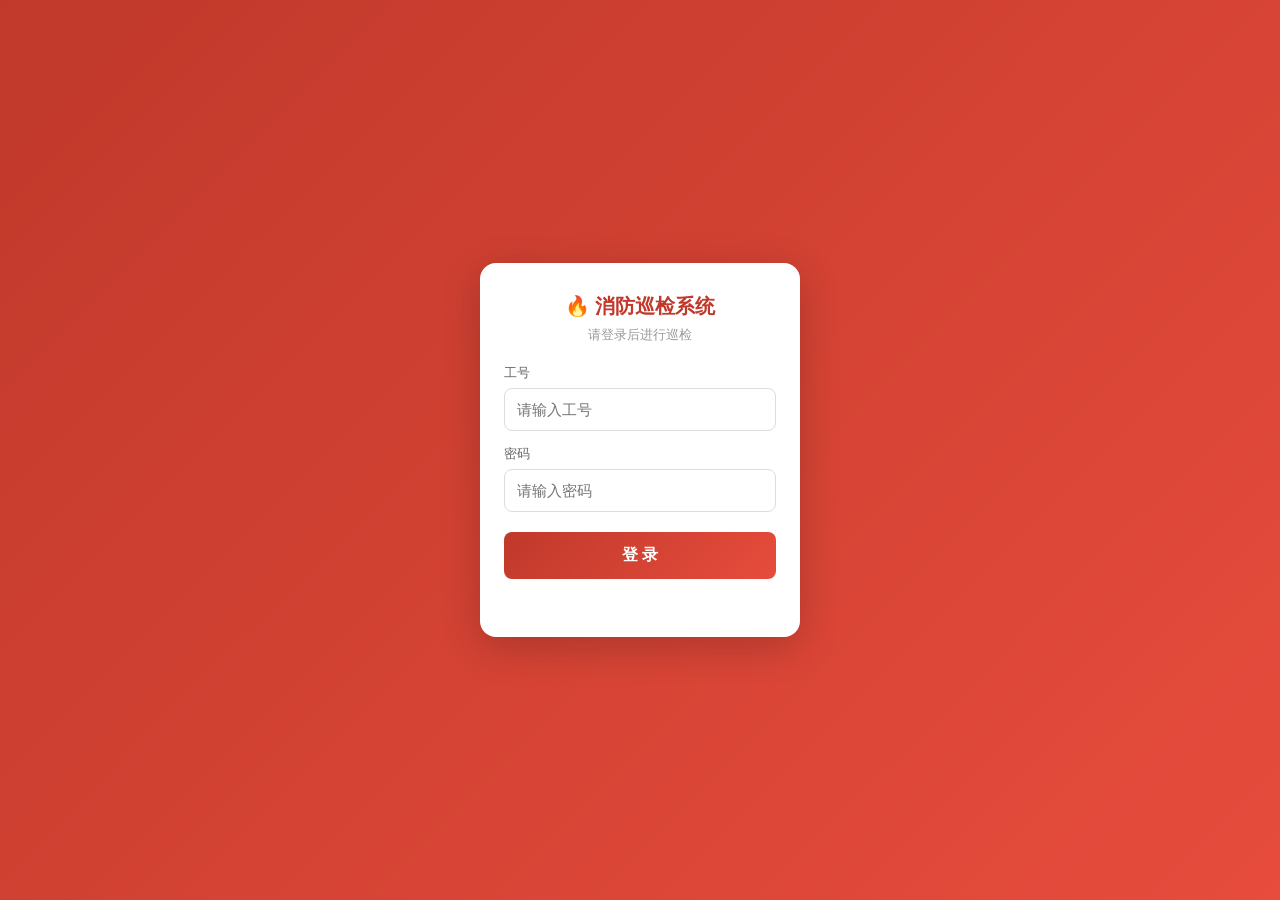
<file: device.html>
<!DOCTYPE html>
<html lang="zh-CN">
<head>
<meta charset="UTF-8">
<meta name="viewport" content="width=device-width, initial-scale=1.0">
<title>消防设备巡检</title>
<style>
* { margin: 0; padding: 0; box-sizing: border-box; }
body {
  font-family: -apple-system, BlinkMacSystemFont, "Segoe UI", "PingFang SC", "Microsoft YaHei", sans-serif;
  background: #f5f5f5;
  min-height: 100vh;
  padding-bottom: 30px;
}
.header {
  background: linear-gradient(135deg, #c0392b, #e74c3c);
  color: #fff;
  padding: 24px 20px;
  text-align: center;
}
.header .icon { font-size: 40px; margin-bottom: 8px; }
.header h1 { font-size: 22px; font-weight: 600; }
.header .code { font-size: 13px; opacity: 0.9; margin-top: 6px; }
.status-tag {
  display: inline-block;
  padding: 3px 14px;
  border-radius: 12px;
  font-size: 13px;
  font-weight: 600;
  margin-top: 10px;
}
.status-normal { background: rgba(255,255,255,0.25); }
.status-fault { background: #721c24; }
.status-wait { background: #856404; }
.container { max-width: 480px; margin: 0 auto; padding: 16px; }
.section {
  background: #fff;
  border-radius: 10px;
  margin-bottom: 16px;
  overflow: hidden;
  box-shadow: 0 2px 8px rgba(0,0,0,0.06);
}
.section-title {
  font-size: 16px;
  font-weight: 600;
  color: #c0392b;
  padding: 14px 16px;
  border-bottom: 2px solid #c0392b;
  display: flex;
  align-items: center;
  gap: 8px;
}
.info-table { width: 100%; border-collapse: collapse; }
.info-table td {
  padding: 12px 16px;
  border-bottom: 1px solid #f0f0f0;
  font-size: 14px;
}
.info-table td:first-child {
  width: 90px;
  color: #888;
  background: #fafafa;
}
.info-table td:last-child {
  color: #333;
  font-weight: 500;
  word-break: break-all;
}
.info-table tr:last-child td { border-bottom: none; }
.form-area { padding: 16px; }
.form-group { margin-bottom: 14px; }
.form-group label {
  display: block;
  font-size: 13px;
  color: #666;
  margin-bottom: 6px;
}
.form-group input, .form-group select, .form-group textarea {
  width: 100%;
  padding: 10px 12px;
  border: 1px solid #ddd;
  border-radius: 6px;
  font-size: 14px;
  font-family: inherit;
}
.form-group textarea { resize: vertical; min-height: 60px; }
.result-options {
  display: flex;
  gap: 8px;
  margin-bottom: 14px;
}
.result-option {
  flex: 1;
  padding: 12px 8px;
  border: 2px solid #ddd;
  border-radius: 8px;
  text-align: center;
  cursor: pointer;
  font-size: 14px;
  font-weight: 500;
  transition: all 0.2s;
}
.result-option.active {
  border-color: #c0392b;
  background: #fef5f5;
  color: #c0392b;
}
.result-option .emoji { font-size: 20px; display: block; margin-bottom: 4px; }
.btn-submit {
  width: 100%;
  padding: 14px;
  background: linear-gradient(135deg, #c0392b, #e74c3c);
  color: #fff;
  border: none;
  border-radius: 8px;
  font-size: 16px;
  font-weight: 600;
  cursor: pointer;
}
.btn-submit:active { opacity: 0.8; }
.records { padding: 0 16px 16px; }
.record-item {
  padding: 12px 0;
  border-bottom: 1px solid #f0f0f0;
  font-size: 13px;
}
.record-item:last-child { border-bottom: none; }
.record-header {
  display: flex;
  justify-content: space-between;
  margin-bottom: 4px;
}
.record-person { font-weight: 600; color: #333; }
.record-date { color: #999; }
.record-result { color: #c0392b; font-weight: 500; }
.record-remark { color: #666; margin-top: 4px; }
.empty { text-align: center; padding: 30px; color: #999; font-size: 14px; }
.tips {
  background: #fff8e1;
  border-left: 3px solid #ffc107;
  padding: 12px 16px;
  font-size: 12px;
  color: #856404;
  margin: 0 16px 16px;
  border-radius: 0 6px 6px 0;
}
.success-overlay {
  position: fixed;
  top: 0; left: 0; right: 0; bottom: 0;
  background: rgba(0,0,0,0.5);
  display: none;
  align-items: center;
  justify-content: center;
  z-index: 999;
}
.success-box {
  background: #fff;
  border-radius: 16px;
  padding: 40px 30px;
  text-align: center;
  max-width: 300px;
}
.success-icon {
  width: 60px;
  height: 60px;
  background: #10b981;
  border-radius: 50%;
  display: flex;
  align-items: center;
  justify-content: center;
  margin: 0 auto 16px;
  font-size: 30px;
  color: #fff;
}
.success-box h3 { color: #333; margin-bottom: 8px; }
.success-box p { color: #666; font-size: 14px; margin-bottom: 20px; }
.success-box button {
  padding: 10px 30px;
  background: #c0392b;
  color: #fff;
  border: none;
  border-radius: 6px;
  font-size: 14px;
  cursor: pointer;
}
.photo-upload {
  border: 2px dashed #ddd;
  border-radius: 8px;
  padding: 20px;
  text-align: center;
  cursor: pointer;
  color: #999;
  font-size: 13px;
}
.photo-upload:hover { border-color: #c0392b; color: #c0392b; }
.photo-preview { max-width: 100%; border-radius: 8px; margin-top: 8px; }
/* 登录界面 */
.login-overlay {
  position: fixed;
  top: 0; left: 0; right: 0; bottom: 0;
  background: linear-gradient(135deg, #c0392b, #e74c3c);
  display: flex;
  align-items: center;
  justify-content: center;
  z-index: 1000;
}
.login-box {
  background: #fff;
  border-radius: 16px;
  padding: 30px 24px;
  width: 90%;
  max-width: 320px;
  box-shadow: 0 10px 40px rgba(0,0,0,0.2);
}
.login-box h2 {
  text-align: center;
  color: #c0392b;
  margin-bottom: 6px;
  font-size: 20px;
}
.login-box .subtitle {
  text-align: center;
  color: #999;
  font-size: 13px;
  margin-bottom: 20px;
}
.login-box .form-group { margin-bottom: 14px; }
.login-box label {
  display: block;
  font-size: 13px;
  color: #666;
  margin-bottom: 6px;
}
.login-box input {
  width: 100%;
  padding: 12px;
  border: 1px solid #ddd;
  border-radius: 8px;
  font-size: 15px;
  box-sizing: border-box;
}
.login-box input:focus {
  outline: none;
  border-color: #c0392b;
}
.login-box .btn-login {
  width: 100%;
  padding: 13px;
  background: linear-gradient(135deg, #c0392b, #e74c3c);
  color: #fff;
  border: none;
  border-radius: 8px;
  font-size: 16px;
  font-weight: 600;
  cursor: pointer;
  margin-top: 6px;
}
.login-box .btn-login:active { opacity: 0.8; }
.login-error {
  color: #e74c3c;
  font-size: 13px;
  text-align: center;
  margin-top: 10px;
  min-height: 18px;
}
.user-info-bar {
  background: #f0fdf4;
  border-left: 3px solid #10b981;
  padding: 10px 16px;
  font-size: 13px;
  color: #065f46;
  display: flex;
  justify-content: space-between;
  align-items: center;
}
.user-info-bar .logout {
  color: #10b981;
  cursor: pointer;
  font-size: 12px;
  text-decoration: underline;
}
</style>
</head>
<body>
<!-- 登录界面 -->
<div class="login-overlay" id="login-overlay">
  <div class="login-box">
    <h2>🔥 消防巡检系统</h2>
    <div class="subtitle">请登录后进行巡检</div>
    <div class="form-group">
      <label>工号</label>
      <input type="text" id="login-id" placeholder="请输入工号" maxlength="20">
    </div>
    <div class="form-group">
      <label>密码</label>
      <input type="password" id="login-password" placeholder="请输入密码" maxlength="20">
    </div>
    <button class="btn-login" onclick="doLogin()">登 录</button>
    <div class="login-error" id="login-error"></div>
  </div>
</div>

<!-- 主内容（登录后显示） -->
<div id="main-content" style="display:none">
<div class="header" id="header">
  <div class="icon">🔥</div>
  <h1 id="dev-title">消防设备</h1>
  <div class="code" id="dev-code"></div>
  <span class="status-tag" id="dev-status-tag" style="background:rgba(255,255,255,0.2)">加载中...</span>
</div>
<!-- 登录身份栏 -->
<div class="user-info-bar" id="user-info-bar" style="display:none"></div>

<div class="container">
  <!-- 设备信息 -->
  <div class="section">
    <div class="section-title">📋 设备信息</div>
    <table class="info-table" id="info-table">
      <tr><td colspan="2" style="text-align:center;color:#999;padding:30px">正在加载设备信息...</td></tr>
    </table>
  </div>

  <!-- 巡检打卡（巡检员/验收员可见） -->
  <div class="section" id="inspect-section">
    <div class="section-title">✅ 巡检打卡</div>
    <div class="form-area">
      <div class="form-group">
        <label>巡检人 *</label>
        <input type="text" id="check-person" placeholder="请输入巡检人姓名">
      </div>
      <div class="form-group">
        <label>巡检结果 *</label>
        <div class="result-options">
          <div class="result-option active" data-result="正常" onclick="selectResult(this)">
            <span class="emoji">✅</span>正常
          </div>
          <div class="result-option" data-result="故障" onclick="selectResult(this)">
            <span class="emoji">⚠️</span>故障
          </div>
          <div class="result-option" data-result="需维保" onclick="selectResult(this)">
            <span class="emoji">🔧</span>需维保
          </div>
        </div>
      </div>
      <div class="form-group">
        <label>备注</label>
        <textarea id="check-remark" placeholder="检查情况描述（选填）"></textarea>
      </div>
      <div class="form-group">
        <label>现场照片（选填）</label>
        <div class="photo-upload" onclick="document.getElementById('check-photo').click()">
          📷 点击上传现场照片
        </div>
        <input type="file" id="check-photo" accept="image/*" capture="environment" style="display:none" onchange="previewPhoto(this)">
        <img id="photo-preview" class="photo-preview" style="display:none">
      </div>
      <!-- 自定义表单 -->
      <div class="form-group" id="custom-form-group" style="display:none">
        <label>关联表单</label>
        <select id="check-form-select" onchange="onDeviceFormChange(this.value)" style="width:100%;padding:10px;border:1px solid #ddd;border-radius:8px;font-size:14px;box-sizing:border-box">
          <option value="">-- 不使用表单 --</option>
        </select>
        <div id="check-form-area" style="margin-top:10px;padding:12px;background:#f8f9fa;border-radius:8px;display:none;overflow-x:hidden;max-width:100%;box-sizing:border-box"></div>
      </div>
      <div id="form-debug" style="font-size:12px;color:#6b7280;margin-top:8px;display:none"></div>
      <button class="btn-submit" onclick="submitCheck()">提交巡检记录</button>
    </div>
  </div>

  <!-- 维修打卡（维修员可见） -->
  <div class="section" id="maintain-section" style="display:none">
    <div class="section-title">🔧 维修打卡</div>
    <div class="form-area">
      <div class="form-group">
        <label>我的维修任务</label>
        <select id="maintain-order-select" onchange="onWorkOrderChange(this.value)" style="width:100%;padding:10px 12px;border:1px solid #ddd;border-radius:6px;font-size:14px;box-sizing:border-box">
          <option value="">-- 自由维修（不关联工单）--</option>
        </select>
        <div id="maintain-order-info" style="display:none;margin-top:8px;padding:10px 12px;background:#fffbeb;border:1px solid #fde68a;border-radius:8px;font-size:12px;line-height:1.8;color:#92400e"></div>
      </div>
      <div class="form-group">
        <label>维修人 *</label>
        <input type="text" id="maintain-person" placeholder="请输入维修人姓名">
      </div>
      <div class="form-group">
        <label>维修结果 *</label>
        <select id="maintain-result" style="width:100%;padding:10px 12px;border:1px solid #ddd;border-radius:6px;font-size:14px;box-sizing:border-box">
          <option value="维修完成">✅ 维修完成</option>
          <option value="部分修复">⚠️ 部分修复</option>
          <option value="无法修复">❌ 无法修复</option>
          <option value="待配件">🔧 待配件</option>
        </select>
      </div>
      <div class="form-group">
        <label>维修描述</label>
        <textarea id="maintain-remark" placeholder="维修情况描述（选填）"></textarea>
      </div>
      <div class="form-group">
        <label>现场照片（选填）</label>
        <div class="photo-upload" onclick="document.getElementById('maintain-photo').click()">
          📷 点击上传现场照片
        </div>
        <input type="file" id="maintain-photo" accept="image/*" capture="environment" style="display:none" onchange="previewMaintainPhoto(this)">
        <img id="maintain-photo-preview" class="photo-preview" style="display:none">
      </div>
      <!-- 维修自定义表单 -->
      <div class="form-group" id="maintain-form-group" style="display:none">
        <label>关联表单</label>
        <select id="maintain-form-select" onchange="onMaintainFormChange(this.value)" style="width:100%;padding:10px;border:1px solid #ddd;border-radius:8px;font-size:14px;box-sizing:border-box">
          <option value="">-- 不使用表单 --</option>
        </select>
        <div id="maintain-form-area" style="margin-top:10px;padding:12px;background:#f8f9fa;border-radius:8px;display:none;overflow-x:hidden;max-width:100%;box-sizing:border-box"></div>
      </div>
      <button class="btn-submit" style="background:linear-gradient(135deg,#d97706,#f59e0b)" onclick="submitMaintain()">提交维修记录</button>
    </div>
  </div>

  <!-- 验收工作台（验收员可见） -->
  <div class="section" id="accept-section" style="display:none">
    <div class="section-title">🔧 维修验收</div>
    <div class="form-area">
      <div id="accept-order-list">
        <div class="empty">正在加载待验收工单...</div>
      </div>
      <!-- 工单详情（点开列表项后显示） -->
      <div id="accept-order-detail" style="display:none">
        <div id="accept-order-detail-body" style="background:#f8f9fa;border-radius:8px;padding:12px;font-size:13px;line-height:1.9;margin-bottom:12px"></div>
        <div class="form-group">
          <label>验收意见</label>
          <textarea id="accept-remark" placeholder="填写验收意见（通过可留空，退回请写明原因）"></textarea>
        </div>
        <div style="display:flex;gap:10px">
          <button class="btn-submit" style="flex:1;margin:0" onclick="doAccept('pass')">✅ 验收通过</button>
          <button class="btn-submit" style="flex:1;margin:0;background:linear-gradient(135deg,#dc2626,#ef4444)" onclick="doAccept('reject')">↩ 退回维修</button>
        </div>
      </div>
      <button id="accept-back-btn" class="btn-submit" style="display:none;background:linear-gradient(135deg,#6b7280,#9ca3af)" onclick="backAcceptList()">返回工单列表</button>
    </div>
  </div>

  <!-- 无岗位权限提示 -->
  <div id="no-permission" class="section" style="display:none">
    <div class="section-title" style="color:#d97706">⚠️ 无岗位权限</div>
    <div class="form-area">
      <div style="font-size:14px;color:#666;line-height:1.8;text-align:center;padding:20px 10px">
        该工号未分配巡检/维修/验收岗位，无法操作。<br>
        请联系管理员在「人员管理」中为该人员分配岗位。
      </div>
    </div>
  </div>

  <!-- 岗位选择（验收员登录后显示） -->
  <div id="role-select" style="display:none">
    <div class="section" style="text-align:center;padding:24px 16px">
      <div style="font-size:16px;font-weight:600;color:#333;margin-bottom:6px">请选择工作台</div>
      <div style="font-size:12px;color:#999;margin-bottom:18px">验收员可查看巡检记录或验收维修工单</div>
      <div style="display:flex;gap:12px">
        <div onclick="chooseWorkMode('inspect')" style="flex:1;padding:22px 10px;border:2px solid #e5e7eb;border-radius:12px;cursor:pointer;text-align:center;transition:all .2s" onmouseover="this.style.borderColor='#10b981';this.style.background='#f0fdf4';this.style.boxShadow='0 4px 14px rgba(16,185,129,0.15)';this.style.transform='translateY(-2px)'" onmouseout="this.style.borderColor='#e5e7eb';this.style.background='#fff';this.style.boxShadow='none';this.style.transform='translateY(0)'">
          <div style="font-size:30px">📋</div>
          <div style="font-size:14px;font-weight:600;color:#065f46;margin-top:8px">巡检查看</div>
          <div style="font-size:11px;color:#999;margin-top:4px">查看巡检记录</div>
        </div>
        <div onclick="chooseWorkMode('accept')" style="flex:1;padding:22px 10px;border:2px solid #e5e7eb;border-radius:12px;cursor:pointer;text-align:center;transition:all .2s" onmouseover="this.style.borderColor='#3b82f6';this.style.background='#eff6ff';this.style.boxShadow='0 4px 14px rgba(59,130,246,0.15)';this.style.transform='translateY(-2px)'" onmouseout="this.style.borderColor='#e5e7eb';this.style.background='#fff';this.style.boxShadow='none';this.style.transform='translateY(0)'">
          <div style="font-size:30px">🔧</div>
          <div style="font-size:14px;font-weight:600;color:#1e40af;margin-top:8px">维修验收</div>
          <div style="font-size:11px;color:#999;margin-top:4px">验收维修工单</div>
        </div>
      </div>
    </div>
  </div>

  <!-- 历史记录（巡检员/验收员可见） -->
  <div class="section" id="inspect-history-section">
    <div class="section-title">📝 巡检历史</div>
    <div class="records" id="records-list">
      <div class="empty">暂无巡检记录</div>
    </div>
  </div>

  <div class="tips" id="inspect-tips">💡 巡检记录自动同步到主系统。在主系统「维保巡检」中可查看所有巡检记录。</div>
</div>
</div><!-- /main-content -->

<!-- 提交成功弹窗 -->
<div class="success-overlay" id="success-overlay">
  <div class="success-box">
    <div class="success-icon">✓</div>
    <h3 id="success-title">提交成功</h3>
    <p id="success-msg">记录已提交</p>
    <button onclick="closeSuccess()">确定</button>
  </div>
</div>

<script src="js/tcb.js"></script>
<script src="js/db.js"></script>
<script>
// ===== 测试环境判断（GitHub Pages / Vercel / 本地 / file:// 直接打开 自动启用本地模式，不请求云端）=====
const IS_TEST_ENV = (!location.hostname || location.hostname.indexOf('github.io') !== -1 || location.hostname.indexOf('vercel.app') !== -1 || location.hostname === 'localhost' || location.hostname === '127.0.0.1');
// 本地人员列表（主系统人员管理写入的 localStorage firemap_staff）
function getLocalStaff() {
  try { return JSON.parse(localStorage.getItem("firemap_staff") || "[]"); } catch(e) { return []; }
}
// 从本地 IndexedDB 查设备
let _dbReady = null;
// 本地模式初始化 IndexedDB（与主系统同库：默认项目 FireMapDB）
function ensureDBReady() {
  if (_dbReady) return _dbReady;
  _dbReady = (async function() {
    if (typeof openMetaDB === 'function') await openMetaDB();
    if (typeof ensureDefaultProject === 'function') await ensureDefaultProject();
    if (typeof openDB === 'function') await openDB();
  })().catch(e => { _dbReady = null; throw e; });
  return _dbReady;
}
async function getLocalDevice(deviceId) {
  try {
    await ensureDBReady();
    const all = await dbGetAll(SD);
    return all.find(x => x.id === deviceId) || null;
  } catch(e) { return null; }
}
// 从本地 IndexedDB 查单个表单
async function getLocalForm(formId) {
  try {
    await ensureDBReady();
    const all = await dbGetAll(S_FORM);
    return all.find(f => f.id === formId) || null;
  } catch(e) { return null; }
}
// 从本地 IndexedDB 查所有未删除表单
async function getLocalForms() {
  try {
    await ensureDBReady();
    const all = await dbGetAll(S_FORM);
    return (all || []).filter(f => !f.deleted);
  } catch(e) { return []; }
}
// 解析角色（兼容本地JS数组和云端PostgreSQL数组字符串 {inspector,repairer}）
function getRoleArray(roles) {
  if (Array.isArray(roles)) return roles;
  if (typeof roles === 'string') return roles.replace(/[{}]/g, '').split(',').filter(Boolean);
  return [];
}
// 腾讯云配置
const SUPABASE_URL = 'https://fire-map-system-d4f7rw8wbd00e5f5.api.tcloudbasegateway.com';
const SUPABASE_KEY = 'eyJhbGciOiJSUzI1NiIsImtpZCI6IjU3OWQxZGJkLWE1NGYtNDE4MS1iOTMzLWY1NGRhNWIwZTc3OSJ9.[base64].[base64]';
const supabaseClient = createTCBClient(SUPABASE_URL, SUPABASE_KEY);

// 当前登录的巡检员
let currentInspector = null;

// 从云端获取巡检员列表
async function getInspectors() {
  try {
    if (!supabaseClient) {
      return { error: '客户端未初始化' };
    }
    
    console.log('开始查询inspectors表...');
    const result = await supabaseClient.from('inspectors').select('*');
    console.log('查询结果:', JSON.stringify(result));
    
    if (result.error) {
      console.error('API错误:', result.error);
      return { error: 'API错误: ' + result.error.message + ' (' + result.error.code + ')' };
    }
    
    console.log('获取到巡检员数量:', (result.data || []).length);
    return { data: result.data || [] };
  } catch (e) {
    console.error('异常:', e);
    return { error: '异常: ' + e.message };
  }
}

// 简单的密码编码（base64）
function encodePassword(pwd) {
  return btoa(unescape(encodeURIComponent(pwd)));
}

// 登录
async function doLogin() {
  const id = document.getElementById('login-id').value.trim();
  const password = document.getElementById('login-password').value;
  const errorEl = document.getElementById('login-error');
  
  if (!id || !password) {
    errorEl.innerText = '请输入工号和密码';
    return;
  }
  
  errorEl.innerText = '登录中...';
  
  const encodedPwd = encodePassword(password);
  
  // ===== 本地模式（测试环境）：从主系统人员管理数据校验 =====
  if (IS_TEST_ENV) {
    const staff = getLocalStaff();
    const person = staff.find(s => s.workId === id && s.password === encodedPwd);
    if (person) {
      const roles = getRoleArray(person.roles);
      currentInspector = { id: person.workId, name: person.name, roles: roles };
      localStorage.setItem('firemap_inspector', JSON.stringify({
        id: currentInspector.id,
        name: currentInspector.name,
        roles: roles,
        loginTime: Date.now()
      }));
      showMainContent();
      errorEl.innerText = '';
      return;
    }
    const found = staff.find(s => s.workId === id);
    if (found) {
      errorEl.innerText = '密码错误';
    } else {
      errorEl.innerText = '工号不存在（请先在主系统「人员管理」添加并设置岗位）';
    }
    return;
  }
  
  const result = await getInspectors();
  
  if (result.error) {
    errorEl.innerText = result.error;
    return;
  }
  
  const inspectors = result.data;
  
  console.log('输入工号:', id, '编码密码:', encodedPwd);
  console.log('巡检员列表:', inspectors);
  
  const inspector = inspectors.find(i => i.id === id && i.password === encodedPwd);
  
  if (inspector) {
    const roles = getRoleArray(inspector.roles);
    currentInspector = { id: inspector.id, name: inspector.name, roles: roles };
    localStorage.setItem('firemap_inspector', JSON.stringify({
      id: currentInspector.id,
      name: currentInspector.name,
      roles: roles,
      loginTime: Date.now()
    }));
    showMainContent();
    errorEl.innerText = '';
  } else {
    const found = inspectors.find(i => i.id === id);
    if (found) {
      errorEl.innerText = '密码错误（库:' + found.password + ' 输:' + encodedPwd + '）';
    } else {
      errorEl.innerText = '工号不存在（共' + inspectors.length + '个）';
    }
  }
}

// 检查登录状态（7天内有效）
function checkLogin() {
  try {
    const saved = localStorage.getItem('firemap_inspector');
    if (saved) {
      const data = JSON.parse(saved);
      if (Date.now() - data.loginTime < 7 * 24 * 60 * 60 * 1000) {
        currentInspector = data;
        return true;
      }
    }
  } catch (e) {}
  return false;
}

// 退出登录
function logout() {
  localStorage.removeItem('firemap_inspector');
  currentInspector = null;
  document.getElementById('main-content').style.display = 'none';
  document.getElementById('login-overlay').style.display = 'flex';
  document.getElementById('login-id').value = '';
  document.getElementById('login-password').value = '';
  document.getElementById('login-error').innerText = '';
}

// 显示主内容（按角色显示巡检/维修界面）
function showMainContent() {
  document.getElementById('login-overlay').style.display = 'none';
  document.getElementById('main-content').style.display = 'block';
  if (!currentInspector) return;
  
  // 根据角色控制界面显示：巡检员→巡检界面、维修员→维修界面、验收员→先选择工作台
  const roles = getRoleArray(currentInspector.roles);
  const isAcceptor = roles.indexOf('acceptor') >= 0;
  const canInspect = roles.indexOf('inspector') >= 0 || isAcceptor;
  const canMaintain = roles.indexOf('repairer') >= 0 || isAcceptor;
  const inspectSec = document.getElementById('inspect-section');
  const maintainSec = document.getElementById('maintain-section');
  const historySec = document.getElementById('inspect-history-section');
  const tipsEl = document.getElementById('inspect-tips');
  const roleSelect = document.getElementById('role-select');
  
  if (isAcceptor) {
    // 验收员：先显示"选择工作台"，巡检/维修区块先隐藏，选完再进入
    if (roleSelect) roleSelect.style.display = 'block';
    if (inspectSec) inspectSec.style.display = 'none';
    if (maintainSec) maintainSec.style.display = 'none';
    if (historySec) historySec.style.display = 'none';
    if (tipsEl) tipsEl.style.display = 'none';
  } else {
    if (roleSelect) roleSelect.style.display = 'none';
    if (inspectSec) inspectSec.style.display = canInspect ? '' : 'none';
    if (maintainSec) maintainSec.style.display = canMaintain ? '' : 'none';
    if (historySec) historySec.style.display = canInspect ? '' : 'none';
    if (tipsEl) tipsEl.style.display = canInspect ? '' : 'none';
    // 维修员直接进入维修界面时加载维修任务
    if (canMaintain) loadMyWorkOrders();
  }
  // 无任何岗位权限提示
  const noPerm = document.getElementById('no-permission');
  if (noPerm) {
    noPerm.style.display = (!canInspect && !canMaintain) ? 'block' : 'none';
  }
  // 标题显示当前身份岗位
  const roleNames = roles.map(r => r === 'inspector' ? '巡检员' : r === 'repairer' ? '维修员' : r === 'acceptor' ? '验收员' : r).join('、');
  const bar = document.getElementById('user-info-bar');
  if (bar) {
    bar.style.display = 'flex';
    const switchLink = isAcceptor ? '<span style="color:#2563eb;cursor:pointer;font-size:12px;margin-right:12px;text-decoration:underline" onclick="backToWorkSelect()">🔄 切换工作台</span>' : '';
    bar.innerHTML = '<span>👤 ' + (currentInspector.name || '') + ' <span style="color:#6b7280">(' + (roleNames || '未分配岗位') + ')</span></span>' +
      '<span>' + switchLink + '<span class="logout" onclick="logoutScan()">退出</span></span>';
  }
  
  // 自动填充巡检人姓名
  const personInput = document.getElementById('check-person');
  if (personInput) {
    personInput.value = currentInspector.name;
    personInput.readOnly = true;
    personInput.style.background = '#f5f5f5';
  }
  // 自动填充维修人姓名
  const maintainPerson = document.getElementById('maintain-person');
  if (maintainPerson) {
    maintainPerson.value = currentInspector.name;
    maintainPerson.readOnly = true;
    maintainPerson.style.background = '#f5f5f5';
  }
  
  // 加载可用表单（巡检表单 + 维修表单）
  loadDeviceForms();
  loadMaintainForms();
}

// 从云端获取设备信息（带自动重试）
async function getDeviceFromCloud(deviceId, retries) {
  const maxRetries = retries || 3;
  for (let attempt = 1; attempt <= maxRetries; attempt++) {
    try {
      console.log('[扫码] 开始查询设备(第' + attempt + '次), deviceId=', deviceId);
      const { data, error } = await supabaseClient
        .from('devices')
        .select('*')
        .eq('id', deviceId)
        .single();
      if (error) {
        console.error('[扫码] 从云端获取设备失败(第' + attempt + '次):', error);
        // 网络错误/超时等可重试错误，尝试下一次
        if (attempt < maxRetries) {
          await new Promise(r => setTimeout(r, 800));
          continue;
        }
        return { _error: error.message || JSON.stringify(error), _code: error.code };
      }
      console.log('[扫码] 查询成功, data=', data);
      if (!data) {
        return { _error: '云端未找到该设备记录（ID: ' + deviceId + '），请先在主系统点击「同步到云端」', _code: 'NOT_FOUND' };
      }
      if (!data.device_data) {
        return { _error: '设备记录存在但 device_data 字段为空，请检查云端表结构', _code: 'EMPTY_DATA' };
      }
      return data.device_data;
    } catch (e) {
      console.error('[扫码] 从云端获取设备异常(第' + attempt + '次):', e);
      if (attempt < maxRetries) {
        await new Promise(r => setTimeout(r, 800));
        continue;
      }
      return { _error: e.message || '查询异常', _code: 'EXCEPTION' };
    }
  }
}

// 提交巡检记录到云端
async function submitInspectToCloud(record) {
  try {
    const logData = {
      id: record.id || ('log_' + Date.now() + '_' + Math.random().toString(36).substr(2, 9)),
      device_id: record.deviceId || '',
      floor_id: record.floorId || '',
      inspector_id: record.inspectorId || '',
      inspector_name: record.inspector || '',
      status: record.result || '',
      remark: record.remark || '',
      photo: record.photo || '',
      inspect_date: record.inspectDate || new Date().toISOString().split('T')[0],
      inspect_time: record.inspectTime || new Date().toTimeString().split(' ')[0],
      source: 'qrcode'
    };
    const { error } = await supabaseClient.from('inspect_logs').insert(logData);
    if (error) {
      console.error('提交巡检记录到云端失败:', error);
      return false;
    }
    return true;
  } catch (e) {
    console.error('提交巡检记录到云端异常:', e);
    return false;
  }
}
let currentResult = "正常";
let currentPhoto = null;
let _deviceCurrentForm = null; // 当前选中的表单
let _deviceFormData = {}; // 表单填写数据
let _devicePresetFormId = null; // 设备预设的巡检表单ID
// 维修相关
let _maintainCurrentForm = null;
let _maintainFormData = {};
let currentMaintainPhoto = null;

// 从云端加载可用表单
async function loadDeviceForms() {
  try {
    // ===== 本地模式（测试环境）：从主系统本地表单读取 =====
    if (IS_TEST_ENV) {
      const forms = await getLocalForms();
      if (!forms.length) {
        _showFormDebug('⚠️ 本地暂无表单（请先在主系统创建表单）');
        return;
      }
      if (!_devicePresetFormId) {
        document.getElementById('custom-form-group').style.display = 'block';
      }
      const select = document.getElementById('check-form-select');
      select.innerHTML = '<option value="">-- 不使用表单 --</option>'; // 清空，避免重复加载累积
      forms.sort((a, b) => new Date(b.updatedAt || b.createdAt) - new Date(a.updatedAt || a.createdAt));
      forms.forEach(f => {
        const option = document.createElement('option');
        option.value = f.id;
        option.textContent = f.name || '未命名表单';
        select.appendChild(option);
      });
      _showFormDebug('✅ 已加载 ' + forms.length + ' 个本地表单');
      return;
    }
    // 注意：腾讯云TCB客户端不支持.order()链式调用，改用JS排序
    let { data, error } = await supabaseClient
      .from('custom_forms')
      .select('*')
      .eq('deleted', false);
    // 如果 deleted 列不存在（旧表结构），回退为不带条件查询
    // 注意：错误码可能是 PGRST204 或 DATABASE_PGRST204，用包含匹配
    if (error && String(error.code || '').indexOf('PGRST204') >= 0) {
      console.log('deleted列不存在，回退全量查询');
      const r2 = await supabaseClient.from('custom_forms').select('*');
      data = r2.data; error = r2.error;
    }
    if (error) {
      console.log('表单表不存在，隐藏表单选择:', error.message);
      _showFormDebug('⚠️ 表单查询失败：' + (error.message || '未知错误'));
      return;
    }
    if (!data || data.length === 0) {
      console.log('云端没有表单数据');
      _showFormDebug('⚠️ 云端暂无表单（请在主系统点「同步到云端」）');
      return;
    }
    data.sort((a, b) => new Date(b.updated_at || b.created_at) - new Date(a.updated_at || a.created_at));
    
    // 显示表单选择区域（仅当设备没有预设表单时）
    if (!_devicePresetFormId) {
      document.getElementById('custom-form-group').style.display = 'block';
    }
    const select = document.getElementById('check-form-select');
    select.innerHTML = '<option value="">-- 不使用表单 --</option>'; // 清空，避免重复加载累积
    data.forEach(f => {
      const option = document.createElement('option');
      option.value = f.id;
      option.textContent = f.name || '未命名表单';
      select.appendChild(option);
    });
    _showFormDebug('✅ 已加载 ' + data.length + ' 个表单');
  } catch (e) {
    console.log('加载表单失败:', e);
    _showFormDebug('❌ 加载表单异常：' + e.message);
  }
}

// 在页面显示表单加载诊断信息（方便排查问题）
function _showFormDebug(msg) {
  var el = document.getElementById('form-debug');
  if (!el) return;
  el.style.display = 'block';
  el.innerHTML = msg;
}

// 自动加载设备预设的巡检表单
async function autoLoadPresetForm() {
  if (!_devicePresetFormId) {
    console.log('设备没有预设表单ID');
    _showFormDebug('ℹ️ 该设备未关联预设表单');
    return;
  }
  try {
    console.log('正在加载预设表单, ID=', _devicePresetFormId);
    // ===== 本地模式（测试环境）=====
    if (IS_TEST_ENV) {
      const data = await getLocalForm(_devicePresetFormId);
      if (!data) {
        _showFormDebug('⚠️ 预设表单加载失败：未找到该表单ID');
        document.getElementById('custom-form-group').style.display = 'block';
        return;
      }
      const group = document.getElementById('custom-form-group');
      group.style.display = 'block';
      const sel = document.getElementById('check-form-select');
      if (sel) sel.style.display = 'none';
      const area = document.getElementById('check-form-area');
      area.style.display = 'block';
      _deviceCurrentForm = data;
      renderDeviceForm(data);
      _showFormDebug('✅ 已自动加载预设表单：' + (data.name || '未命名'));
      const oldTip = area.querySelector('.preset-form-tip');
      if (oldTip) oldTip.remove();
      area.insertAdjacentHTML('afterbegin', '<div class="preset-form-tip" style="font-size:12px;color:#0d9488;background:#f0fdfa;padding:8px 12px;border-radius:6px;margin-bottom:10px;border:1px solid #99f6e4">📋 此设备预设了巡检表单，请填写以下检查项</div>');
      return;
    }
    const { data, error } = await supabaseClient
      .from('custom_forms')
      .select('*')
      .eq('id', _devicePresetFormId)
      .single();
    if (error || !data) {
      console.log('预设表单加载失败:', error ? error.message : '未找到');
      _showFormDebug('⚠️ 预设表单加载失败：' + (error ? error.message : '未找到该表单ID'));
      // 加载失败，显示手动选择器
      document.getElementById('custom-form-group').style.display = 'block';
      return;
    }
    // 渲染预设表单
    const group = document.getElementById('custom-form-group');
    group.style.display = 'block'; // 父容器必须显示，否则表单内容被隐藏看不见
    const sel = document.getElementById('check-form-select');
    if (sel) sel.style.display = 'none'; // 预设表单时隐藏下拉选择器
    const area = document.getElementById('check-form-area');
    area.style.display = 'block';
    _deviceCurrentForm = data;
    renderDeviceForm(data);
    _showFormDebug('✅ 已自动加载预设表单：' + (data.name || '未命名'));
    // 在表单上方显示提示（先清除旧提示再插入，避免重复）
    const oldTip = area.querySelector('.preset-form-tip');
    if (oldTip) oldTip.remove();
    area.insertAdjacentHTML('afterbegin', '<div class="preset-form-tip" style="font-size:12px;color:#0d9488;background:#f0fdfa;padding:8px 12px;border-radius:6px;margin-bottom:10px;border:1px solid #99f6e4">📋 此设备预设了巡检表单，请填写以下检查项</div>');
  } catch (e) {
    console.log('自动加载预设表单异常:', e);
    _showFormDebug('❌ 自动加载预设表单异常：' + e.message);
    document.getElementById('custom-form-group').style.display = 'block';
  }
}

// 表单选择变化
async function onDeviceFormChange(formId) {
  const area = document.getElementById('check-form-area');
  _deviceCurrentForm = null;
  _deviceFormData = {};
  if (!formId) {
    area.style.display = 'none';
    area.innerHTML = '';
    return;
  }
  try {
    // ===== 本地模式（测试环境）=====
    if (IS_TEST_ENV) {
      const data = await getLocalForm(formId);
      if (!data) {
        area.innerHTML = '<div style="color:#ef4444;font-size:13px">表单加载失败</div>';
        area.style.display = 'block';
        return;
      }
      _deviceCurrentForm = data;
      renderDeviceForm(data);
      return;
    }
    const { data, error } = await supabaseClient
      .from('custom_forms')
      .select('*')
      .eq('id', formId)
      .single();
    if (error || !data) {
      area.innerHTML = '<div style="color:#ef4444;font-size:13px">表单加载失败</div>';
      area.style.display = 'block';
      return;
    }
    _deviceCurrentForm = data;
    renderDeviceForm(data);
  } catch (e) {
    area.innerHTML = '<div style="color:#ef4444;font-size:13px">表单加载异常</div>';
    area.style.display = 'block';
  }
}

// 渲染表单字段（简化版，支持常用类型；prefix: df_=巡检表单 / mf_=维修表单）
function renderDeviceForm(form, areaEl, idPrefix) {
  const area = areaEl || document.getElementById('check-form-area');
  const prefix = idPrefix || 'df_';
  area.style.display = 'block';
  
  let html = '<div style="font-size:13px;font-weight:600;color:#333;margin-bottom:10px">' + (form.name || '表单') + '</div>';
  
  const groups = form.groups || [];
  groups.forEach(g => {
    if (g.name) {
      html += '<div style="font-size:12px;font-weight:600;color:#666;margin:10px 0 6px;padding-bottom:4px;border-bottom:1px solid #e5e7eb">' + g.name + '</div>';
    }
    (g.fields || []).forEach(f => {
      const fieldId = prefix + f.id;
      const required = f.required ? '<span style="color:#ef4444">*</span>' : '';
      html += '<div style="margin-bottom:10px;max-width:100%">';
      html += '<label style="display:block;font-size:12px;color:#555;margin-bottom:4px">' + (f.label || '字段') + ' ' + required + '</label>';
      
      switch (f.type) {
        case 'text':
        case 'name':
        case 'phone':
        case 'idcard':
        case 'email':
        case 'number':
          html += '<input type="text" id="' + fieldId + '" placeholder="' + (f.placeholder || '') + '" style="width:100%;padding:8px 10px;border:1px solid #ddd;border-radius:6px;font-size:13px;box-sizing:border-box" onchange="onFormFieldChange(\'' + prefix + '\',\'' + f.id + '\',this.value)">';
          break;
        case 'textarea':
          html += '<textarea id="' + fieldId + '" rows="2" placeholder="' + (f.placeholder || '') + '" style="width:100%;padding:8px 10px;border:1px solid #ddd;border-radius:6px;font-size:13px;box-sizing:border-box;resize:vertical" onchange="onFormFieldChange(\'' + prefix + '\',\'' + f.id + '\',this.value)"></textarea>';
          break;
        case 'select':
        case 'radio':
        case 'hazard':
        case 'department':
        case 'weather':
        case 'wind':
        case 'gender':
          const opts = f.options || [];
          html += '<select id="' + fieldId + '" style="width:100%;padding:8px 10px;border:1px solid #ddd;border-radius:6px;font-size:13px;box-sizing:border-box" onchange="onFormFieldChange(\'' + prefix + '\',\'' + f.id + '\',this.value)">';
          html += '<option value="">请选择</option>';
          opts.forEach(o => { html += '<option value="' + o + '">' + o + '</option>'; });
          html += '</select>';
          break;
        case 'checkbox':
          const cOpts = f.options || [];
          cOpts.forEach(o => {
            html += '<label style="display:flex;align-items:center;gap:6px;font-size:13px;margin-bottom:4px;cursor:pointer"><input type="checkbox" value="' + o + '" onchange="onFormCheckChange(\'' + prefix + '\',\'' + f.id + '\',this)"> ' + o + '</label>';
          });
          break;
        case 'date':
        case 'datetime':
          html += '<input type="' + (f.type === 'datetime' ? 'datetime-local' : 'date') + '" id="' + fieldId + '" style="width:100%;max-width:100%;min-width:0;padding:8px 10px;border:1px solid #ddd;border-radius:6px;font-size:13px;box-sizing:border-box;-webkit-appearance:none;appearance:none" onchange="onFormFieldChange(\'' + prefix + '\',\'' + f.id + '\',this.value)">';
          break;
        case 'time':
          html += '<input type="time" id="' + fieldId + '" style="width:100%;max-width:100%;min-width:0;padding:8px 10px;border:1px solid #ddd;border-radius:6px;font-size:13px;box-sizing:border-box;-webkit-appearance:none;appearance:none" onchange="onFormFieldChange(\'' + prefix + '\',\'' + f.id + '\',this.value)">';
          break;
        case 'image':
        case 'photo':
          html += '<input type="file" id="' + fieldId + '" accept="image/*" capture="environment" style="font-size:12px" onchange="onFormImageChange(\'' + prefix + '\',\'' + f.id + '\',this)">';
          break;
        case 'signature':
          html += '<div style="padding:8px;background:#fff;border:1px dashed #ddd;border-radius:6px;text-align:center;font-size:12px;color:#999">签名功能暂不支持移动端</div>';
          break;
        case 'location':
        case 'area':
        case 'areaTree':
          html += '<input type="text" id="' + fieldId + '" placeholder="请输入位置/区域" style="width:100%;padding:8px 10px;border:1px solid #ddd;border-radius:6px;font-size:13px;box-sizing:border-box" onchange="onFormFieldChange(\'' + prefix + '\',\'' + f.id + '\',this.value)">';
          break;
        default:
          html += '<input type="text" id="' + fieldId + '" placeholder="' + (f.placeholder || '') + '" style="width:100%;padding:8px 10px;border:1px solid #ddd;border-radius:6px;font-size:13px;box-sizing:border-box" onchange="onFormFieldChange(\'' + prefix + '\',\'' + f.id + '\',this.value)">';
      }
      if (f.textDesc) {
        html += '<div style="font-size:11px;color:#999;margin-top:2px">' + f.textDesc + '</div>';
      }
      html += '</div>';
    });
  });
  
  area.innerHTML = html;
}

// 检查表单必填项是否都填写了（返回第一个未填的字段名，全部填完返回null）
function checkRequiredFormFields() {
  if (!_deviceCurrentForm) return null;
  const groups = _deviceCurrentForm.groups || [];
  for (let gi = 0; gi < groups.length; gi++) {
    const g = groups[gi];
    for (const f of (g.fields || [])) {
      if (!f.required) continue;
      const el = document.getElementById('df_' + f.id);
      let val = '';
      if (el) {
        if (el.type === 'checkbox') {
          const arr = _deviceFormData[f.id] || [];
          if (arr.length === 0) return f.label || f.id;
          continue;
        }
        val = el.value;
      } else if (_deviceFormData[f.id] !== undefined) {
        val = _deviceFormData[f.id];
      }
      if (val === null || val === undefined || String(val).trim() === '') {
        return f.label || f.id;
      }
    }
  }
  return null;
}

// 通用表单字段变更（prefix: df_=巡检 / mf_=维修）
function onFormFieldChange(prefix, fieldId, value) {
  if (prefix === 'mf_') { _maintainFormData[fieldId] = value; }
  else { _deviceFormData[fieldId] = value; }
}
// 通用表单复选框变更
function onFormCheckChange(prefix, fieldId, el) {
  const dObj = (prefix === 'mf_') ? _maintainFormData : _deviceFormData;
  let arr = dObj[fieldId] || [];
  if (el.checked) { arr.push(el.value); }
  else { arr = arr.filter(x => x !== el.value); }
  dObj[fieldId] = arr;
}
// 通用表单图片读取
function onFormImageChange(prefix, fieldId, input) {
  const file = input.files[0];
  if (!file) return;
  const reader = new FileReader();
  reader.onload = function(e) {
    if (prefix === 'mf_') { _maintainFormData[fieldId] = e.target.result; }
    else { _deviceFormData[fieldId] = e.target.result; }
  };
  reader.readAsDataURL(file);
}

// 读取表单图片
function readDeviceFormImage(input, fieldId) {
  const file = input.files[0];
  if (!file) return;
  const reader = new FileReader();
  reader.onload = function(e) {
    _deviceFormData[fieldId] = e.target.result;
  };
  reader.readAsDataURL(file);
}

// 收集移动端表单数据
function collectDeviceFormData() {
  if (!_deviceCurrentForm) return null;
  const data = {};
  const groups = _deviceCurrentForm.groups || [];
  groups.forEach(g => {
    (g.fields || []).forEach(f => {
      const el = document.getElementById('df_' + f.id);
      if (el) {
        if (el.type === 'checkbox') {
          // checkbox handled via onchange
        } else {
          data[f.label || f.id] = el.value;
        }
      } else if (_deviceFormData[f.id] !== undefined) {
        data[f.label || f.id] = _deviceFormData[f.id];
      }
    });
  });
  return data;
}

// 保存表单数据到云端
async function saveDeviceFormData(formId, formName, data, inspectLogId) {
  try {
    const formData = {
      id: 'formdata_' + Date.now() + '_' + Math.random().toString(36).substr(2, 9),
      form_id: formId,
      form_name: formName,
      data: data,
      related_type: 'inspectLog',
      related_id: inspectLogId,
      created_by: currentInspector?.name || '未知',
      created_at: new Date().toISOString()
    };
    const { error } = await supabaseClient.from('form_data').insert([formData]);
    if (error) {
      console.warn('表单数据保存失败:', error.message);
      return null;
    }
    return formData;
  } catch (e) {
    console.warn('表单数据保存异常:', e);
    return null;
  }
}

// ===== 维修功能（维修员/验收员使用）=====
// 加载维修可用表单
async function loadMaintainForms() {
  try {
    const select = document.getElementById('maintain-form-select');
    if (!select) return;
    let forms;
    if (IS_TEST_ENV) {
      forms = await getLocalForms();
    } else {
      let { data, error } = await supabaseClient.from('custom_forms').select('*').eq('deleted', false);
      if (error && String(error.code || '').indexOf('PGRST204') >= 0) {
        const r2 = await supabaseClient.from('custom_forms').select('*');
        data = r2.data; error = r2.error;
      }
      if (error) { console.log('维修表单加载失败:', error.message); return; }
      forms = data || [];
    }
    if (!forms.length) return;
    document.getElementById('maintain-form-group').style.display = 'block';
    select.innerHTML = '<option value="">-- 不使用表单 --</option>'; // 清空，避免重复加载累积
    forms.sort((a, b) => new Date(b.updatedAt || b.createdAt) - new Date(a.updatedAt || a.createdAt));
    forms.forEach(f => {
      const option = document.createElement('option');
      option.value = f.id;
      option.textContent = f.name || '未命名表单';
      select.appendChild(option);
    });
  } catch (e) {
    console.log('加载维修表单失败:', e);
  }
}

// 维修表单选择变化
async function onMaintainFormChange(formId) {
  const area = document.getElementById('maintain-form-area');
  _maintainCurrentForm = null;
  _maintainFormData = {};
  if (!formId) {
    area.style.display = 'none';
    area.innerHTML = '';
    return;
  }
  try {
    let data;
    if (IS_TEST_ENV) {
      data = await getLocalForm(formId);
    } else {
      const { data: d, error } = await supabaseClient.from('custom_forms').select('*').eq('id', formId).single();
      data = error ? null : d;
    }
    if (!data) {
      area.innerHTML = '<div style="color:#ef4444;font-size:13px">表单加载失败</div>';
      area.style.display = 'block';
      return;
    }
    _maintainCurrentForm = data;
    renderMaintainForm(data);
  } catch (e) {
    area.innerHTML = '<div style="color:#ef4444;font-size:13px">表单加载异常</div>';
    area.style.display = 'block';
  }
}

// 渲染维修表单（复用通用渲染，字段前缀 mf_ 避免与巡检表单冲突）
function renderMaintainForm(form) {
  renderDeviceForm(form, document.getElementById('maintain-form-area'), 'mf_');
}

// 检查维修表单必填项
function checkMaintainRequiredFields() {
  if (!_maintainCurrentForm) return null;
  const groups = _maintainCurrentForm.groups || [];
  for (let gi = 0; gi < groups.length; gi++) {
    const g = groups[gi];
    for (const f of (g.fields || [])) {
      if (!f.required) continue;
      const el = document.getElementById('mf_' + f.id);
      let val = '';
      if (el) {
        if (el.type === 'checkbox') {
          const arr = _maintainFormData[f.id] || [];
          if (arr.length === 0) return f.label || f.id;
          continue;
        }
        val = el.value;
      } else if (_maintainFormData[f.id] !== undefined) {
        val = _maintainFormData[f.id];
      }
      if (val === null || val === undefined || String(val).trim() === '') {
        return f.label || f.id;
      }
    }
  }
  return null;
}

// 收集维修表单数据
function collectMaintainFormData() {
  if (!_maintainCurrentForm) return null;
  const data = {};
  const groups = _maintainCurrentForm.groups || [];
  groups.forEach(g => {
    (g.fields || []).forEach(f => {
      const el = document.getElementById('mf_' + f.id);
      if (el) {
        if (el.type === 'checkbox') { /* checkbox handled via onchange */ }
        else { data[f.label || f.id] = el.value; }
      } else if (_maintainFormData[f.id] !== undefined) {
        data[f.label || f.id] = _maintainFormData[f.id];
      }
    });
  });
  return data;
}

// 维修照片预览
function previewMaintainPhoto(input) {
  const file = input.files[0];
  if (!file) return;
  const reader = new FileReader();
  reader.onload = function(e) {
    currentMaintainPhoto = e.target.result;
    const preview = document.getElementById('maintain-photo-preview');
    preview.src = currentMaintainPhoto;
    preview.style.display = 'block';
  };
  reader.readAsDataURL(file);
}

// 提交维修记录
async function submitMaintain() {
  if (!currentInspector) {
    alert('请先登录');
    return;
  }
  if (_maintainCurrentForm) {
    const requiredEmpty = checkMaintainRequiredFields();
    if (requiredEmpty) {
      alert('请先填写表单必填项：' + requiredEmpty);
      return;
    }
  }
  const person = currentInspector.name;
  const result = document.getElementById('maintain-result').value;
  const remark = document.getElementById('maintain-remark').value.trim();
  const now = new Date();
  const logDate = now.getFullYear() + "-" + String(now.getMonth() + 1).padStart(2, "0") + "-" + String(now.getDate()).padStart(2, "0");
  const logTime = String(now.getHours()).padStart(2, "0") + ":" + String(now.getMinutes()).padStart(2, "0");
  const deviceId = getQueryParam("id") || '';
  
  const log = {
    id: 'mt_' + Date.now() + '_' + Math.random().toString(36).substr(2, 9),
    deviceId: deviceId,
    logDate: logDate,
    logTime: logTime,
    person: person,
    result: result,
    remark: remark,
    photo: currentMaintainPhoto,
    source: 'qrcode'
  };
  
  // 写本地维保记录（主系统维保记录读取 SL store）
  try {
    await ensureDBReady();
    await dbPut(SL, log);
  } catch (e) { console.error('本地维保记录写入失败:', e); }

  // 如果关联了工单：更新工单状态为"待验收"（闭环：维修完成 → 通知验收员）
  if (_currentWorkOrderId) {
    try {
      const orders = await fetchWorkOrders(o => o.id === _currentWorkOrderId);
      const order = orders[0];
      if (order) {
        order.status = 'completed';
        order.completedBy = person;
        order.completedAt = new Date().toISOString();
        order.fixDescription = remark || result;
        order.completed_by = person;
        order.completed_at = order.completedAt;
        order.fix_description = remark || result;
        await saveWorkOrder(order);
      }
    } catch(e) { console.error('更新工单状态失败:', e); }
  }
  
  // 待同步队列（供主系统导入）
  try {
    const pending = JSON.parse(localStorage.getItem("firemap_maintain_pending") || "[]");
    pending.push(Object.assign({}, log, { synced: false }));
    localStorage.setItem("firemap_maintain_pending", JSON.stringify(pending));
  } catch (e) {}
  
  // 保存维修表单数据
  if (_maintainCurrentForm) {
    const formData = collectMaintainFormData();
    if (formData) {
      try {
        await dbPut(S_FORM_DATA, {
          id: 'formdata_' + Date.now() + '_' + Math.random().toString(36).substr(2, 9),
          form_id: _maintainCurrentForm.id,
          form_name: _maintainCurrentForm.name,
          data: formData,
          related_type: 'maintainLog',
          related_id: log.id,
          created_by: person,
          created_at: new Date().toISOString()
        });
      } catch (e) { console.error('维修表单数据保存失败:', e); }
    }
  }
  
  // 清空已填内容
  document.getElementById('maintain-remark').value = '';
  document.getElementById('maintain-photo').value = '';
  document.getElementById('maintain-photo-preview').style.display = 'none';
  currentMaintainPhoto = null;
  document.getElementById('maintain-form-select').value = '';
  document.getElementById('maintain-form-area').style.display = 'none';
  document.getElementById('maintain-form-area').innerHTML = '';
  _maintainCurrentForm = null;
  _maintainFormData = {};
  
  // 成功提示
  document.getElementById('success-title').innerText = '维修完成';
  document.getElementById('success-msg').innerText = '维修记录已提交：' + result;
  document.getElementById('success-overlay').style.display = 'flex';
}

function getQueryParam(name) {
  return new URL(window.location.href).searchParams.get(name);
}
function decodeData(str) {
  try { return JSON.parse(decodeURIComponent(escape(atob(str)))); } catch(e) { return null; }
}
function getStatusClass(s) {
  if (s === "正常") return "status-normal";
  if (s === "故障") return "status-fault";
  if (s === "待维保") return "status-wait";
  return "";
}

// 巡检记录存储key（主系统可读取）
function getStorageKey() {
  const devId = getQueryParam("id") || "unknown";
  return "firemap_inspect_pending_" + devId;
}

function loadRecords() {
  try {
    // 读取该设备的所有巡检记录
    const allRecords = JSON.parse(localStorage.getItem("firemap_inspect_records") || "{}");
    const devId = getQueryParam("id") || "unknown";
    return allRecords[devId] || [];
  } catch(e) { return []; }
}

function saveRecord(record) {
  try {
    const allRecords = JSON.parse(localStorage.getItem("firemap_inspect_records") || "{}");
    const devId = getQueryParam("id") || "unknown";
    if (!allRecords[devId]) allRecords[devId] = [];
    allRecords[devId].push(record);
    localStorage.setItem("firemap_inspect_records", JSON.stringify(allRecords));
    
    // 同时存入待同步队列，主系统启动时导入
    const pending = JSON.parse(localStorage.getItem("firemap_inspect_pending") || "[]");
    pending.push({...record, deviceId: devId, synced: false});
    localStorage.setItem("firemap_inspect_pending", JSON.stringify(pending));
  } catch(e) {}
}

// 从云端读取该设备的巡检记录
async function loadRecordsFromCloud() {
  try {
    const devId = getQueryParam("id") || "";
    if (!devId) return [];
    // ===== 本地模式（测试环境）：读取本地记录 =====
    if (IS_TEST_ENV) {
      const list = [];
      const local = JSON.parse(localStorage.getItem("firemap_inspect_records") || "{}");
      (local[devId] || []).forEach(r => {
        list.push({ inspector: r.person, result: r.result, remark: r.remark, photo: r.photo, inspect_date: (r.date || '').split(' ')[0], inspect_time: (r.date || '').split(' ')[1] || '' });
      });
      await ensureDBReady();
      const logs = await dbGetAll(S_LOG);
      logs.filter(l => l.deviceId === devId).forEach(l => {
        list.push({ inspector: l.inspector, result: l.result, remark: l.remark, photo: l.photo, inspect_date: l.inspectDate, inspect_time: l.inspectTime });
      });
      return list;
    }
    const { data, error } = await supabaseClient
      .from('inspect_logs')
      .select('*')
      .eq('device_id', devId);
    if (error) {
      console.error('从云端读取巡检记录失败:', error);
      return [];
    }
    return data || [];
  } catch (e) {
    console.error('从云端读取巡检记录异常:', e);
    return [];
  }
}

function renderRecords() {
  const el = document.getElementById("records-list");
  el.innerHTML = '<div class="empty">加载中...</div>';
  loadRecordsFromCloud().then(list => {
    if (!list.length) { el.innerHTML = '<div class="empty">暂无巡检记录</div>'; return; }
    let html = "";
    list.slice().reverse().forEach(r => {
      html += '<div class="record-item">';
      const inspector = r.inspector || r.inspector_name || '未知';
      const result = r.result || r.status || '未知';
      html += '<div class="record-header"><span class="record-person">' + inspector + '</span><span class="record-date">' + (r.inspect_date || '') + ' ' + (r.inspect_time || '') + '</span></div>';
      html += '<div class="record-result">结果：' + result + '</div>';
      if (r.remark) html += '<div class="record-remark">' + r.remark + '</div>';
      if (r.photo) html += '<div class="record-photo"><img src="' + r.photo + '" style="max-width:100%;max-height:150px;border-radius:6px;margin-top:6px;cursor:pointer" onclick="window.open(this.src)"/></div>';
      html += '</div>';
    });
    el.innerHTML = html;
  });
}

function selectResult(el) {
  document.querySelectorAll('.result-option').forEach(o => o.classList.remove('active'));
  el.classList.add('active');
  currentResult = el.dataset.result;
}

function previewPhoto(input) {
  const file = input.files[0];
  if (!file) return;
  const reader = new FileReader();
  reader.onload = function(e) {
    currentPhoto = e.target.result;
    const preview = document.getElementById('photo-preview');
    preview.src = currentPhoto;
    preview.style.display = 'block';
  };
  reader.readAsDataURL(file);
}

async function submitCheck() {
  // 验证登录状态
  if (!currentInspector) {
    alert('请先登录');
    return;
  }
  
  // 必填校验：设备预设了表单时，必须填写表单才能提交
  if (_deviceCurrentForm && _devicePresetFormId) {
    const requiredEmpty = checkRequiredFormFields();
    if (requiredEmpty) {
      alert('请先填写表单必填项：' + requiredEmpty);
      return;
    }
  }
  
  const person = currentInspector.name;
  const inspectorId = currentInspector.id;
  const remark = document.getElementById("check-remark").value.trim();
  
  const now = new Date();
  const date = now.getFullYear() + "-" + String(now.getMonth()+1).padStart(2,"0") + "-" + String(now.getDate()).padStart(2,"0") + " " + String(now.getHours()).padStart(2,"0") + ":" + String(now.getMinutes()).padStart(2,"0");
  
  const record = { 
    person, 
    inspectorId,
    result: currentResult, 
    remark, 
    date,
    photo: currentPhoto,
    timestamp: now.getTime()
  };
  
  saveRecord(record);
  
  // 生成巡检记录ID（用于关联表单）
  const deviceId = getQueryParam("id");
  let inspectLogId = null;
  
  if (IS_TEST_ENV) {
    // ===== 本地模式：写入主系统可见的巡检记录（IndexedDB S_LOG + 表单数据）=====
    if (deviceId) {
      try {
        await ensureDBReady();
        const dev = await getLocalDevice(deviceId);
        const floors = await dbGetAll(SF);
        const buildings = await dbGetAll(SB);
        const floor = floors.find(f => f.id === (dev && dev.floorId));
        const building = buildings.find(b => b.id === (floor && floor.buildingId));
        inspectLogId = 'log_' + Date.now() + '_' + Math.random().toString(36).substr(2, 9);
        const log = {
          id: inspectLogId,
          deviceId: deviceId,
          taskId: null,
          inspectDate: date.split(" ")[0],
          inspectTime: date.split(" ")[1],
          result: currentResult,
          inspector: person,
          remark: remark,
          photo: currentPhoto,
          source: 'qrcode',
          snapshot_deviceType: (dev && dev.deviceType) || '未知设备',
          snapshot_deviceCode: (dev && dev.deviceCode) || '',
          snapshot_buildingName: (building && building.name) || '',
          snapshot_floorName: (floor && floor.floorName) || ''
        };
        await dbPut(S_LOG, log);
        // 实时联动：提交巡检后立即更新设备状态，并通知主系统刷新（主系统监听 firemap_device_change）
        try {
          const dev = await getLocalDevice(deviceId);
          if (dev) {
            const statusMap = { "正常": "正常", "故障": "故障", "需维保": "待维保" };
            const newStatus = statusMap[currentResult];
            if (newStatus && dev.status !== newStatus) {
              dev.status = newStatus;
              await dbPut(SD, dev);
            }
          }
          localStorage.setItem('firemap_device_change', Date.now() + '_' + deviceId);
        } catch (e) { console.error('实时更新设备状态失败:', e); }
        // 表单数据写本地
        if (_deviceCurrentForm) {
          const formData = collectDeviceFormData();
          if (formData) {
            await dbPut(S_FORM_DATA, {
              id: 'formdata_' + Date.now() + '_' + Math.random().toString(36).substr(2, 9),
              form_id: _deviceCurrentForm.id,
              form_name: _deviceCurrentForm.name,
              data: formData,
              related_type: 'inspectLog',
              related_id: inspectLogId,
              created_by: person,
              created_at: new Date().toISOString()
            });
          }
        }
      } catch (e) {
        console.error('本地巡检记录写入失败:', e);
      }
    }
  } else {
    // ===== 云端模式：同时提交到云端 =====
    if (deviceId) {
      inspectLogId = 'log_' + Date.now() + '_' + Math.random().toString(36).substr(2, 9);
      await submitInspectToCloud({
        id: inspectLogId,
        deviceId: deviceId,
        inspector: person,
        inspectorId: inspectorId,
        result: currentResult,
        remark: remark,
        photo: currentPhoto,
        inspectDate: date.split(" ")[0],
        inspectTime: date.split(" ")[1]
      });
      // 实时联动：同步更新云端设备状态（失败不影响巡检提交）
      try {
        const statusMap = { "正常": "正常", "故障": "故障", "需维保": "待维保" };
        const newStatus = statusMap[currentResult];
        if (newStatus) {
          const { data: cloudDev, error: qe } = await supabaseClient.from('devices').select('device_data').eq('id', deviceId).single();
          if (!qe && cloudDev && cloudDev.device_data) {
            const dd = cloudDev.device_data;
            if (dd.status !== newStatus) {
              dd.status = newStatus;
              await supabaseClient.from('devices').update({ device_data: dd }).eq('id', deviceId);
            }
          }
        }
      } catch (e) { console.warn('云端设备状态更新失败（不影响巡检提交）:', e); }
    }
    
    // 保存自定义表单数据
    if (_deviceCurrentForm && inspectLogId) {
      const formData = collectDeviceFormData();
      if (formData) {
        await saveDeviceFormData(_deviceCurrentForm.id, _deviceCurrentForm.name, formData, inspectLogId);
      }
    }
  }
  
  // 清空已填写的内容（保留预设表单本身，下次巡检可直接再填）
  document.getElementById("check-remark").value = "";
  document.getElementById("check-photo").value = "";
  document.getElementById("photo-preview").style.display = "none";
  currentPhoto = null;
  // 重置表单选择器和已填字段（保留表单显示）
  document.getElementById("check-form-select").value = "";
  // 如果有预设表单，重置其字段值但保留显示；否则隐藏表单区域
  if (_devicePresetFormId) {
    // 重新渲染预设表单，清空已填值
    _deviceCurrentForm = null;
    _deviceFormData = {};
    // 延迟重新加载预设表单
    setTimeout(() => autoLoadPresetForm(), 300);
  } else {
    document.getElementById("check-form-area").style.display = "none";
    document.getElementById("check-form-area").innerHTML = "";
    _deviceCurrentForm = null;
    _deviceFormData = {};
  }
  
  // 等待一下再刷新，确保云端数据已写入
  setTimeout(() => {
    renderRecords();
  }, 500);
  
  // 显示成功弹窗
  document.getElementById('success-title').innerText = '巡检完成';
  document.getElementById("success-msg").innerText = 
    currentResult === "正常" ? "设备正常，巡检完成" : 
    currentResult === "故障" ? "已标记故障，请及时维修" : "已标记需维保，请安排保养";
  document.getElementById("success-overlay").style.display = "flex";
}

function closeSuccess() {
  document.getElementById("success-overlay").style.display = "none";
}

// 退出登录
function logoutScan() {
  localStorage.removeItem('firemap_inspector');
  location.reload();
}

// 验收员/维修员选择工作台（inspect=巡检查看 / maintain=维修打卡 / accept=维修验收）
function chooseWorkMode(mode) {
  const roleSelect = document.getElementById('role-select');
  const inspectSec = document.getElementById('inspect-section');
  const maintainSec = document.getElementById('maintain-section');
  const acceptSec = document.getElementById('accept-section');
  const historySec = document.getElementById('inspect-history-section');
  const tipsEl = document.getElementById('inspect-tips');
  if (roleSelect) roleSelect.style.display = 'none';
  if (inspectSec) inspectSec.style.display = 'none';
  if (maintainSec) maintainSec.style.display = 'none';
  if (acceptSec) acceptSec.style.display = 'none';
  if (historySec) historySec.style.display = 'none';
  if (tipsEl) tipsEl.style.display = 'none';
  if (mode === 'inspect') {
    // 巡检查看：验收员只读历史；巡检员显示打卡表单+历史
    const isAcceptorView = currentInspector ? getRoleArray(currentInspector.roles).indexOf('acceptor') >= 0 : false;
    if (inspectSec) inspectSec.style.display = isAcceptorView ? 'none' : '';
    if (historySec) historySec.style.display = '';
    if (tipsEl) tipsEl.style.display = '';
    if (!isAcceptorView) loadDeviceForms();
  } else if (mode === 'maintain') {
    // 维修打卡（维修员）
    if (maintainSec) maintainSec.style.display = '';
    loadMaintainForms();
    loadMyWorkOrders();
  } else if (mode === 'accept') {
    // 维修验收（验收员）
    if (acceptSec) acceptSec.style.display = '';
    loadAcceptOrders();
  }
}

// 验收员返回工作台选择页
function backToWorkSelect() {
  const roleSelect = document.getElementById('role-select');
  const inspectSec = document.getElementById('inspect-section');
  const maintainSec = document.getElementById('maintain-section');
  const acceptSec = document.getElementById('accept-section');
  const historySec = document.getElementById('inspect-history-section');
  const tipsEl = document.getElementById('inspect-tips');
  if (roleSelect) roleSelect.style.display = 'block';
  if (inspectSec) inspectSec.style.display = 'none';
  if (maintainSec) maintainSec.style.display = 'none';
  if (acceptSec) acceptSec.style.display = 'none';
  if (historySec) historySec.style.display = 'none';
  if (tipsEl) tipsEl.style.display = 'none';
}

/* ============ 维保工单闭环（维修→验收→设备恢复） ============ */
let _currentWorkOrderId = ''; // 维修员当前选择的工单
let _acceptOrderId = '';      // 验收员当前正在验收的工单

// 获取当前扫码设备ID
function getScanDeviceId() {
  return (window._scanDevice && window._scanDevice.id) || getQueryParam("id") || '';
}

// 读取工单列表（本地模式：IndexedDB S_WORKORDER；云端模式：work_orders 表）
async function fetchWorkOrders(filter) {
  const deviceId = getScanDeviceId();
  let orders = [];
  if (IS_TEST_ENV) {
    try {
      await ensureDBReady();
      const all = await dbGetAll(S_WORKORDER);
      orders = (all || []).filter(o => !filter || filter(o));
    } catch(e) { console.error('读取本地工单失败:', e); }
  } else {
    try {
      let q = supabaseClient.from('work_orders').select('*');
      if (deviceId) q = q.eq('device_id', deviceId);
      const { data, error } = await q;
      if (error) console.error('读取云端工单失败:', error);
      orders = (data || []).filter(o => !filter || filter(o));
    } catch(e) { console.error('读取云端工单异常:', e); }
  }
  return orders.sort((a, b) => new Date(b.created_at || b.createdAt || 0) - new Date(a.created_at || a.createdAt || 0));
}

// 更新工单状态（本地模式写 S_WORKORDER，云端模式写 work_orders 表）
async function saveWorkOrder(order) {
  if (IS_TEST_ENV) {
    await ensureDBReady();
    await dbPut(S_WORKORDER, order);
  } else {
    const cloudOrder = {
      status: order.status,
      fix_description: order.fixDescription || order.fix_description || '',
      completed_by: order.completedBy || order.completed_by || '',
      completed_at: order.completedAt || order.completed_at || null,
      accepted_by: order.acceptedBy || order.accepted_by || '',
      accepted_at: order.acceptedAt || order.accepted_at || null,
      accept_remark: order.acceptRemark || order.accept_remark || ''
    };
    const { error } = await supabaseClient.from('work_orders').update(cloudOrder).eq('id', order.id);
    if (error) console.error('更新云端工单失败:', error);
  }
}

// 维修员：加载我的维修任务（本设备的未验收工单）
async function loadMyWorkOrders() {
  const select = document.getElementById('maintain-order-select');
  if (!select) return;
  select.innerHTML = '<option value="">-- 自由维修（不关联工单）--</option>';
  try {
    const myId = currentInspector ? currentInspector.id : '';
    const myName = currentInspector ? currentInspector.name : '';
    const orders = await fetchWorkOrders(o => {
      if (o.status === 'accepted') return false; // 已验收的不显示
      if (o.deviceId && o.deviceId !== getScanDeviceId()) return false;
      if (o.device_id && o.device_id !== getScanDeviceId()) return false;
      const aid = o.assigneeId || o.assignee_id || '';
      const an = o.assignee || '';
      return aid === myId || an === myName || !aid; // 派给我的或未派单的
    });
    const statusMap = { pending: '待派单', processing: '进行中', completed: '待验收' };
    orders.forEach(o => {
      const option = document.createElement('option');
      option.value = o.id;
      option.textContent = (o.title || '维保工单') + '（' + (statusMap[o.status] || o.status) + '）';
      select.appendChild(option);
    });
  } catch(e) { console.error('加载维修任务失败:', e); }
}

// 维修员选择工单后显示工单信息
async function onWorkOrderChange(orderId) {
  const info = document.getElementById('maintain-order-info');
  _currentWorkOrderId = orderId || '';
  if (!info) return;
  if (!orderId) { info.style.display = 'none'; return; }
  try {
    const orders = await fetchWorkOrders(o => o.id === orderId);
    const order = orders[0];
    if (!order) { info.style.display = 'none'; return; }
    const statusMap = { pending: '待派单', processing: '进行中', completed: '待验收' };
    info.innerHTML = '📋 <b>' + (order.title || '维保工单') + '</b><br>' +
      '🔧 故障描述：' + (order.description || '无') + '<br>' +
      '⏰ 上报时间：' + String(order.created_at || order.createdAt || '').replace('T', ' ').substr(0, 16) + '<br>' +
      '📌 工单状态：' + (statusMap[order.status] || order.status);
    info.style.display = 'block';
  } catch(e) { console.error('加载工单详情失败:', e); }
}

// 验收员：加载待验收工单（本设备 status=completed）
async function loadAcceptOrders() {
  const list = document.getElementById('accept-order-list');
  const detail = document.getElementById('accept-order-detail');
  const backBtn = document.getElementById('accept-back-btn');
  if (!list) return;
  list.innerHTML = '<div class="empty">正在加载待验收工单...</div>';
  if (detail) detail.style.display = 'none';
  if (backBtn) backBtn.style.display = 'none';
  try {
    const orders = await fetchWorkOrders(o => o.status === 'completed' && (o.deviceId === getScanDeviceId() || o.device_id === getScanDeviceId()));
    if (!orders.length) {
      list.innerHTML = '<div class="empty">暂无待验收工单 🎉<br><span style="font-size:12px;color:#999">维修员完成维修后，工单会出现在这里</span></div>';
      return;
    }
    list.innerHTML = orders.map(o => {
      const deviceTxt = (o.snapshot_deviceType || '') + (o.snapshot_deviceCode ? ' ' + o.snapshot_deviceCode : '');
      const fixDesc = o.fix_description || o.fixDescription || '无';
      return '<div onclick="showAcceptDetail(\'' + o.id + '\')" style="padding:14px;border:1px solid #e5e7eb;border-radius:10px;margin-bottom:10px;cursor:pointer;background:#fff;transition:all .15s" onmouseover="this.style.borderColor=\'#3b82f6\';this.style.boxShadow=\'0 2px 10px rgba(59,130,246,0.12)\'" onmouseout="this.style.borderColor=\'#e5e7eb\';this.style.boxShadow=\'none\'">' +
        '<div style="font-size:14px;font-weight:600;color:#1e40af">📋 ' + (o.title || '维保工单') + '</div>' +
        '<div style="font-size:12px;color:#6b7280;margin-top:6px;line-height:1.7">' +
        '🔧 维修人：' + (o.completed_by || o.completedBy || '未知') + '<br>' +
        '⏰ 完成时间：' + String(o.completed_at || o.completedAt || '').replace('T', ' ').substr(0, 16) + '<br>' +
        (deviceTxt ? '📍 设备：' + deviceTxt + '<br>' : '') +
        '📝 维修描述：' + (fixDesc.length > 40 ? fixDesc.substr(0, 40) + '...' : fixDesc) +
        '</div>' +
        '<div style="margin-top:8px;font-size:12px;color:#3b82f6">点击查看详情并验收 ›</div>' +
        '</div>';
    }).join('');
  } catch(e) {
    list.innerHTML = '<div class="empty">加载失败：' + (e.message || e) + '</div>';
  }
}

// 验收员查看工单详情
async function showAcceptDetail(orderId) {
  _acceptOrderId = orderId;
  const list = document.getElementById('accept-order-list');
  const detail = document.getElementById('accept-order-detail');
  const backBtn = document.getElementById('accept-back-btn');
  const body = document.getElementById('accept-order-detail-body');
  if (!detail || !body) return;
  try {
    const orders = await fetchWorkOrders(o => o.id === orderId);
    const o = orders[0];
    if (!o) return;
    const statusMap = { pending: '待派单', processing: '进行中', completed: '待验收', accepted: '已验收' };
    body.innerHTML = '<div style="font-size:14px;font-weight:600;color:#1e40af;margin-bottom:8px">📋 ' + (o.title || '维保工单') + '</div>' +
      '<div style="line-height:1.9">' +
      '📌 工单状态：<b>' + (statusMap[o.status] || o.status) + '</b><br>' +
      '🔧 故障描述：' + (o.description || '无') + '<br>' +
      '⏰ 上报时间：' + String(o.created_at || o.createdAt || '').replace('T', ' ').substr(0, 16) + '<br>' +
      '🛠️ 维修人：' + (o.completed_by || o.completedBy || '未知') + '<br>' +
      '✅ 完成时间：' + String(o.completed_at || o.completedAt || '').replace('T', ' ').substr(0, 16) + '<br>' +
      '📝 维修描述：' + (o.fix_description || o.fixDescription || '无') + '<br>' +
      (o.cost ? '💰 维修费用：¥' + o.cost + '<br>' : '') +
      '</div>';
    if (list) list.style.display = 'none';
    detail.style.display = 'block';
    if (backBtn) backBtn.style.display = 'block';
    document.getElementById('accept-remark').value = '';
  } catch(e) { console.error('加载验收详情失败:', e); }
}

// 验收员返回工单列表
function backAcceptList() {
  _acceptOrderId = '';
  const list = document.getElementById('accept-order-list');
  const detail = document.getElementById('accept-order-detail');
  const backBtn = document.getElementById('accept-back-btn');
  if (list) list.style.display = '';
  if (detail) detail.style.display = 'none';
  if (backBtn) backBtn.style.display = 'none';
  loadAcceptOrders();
}

// 验收操作（pass=验收通过 / reject=退回维修）
async function doAccept(action) {
  if (!_acceptOrderId) return;
  const remark = document.getElementById('accept-remark').value.trim();
  if (action === 'reject' && !remark) {
    alert('退回维修请填写退回原因');
    return;
  }
  const me = currentInspector || {};
  const now = new Date().toISOString();
  try {
    const orders = await fetchWorkOrders(o => o.id === _acceptOrderId);
    const order = orders[0];
    if (!order) { alert('工单不存在或已被处理'); return; }
    if (action === 'pass') {
      // 验收通过：工单→已验收，闭环恢复设备状态
      order.status = 'accepted';
      order.acceptedBy = me.name || '';
      order.acceptedAt = now;
      order.acceptRemark = remark || '验收通过';
      order.accepted_by = me.name || '';
      order.accepted_at = now;
      order.accept_remark = remark || '验收通过';
      // 本地模式：直接闭环——设备状态恢复"正常"（云端模式由主系统同步后自动处理）
      if (IS_TEST_ENV) {
        try {
          await ensureDBReady();
          const devs = await dbGetAll(SD);
          const dev = devs.find(d => d.id === getScanDeviceId());
          if (dev && (dev.status === '故障' || dev.status === '待维保')) {
            dev.status = '正常';
            await dbPut(SD, dev);
          }
        } catch(e) { console.warn('验收后更新本地设备状态失败:', e); }
      }
      await saveWorkOrder(order);
      document.getElementById('success-title').innerText = '验收完成';
      document.getElementById('success-msg').innerText = '已验收通过，设备状态已恢复正常';
      document.getElementById('success-overlay').style.display = 'flex';
    } else {
      // 退回维修：工单→进行中，维修员可重新处理
      order.status = 'processing';
      order.acceptRemark = '验收不通过：' + remark;
      order.accept_remark = '验收不通过：' + remark;
      await saveWorkOrder(order);
      document.getElementById('success-title').innerText = '已退回维修';
      document.getElementById('success-msg').innerText = '工单已退回维修员重新处理';
      document.getElementById('success-overlay').style.display = 'flex';
    }
    backAcceptList();
  } catch(e) {
    alert('验收操作失败：' + (e.message || e));
  }
}

function render(d) {
  // 保存当前设备到全局（工单/验收功能使用）
  window._scanDevice = d;
  const type = d.type || d.deviceType || "未知设备";
  const code = d.code || "";
  const status = d.status || "未知";
  const labels = d.labels || {};
  const L = (key, def) => labels[key] || def;
  
  document.getElementById("dev-title").innerText = type;
  document.getElementById("dev-code").innerText = code ? "编号：" + code : "";
  const tag = document.getElementById("dev-status-tag");
  tag.innerText = status;
  tag.className = "status-tag " + getStatusClass(status);
  document.title = type + (code ? " " + code : "") + " - 消防设备巡检";

  // 检查设备是否预设了巡检表单
  _devicePresetFormId = d.inspectFormId || d.inspect_form_id || null;
  if (_devicePresetFormId) {
    // 有预设表单：等 autoLoadPresetForm 成功后由它控制显示
    // 这里先保持隐藏，避免闪现下拉选择器
    // 延迟加载预设表单（等待loadDeviceForms完成）
    setTimeout(() => autoLoadPresetForm(), 500);
  }
  
  const rows = [];
  const pos = d.pos || d.position || d.location;
  if (pos) rows.push([L("pos", "位置"), pos]);
  rows.push(["状态", status]);
  const install = d.install || d.installDate;
  if (install) rows.push([L("install", "安装日期"), install]);
  const life = d.life || d.lifeYears;
  if (life) rows.push([L("life", "使用寿命"), life + " 年"]);
  const next = d.next || d.nextMaintain;
  if (next) rows.push([L("next", "下次维保"), next]);
  const manufacturer = d.manufacturer || d.manufacturerName;
  if (manufacturer) rows.push([L("manufacturer", "生产厂家"), manufacturer]);
  const model = d.model || d.specModel;
  if (model) rows.push([L("model", "规格型号"), model]);
  const person = d.person || d.responsiblePerson;
  if (person) rows.push([L("person", "责任人"), person]);
  const remark = d.remark || d.remarks;
  if (remark) rows.push([L("remark", "备注"), remark]);
  const customData = d.customData || d.customFields;
  if (customData) {
    Object.keys(customData).forEach(k => {
      // 过滤掉系统自动生成的 custom_时间戳 字段（如 custom_1788149028596），避免显示乱码
      if (/^custom_\d+$/.test(k)) return;
      rows.push([k, customData[k]]);
    });
  }
  
  const table = document.getElementById("info-table");
  if (!rows.length) {
    table.innerHTML = '<tr><td colspan="2" style="text-align:center;color:#999;padding:30px">暂无设备信息</td></tr>';
  } else {
    table.innerHTML = rows.map(r => '<tr><td>' + r[0] + '</td><td>' + r[1] + '</td></tr>').join("");
  }
}

// 初始化
async function init() {
  // 先检查登录状态
  if (checkLogin()) {
    showMainContent();
  } else {
    // 未登录，显示登录界面
    document.getElementById('login-overlay').style.display = 'flex';
    return;
  }
  
  const deviceId = getQueryParam("id");
  const data = getQueryParam("data");
  
  if (deviceId) {
    // 加载设备信息
    document.getElementById("info-table").innerHTML = '<tr><td colspan="2" style="text-align:center;color:#999;padding:30px">正在加载设备信息...</td></tr>';
    let d;
    if (IS_TEST_ENV) {
      // 本地模式：从主系统本地 IndexedDB 读取设备
      d = await getLocalDevice(deviceId);
      if (!d) d = { _error: '本地未找到该设备（请先在主系统添加该设备）', _code: 'NOT_FOUND' };
    } else {
      // 云端模式：从云端读取设备信息（带自动重试）
      d = await getDeviceFromCloud(deviceId, 3);
    }
    if (d && !d._error) {
      render(d);
    } else {
      const errMsg = d && d._error ? d._error : '未知错误';
      const errCode = d && d._code ? d._code : '';
      const tipHtml = IS_TEST_ENV
        ? '请检查：1.主系统是否已添加该设备 2.扫码手机与主系统是否使用同一浏览器（本地数据按浏览器隔离）'
        : '请检查：1.云端是否已创建 devices 表 2.主系统是否已点击「同步到云端」 3.表权限策略是否正确';
      document.getElementById("info-table").innerHTML = 
        '<tr><td colspan="2" style="text-align:center;color:#d97706;padding:20px;line-height:1.8">' +
        '<div style="font-weight:600;margin-bottom:8px">❌ 设备加载失败</div>' +
        '<div style="font-size:13px;color:#666">设备ID: ' + deviceId + '</div>' +
        '<div style="font-size:13px;color:#666;margin-top:4px">错误码: ' + (errCode || '无') + '</div>' +
        '<div style="font-size:13px;color:#d97706;margin-top:8px;word-break:break-all">' + errMsg + '</div>' +
        '<div style="font-size:12px;color:#999;margin-top:12px">' + tipHtml + '</div>' +
        '<button onclick="retryLoadDevice()" style="margin-top:12px;padding:8px 24px;background:#2563eb;color:#fff;border:none;border-radius:6px;font-size:14px;cursor:pointer">🔄 重新加载</button>' +
        '</td></tr>';
    }
  } else if (data) {
    // 兼容旧版：从URL参数读取
    const d = decodeData(data);
    if (d) render(d);
  } else {
    // URL里没有设备ID参数
    document.getElementById("info-table").innerHTML = 
      '<tr><td colspan="2" style="text-align:center;color:#d97706;padding:20px;line-height:1.8">' +
      '<div style="font-weight:600;margin-bottom:8px">⚠️ 未识别到设备</div>' +
      '<div style="font-size:13px;color:#666">请扫描设备上的专属二维码，或在地址栏添加 ?id=设备ID</div>' +
      '</td></tr>';
  }
  renderRecords();
}

// 重新加载设备（供失败后的重试按钮调用）
function retryLoadDevice() {
  const deviceId = getQueryParam("id");
  if (deviceId) {
    location.reload();
  }
}

// 页面完全就绪后初始化（确保DOM和JS库都加载完成）
if (document.readyState === 'loading') {
  document.addEventListener('DOMContentLoaded', function() {
    setTimeout(init, 100);
  });
} else {
  setTimeout(init, 100);
}

// 全局错误提示（便于定位问题）
window.addEventListener('error', function(e) {
  var table = document.getElementById('info-table');
  if (table && table.innerHTML.indexOf('正在加载设备信息') >= 0) {
    table.innerHTML = '<tr><td colspan="2" style="text-align:center;color:#d97706;padding:20px;line-height:1.8">' +
      '<div style="font-weight:600;margin-bottom:8px">⚠️ 页面脚本异常</div>' +
      '<div style="font-size:13px;color:#666;word-break:break-all">' + (e.message || '未知错误') + '</div>' +
      '<button onclick="location.reload()" style="margin-top:12px;padding:8px 24px;background:#2563eb;color:#fff;border:none;border-radius:6px;font-size:14px;cursor:pointer">🔄 重新加载</button>' +
      '</td></tr>';
  }
});

// 回车键登录
document.getElementById('login-password').addEventListener('keypress', function(e) {
  if (e.key === 'Enter') doLogin();
});
document.getElementById('login-id').addEventListener('keypress', function(e) {
  if (e.key === 'Enter') document.getElementById('login-password').focus();
});
</script>
</body>
</html>
</file>
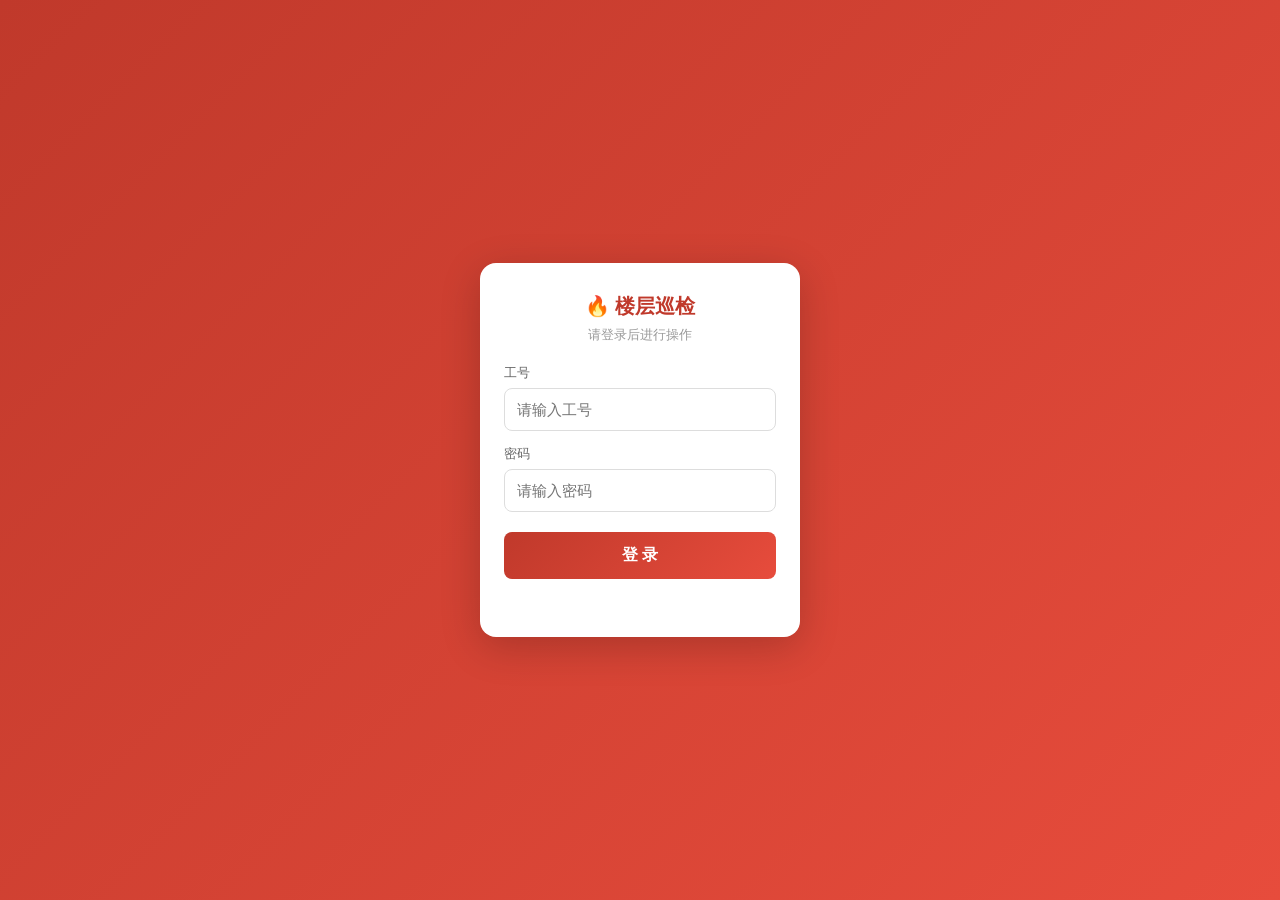
<file: floor-inspect.html>
<!DOCTYPE html>
<html lang="zh-CN">
<head>
<meta charset="UTF-8">
<meta name="viewport" content="width=device-width, initial-scale=1.0">
<title>楼层巡检 - 消防设施管理</title>
<style>
* { margin: 0; padding: 0; box-sizing: border-box; }
body {
  font-family: -apple-system, BlinkMacSystemFont, "Segoe UI", "PingFang SC", "Microsoft YaHei", sans-serif;
  background: #f5f5f5;
  min-height: 100vh;
  padding-bottom: 80px;
}
.header {
  background: linear-gradient(135deg, #c0392b, #e74c3c);
  color: #fff;
  padding: 20px;
  position: sticky;
  top: 0;
  z-index: 100;
}
.header h1 { font-size: 20px; font-weight: 600; margin-bottom: 4px; }
.header .sub { font-size: 13px; opacity: 0.9; }
.progress-bar {
  background: rgba(255,255,255,0.3);
  border-radius: 10px;
  height: 8px;
  margin-top: 12px;
  overflow: hidden;
}
.progress-fill {
  background: #fff;
  height: 100%;
  border-radius: 10px;
  transition: width 0.3s;
}
.progress-text { font-size: 12px; margin-top: 6px; opacity: 0.9; }
.container { padding: 16px; max-width: 600px; margin: 0 auto; }
.device-card {
  background: #fff;
  border-radius: 10px;
  padding: 14px;
  margin-bottom: 10px;
  box-shadow: 0 2px 8px rgba(0,0,0,0.06);
  border-left: 4px solid #ddd;
  transition: all 0.2s;
}
.device-card.checked { border-left-color: #10b981; background: #f0fdf4; }
.device-card.fault { border-left-color: #ef4444; background: #fef2f2; }
.device-card.maintain { border-left-color: #f59e0b; background: #fffbeb; }
.device-name { font-weight: 600; font-size: 15px; color: #333; margin-bottom: 8px; }
.device-meta { display: flex; gap: 12px; flex-wrap: wrap; margin-bottom: 10px; }
.meta-item { font-size: 12px; color: #888; display: flex; align-items: center; gap: 4px; }
.device-info { font-size: 13px; color: #666; margin-bottom: 10px; }
.result-buttons { display: flex; gap: 6px; }
.result-btn {
  flex: 1; padding: 8px 4px; border: 1px solid #ddd; border-radius: 6px;
  background: #fff; font-size: 12px; cursor: pointer; text-align: center;
}
.result-btn.active-normal { background: #dcfce7; border-color: #10b981; color: #166534; }
.result-btn.active-fault { background: #fee2e2; border-color: #ef4444; color: #991b1b; }
.result-btn.active-maintain { background: #fef3c7; border-color: #f59e0b; color: #92400e; }
.bottom-bar {
  position: fixed; bottom: 0; left: 0; right: 0; background: #fff;
  padding: 12px 16px; box-shadow: 0 -2px 10px rgba(0,0,0,0.1); display: flex; gap: 10px;
}
.btn { flex: 1; padding: 12px; border: none; border-radius: 8px; font-size: 14px; font-weight: 600; cursor: pointer; }
.btn-all-normal { background: #10b981; color: #fff; }
.btn-submit { background: linear-gradient(135deg, #c0392b, #e74c3c); color: #fff; }
.btn:disabled { opacity: 0.5; cursor: not-allowed; }
.person-input { background: #fff; padding: 12px 16px; margin: 10px 0; border-radius: 8px; }
.person-input label { font-size: 13px; color: #666; display: block; margin-bottom: 6px; }
.person-input input { width: 100%; padding: 10px; border: 1px solid #ddd; border-radius: 6px; font-size: 14px; }
.empty { text-align: center; padding: 40px; color: #999; }
.success-overlay {
  position: fixed; top: 0; left: 0; right: 0; bottom: 0;
  background: rgba(0,0,0,0.5); display: none; align-items: center; justify-content: center; z-index: 999;
}
.success-box { background: #fff; border-radius: 16px; padding: 40px 30px; text-align: center; max-width: 300px; }
.success-icon {
  width: 60px; height: 60px; background: #10b981; border-radius: 50%;
  display: flex; align-items: center; justify-content: center; margin: 0 auto 16px; font-size: 30px; color: #fff;
}
/* 登录界面 */
.login-overlay {
  position: fixed; top: 0; left: 0; right: 0; bottom: 0;
  background: linear-gradient(135deg, #c0392b, #e74c3c);
  display: flex; align-items: center; justify-content: center; z-index: 1000;
}
.login-box {
  background: #fff; border-radius: 16px; padding: 30px 24px; width: 90%; max-width: 320px;
  box-shadow: 0 10px 40px rgba(0,0,0,0.2);
}
.login-box h2 { text-align: center; color: #c0392b; margin-bottom: 6px; font-size: 20px; }
.login-box .subtitle { text-align: center; color: #999; font-size: 13px; margin-bottom: 20px; }
.login-box .form-group { margin-bottom: 14px; }
.login-box label { display: block; font-size: 13px; color: #666; margin-bottom: 6px; }
.login-box input {
  width: 100%; padding: 12px; border: 1px solid #ddd; border-radius: 8px; font-size: 15px; box-sizing: border-box;
}
.login-box input:focus { outline: none; border-color: #c0392b; }
.login-box .btn-login {
  width: 100%; padding: 13px; background: linear-gradient(135deg, #c0392b, #e74c3c);
  color: #fff; border: none; border-radius: 8px; font-size: 16px; font-weight: 600; cursor: pointer; margin-top: 6px;
}
.login-error { color: #e74c3c; font-size: 13px; text-align: center; margin-top: 10px; min-height: 18px; }
/* 角色选择 */
.role-overlay {
  position: fixed; top: 0; left: 0; right: 0; bottom: 0;
  background: linear-gradient(135deg, #1e3a5f, #2563eb);
  display: none; align-items: center; justify-content: center; z-index: 999;
}
.role-box { background: #fff; border-radius: 16px; padding: 30px 24px; width: 90%; max-width: 340px; }
.role-box h2 { text-align: center; color: #1e3a5f; margin-bottom: 6px; font-size: 20px; }
.role-box .subtitle { text-align: center; color: #999; font-size: 13px; margin-bottom: 20px; }
.role-card {
  display: flex; align-items: center; padding: 16px; border: 2px solid #e5e7eb;
  border-radius: 12px; margin-bottom: 12px; cursor: pointer; transition: all 0.2s;
}
.role-card:hover { border-color: #2563eb; background: #eff6ff; }
.role-card.selected { border-color: #2563eb; background: #eff6ff; }
.role-icon { font-size: 32px; margin-right: 14px; }
.role-info h3 { font-size: 16px; color: #1f2937; margin-bottom: 2px; }
.role-info p { font-size: 12px; color: #6b7280; }
.role-btn {
  width: 100%; padding: 13px; background: linear-gradient(135deg, #1e3a5f, #2563eb);
  color: #fff; border: none; border-radius: 8px; font-size: 16px; font-weight: 600; cursor: pointer; margin-top: 10px;
}
.role-btn:disabled { opacity: 0.5; cursor: not-allowed; }
/* 工单卡片 */
.order-card {
  background: #fff; border-radius: 10px; padding: 14px; margin-bottom: 10px;
  box-shadow: 0 2px 8px rgba(0,0,0,0.06); border-left: 4px solid #ef4444;
}
.order-card.processing { border-left-color: #f59e0b; }
.order-card.completed { border-left-color: #3b82f6; }
.order-card.accepted { border-left-color: #10b981; }
.order-header { display: flex; justify-content: space-between; align-items: center; margin-bottom: 8px; }
.order-title { font-weight: 600; font-size: 15px; color: #333; }
.order-status { font-size: 11px; padding: 2px 8px; border-radius: 10px; font-weight: 600; }
.status-pending { background: #fee2e2; color: #991b1b; }
.status-processing { background: #fef3c7; color: #92400e; }
.status-completed { background: #dbeafe; color: #1e40af; }
.status-accepted { background: #dcfce7; color: #166534; }
.order-info { font-size: 13px; color: #666; line-height: 1.8; margin-bottom: 10px; }
.order-desc { font-size: 12px; color: #666; background: #f8fafc; padding: 8px; border-radius: 6px; margin-bottom: 10px; }
.order-actions { display: flex; gap: 8px; }
.order-btn {
  flex: 1; padding: 8px; border: none; border-radius: 6px; font-size: 12px;
  font-weight: 600; cursor: pointer; color: #fff;
}
.order-btn.repair { background: #f59e0b; }
.order-btn.accept { background: #10b981; }
.order-btn.view { background: #6b7280; }
/* 管理员菜单 */
.admin-menu { display: grid; grid-template-columns: 1fr 1fr; gap: 12px; margin-top: 16px; }
.admin-card {
  background: #fff; border-radius: 12px; padding: 20px; text-align: center;
  box-shadow: 0 2px 8px rgba(0,0,0,0.06); cursor: pointer; transition: all 0.2s;
}
.admin-card:hover { transform: translateY(-2px); box-shadow: 0 4px 12px rgba(0,0,0,0.1); }
.admin-icon { font-size: 36px; margin-bottom: 8px; }
.admin-title { font-size: 14px; font-weight: 600; color: #1f2937; }
.admin-desc { font-size: 11px; color: #6b7280; margin-top: 4px; }
/* 顶部用户信息 */
.user-bar {
  background: #fff; padding: 10px 16px; display: flex; justify-content: space-between;
  align-items: center; border-bottom: 1px solid #e5e7eb;
}
.user-info { display: flex; align-items: center; gap: 8px; font-size: 13px; color: #666; }
.user-role {
  background: #eff6ff; color: #2563eb; padding: 2px 8px; border-radius: 10px; font-size: 11px; font-weight: 600;
}
.switch-role { font-size: 12px; color: #2563eb; cursor: pointer; }
/* 弹窗 */
.modal-overlay {
  position: fixed; top: 0; left: 0; right: 0; bottom: 0;
  background: rgba(0,0,0,0.5); display: none; align-items: center; justify-content: center; z-index: 998;
}
.modal-box { background: #fff; border-radius: 12px; padding: 20px; width: 90%; max-width: 320px; }
.modal-box h3 { font-size: 16px; color: #1f2937; margin-bottom: 14px; }
.modal-box textarea {
  width: 100%; padding: 10px; border: 1px solid #ddd; border-radius: 6px;
  font-size: 14px; resize: vertical; min-height: 80px; box-sizing: border-box;
}
.modal-actions { display: flex; gap: 10px; margin-top: 14px; }
.modal-btn { flex: 1; padding: 10px; border: none; border-radius: 6px; font-size: 14px; font-weight: 600; cursor: pointer; }
.modal-btn.cancel { background: #e5e7eb; color: #374151; }
.modal-btn.confirm { background: #2563eb; color: #fff; }
</style>
</head>
<body>
<!-- 登录界面 -->
<div class="login-overlay" id="login-overlay">
  <div class="login-box">
    <h2>🔥 楼层巡检</h2>
    <div class="subtitle">请登录后进行操作</div>
    <div class="form-group">
      <label>工号</label>
      <input type="text" id="login-id" placeholder="请输入工号" maxlength="20">
    </div>
    <div class="form-group">
      <label>密码</label>
      <input type="password" id="login-password" placeholder="请输入密码" maxlength="20">
    </div>
    <button class="btn-login" onclick="doLogin()">登 录</button>
    <div class="login-error" id="login-error"></div>
  </div>
</div>

<!-- 角色选择 -->
<div class="role-overlay" id="role-overlay">
  <div class="role-box">
    <h2>选择身份</h2>
    <div class="subtitle">不同身份看到不同功能</div>
    <div class="role-card" data-role="inspector" onclick="selectRole('inspector')">
      <div class="role-icon">👷</div>
      <div class="role-info">
        <h3>巡检员</h3>
        <p>设备巡检打卡、上报故障</p>
      </div>
    </div>
    <div class="role-card" data-role="repairer" onclick="selectRole('repairer')">
      <div class="role-icon">🔧</div>
      <div class="role-info">
        <h3>维修员</h3>
        <p>查看派单、维修完毕、验收</p>
      </div>
    </div>
    <div class="role-card" data-role="admin" onclick="selectRole('admin')">
      <div class="role-icon">👨‍💼</div>
      <div class="role-info">
        <h3>管理员</h3>
        <p>全部功能、查看统计</p>
      </div>
    </div>
    <button class="role-btn" id="role-confirm-btn" onclick="confirmRole()" disabled>进入系统</button>
  </div>
</div>

<!-- 主内容（登录后显示） -->
<div id="main-content" style="display:none">
<div class="user-bar">
  <div class="user-info">
    <span id="user-name">用户</span>
    <span class="user-role" id="user-role">巡检员</span>
  </div>
  <span class="switch-role" onclick="switchRole()">切换身份</span>
</div>

<!-- 巡检员界面 -->
<div id="inspector-view">
<div class="header">
  <h1 id="floor-title">楼层巡检</h1>
  <div class="sub" id="floor-sub">加载中...</div>
  <div class="progress-bar"><div class="progress-fill" id="progress-fill" style="width:0%"></div></div>
  <div class="progress-text" id="progress-text">已巡检 0 / 0</div>
</div>
<div class="container">
  <div id="device-list">
    <div class="empty">加载设备列表中...</div>
  </div>
</div>
<div class="bottom-bar">
  <button class="btn btn-all-normal" onclick="markAllNormal()">一键全部正常</button>
  <button class="btn btn-submit" onclick="submitInspection()">提交巡检</button>
</div>
</div>

<!-- 维修员界面 -->
<div id="repairer-view" style="display:none">
<div class="header" style="background:linear-gradient(135deg,#92400e,#f59e0b)">
  <h1>维修工单</h1>
  <div class="sub" id="repair-sub">加载中...</div>
</div>
<div class="container">
  <div id="order-list">
    <div class="empty">加载工单中...</div>
  </div>
</div>
</div>

<!-- 管理员界面 -->
<div id="admin-view" style="display:none">
<div class="header" style="background:linear-gradient(135deg,#1e3a5f,#2563eb)">
  <h1>管理中心</h1>
  <div class="sub" id="admin-sub">选择功能</div>
</div>
<div class="container">
  <div class="admin-menu">
    <div class="admin-card" onclick="switchToInspector()">
      <div class="admin-icon">✅</div>
      <div class="admin-title">巡检打卡</div>
      <div class="admin-desc">设备巡检、上报故障</div>
    </div>
    <div class="admin-card" onclick="showPendingAcceptance()">
      <div class="admin-icon">✅</div>
      <div class="admin-title">待验收工单</div>
      <div class="admin-desc">验收维修完成的工单</div>
    </div>
    <div class="admin-card" onclick="showDeviceList()">
      <div class="admin-icon">📋</div>
      <div class="admin-title">设备列表</div>
      <div class="admin-desc">查看本楼层设备</div>
    </div>
    <div class="admin-card" onclick="showStats()">
      <div class="admin-icon">📊</div>
      <div class="admin-title">统计概览</div>
      <div class="admin-desc">巡检、工单统计</div>
    </div>
  </div>
  <div id="admin-extra" style="margin-top:20px"></div>
</div>
</div>

<div class="success-overlay" id="success-overlay">
  <div class="success-box">
    <div class="success-icon">✓</div>
    <h3 style="color:#333;margin-bottom:8px" id="success-title">操作成功</h3>
    <p style="color:#666;font-size:14px;margin-bottom:20px" id="success-msg">已提交</p>
    <button class="btn btn-submit" onclick="closeSuccess()">确定</button>
  </div>
</div>

<!-- 维修说明弹窗 -->
<div class="modal-overlay" id="repair-modal">
  <div class="modal-box">
    <h3>维修完毕</h3>
    <textarea id="repair-desc" placeholder="请输入维修说明（更换部件、处理过程等）"></textarea>
    <div class="modal-actions">
      <button class="modal-btn cancel" onclick="closeRepairModal()">取消</button>
      <button class="modal-btn confirm" onclick="confirmRepair()">确认维修完毕</button>
    </div>
  </div>
</div>

<!-- 验收弹窗 -->
<div class="modal-overlay" id="accept-modal">
  <div class="modal-box">
    <h3>验收完毕</h3>
    <textarea id="accept-desc" placeholder="请输入验收意见（选填，如：维修合格、已恢复正常等）"></textarea>
    <div class="modal-actions">
      <button class="modal-btn cancel" onclick="closeAcceptModal()">取消</button>
      <button class="modal-btn confirm" onclick="confirmAccept()">确认验收通过</button>
    </div>
  </div>
</div>

</div><!-- /main-content -->

<script src="js/tcb.js"></script>
<script>
// 腾讯云配置
const SUPABASE_URL = 'https://fire-map-system-d4f7rw8wbd00e5f5.api.tcloudbasegateway.com';
const SUPABASE_KEY = 'eyJhbGciOiJSUzI1NiIsImtpZCI6IjU3OWQxZGJkLWE1NGYtNDE4MS1iOTMzLWY1NGRhNWIwZTc3OSJ9.[base64].[base64]';
const supabaseClient = createTCBClient(SUPABASE_URL, SUPABASE_KEY);

// 当前用户
let currentUser = null;
let currentRole = null;
let currentOrderId = null;

// 角色名称映射
const roleNames = { inspector: '巡检员', repairer: '维修员', admin: '管理员' };

// 简单的密码编码（base64）
function encodePassword(pwd) {
  return btoa(unescape(encodeURIComponent(pwd)));
}

// 从云端获取巡检员列表
async function getInspectors() {
  try {
    const { data, error } = await supabaseClient.from('inspectors').select('*');
    if (error) return [];
    return data || [];
  } catch (e) { return []; }
}

// 解析角色数组（兼容PostgreSQL返回的字符串格式和JS数组格式）
function parseRoles(roles) {
  if (!roles) return ['inspector'];
  if (Array.isArray(roles)) return roles;
  if (typeof roles === 'string') {
    // 处理 "{inspector,repairer}" 这种PostgreSQL数组字符串格式
    const str = roles.replace(/^\{|\}$/g, '').trim();
    if (!str) return ['inspector'];
    return str.split(',').map(r => r.trim().replace(/^"|"$/g, ''));
  }
  return ['inspector'];
}

// 登录
async function doLogin() {
  const id = document.getElementById('login-id').value.trim();
  const password = document.getElementById('login-password').value;
  const errorEl = document.getElementById('login-error');
  if (!id || !password) { errorEl.innerText = '请输入工号和密码'; return; }
  errorEl.innerText = '登录中...';
  const inspectors = await getInspectors();
  const encodedPwd = encodePassword(password);
  const inspector = inspectors.find(i => i.id === id && i.password === encodedPwd);
  if (inspector) {
    // 解析角色数组
    inspector.roles = parseRoles(inspector.roles);
    currentUser = inspector;
    // 保存人员角色信息
    localStorage.setItem('firemap_inspector', JSON.stringify({
      id: inspector.id, name: inspector.name, roles: inspector.roles, loginTime: Date.now()
    }));
    document.getElementById('login-overlay').style.display = 'none';
    errorEl.innerText = '';
    showRoleSelect();
  } else {
    errorEl.innerText = '工号或密码错误';
  }
}

// 检查登录状态（7天内有效）
function checkLogin() {
  try {
    const saved = localStorage.getItem('firemap_inspector');
    if (saved) {
      const data = JSON.parse(saved);
      if (Date.now() - data.loginTime < 7 * 24 * 60 * 60 * 1000) {
        currentUser = data;
        return true;
      }
    }
  } catch (e) {}
  return false;
}

// 显示角色选择（根据人员拥有的角色自动判断）
function showRoleSelect() {
  document.getElementById('user-name').innerText = currentUser.name;

  // 获取人员拥有的角色（确保是数组）
  const userRoles = parseRoles(currentUser.roles);
  // 角色映射：acceptor 映射到 admin（管理员界面有验收功能）
  const mappedRoles = userRoles.map(r => {
    if (r === 'acceptor') return 'admin';
    return r;
  }).filter(r => ['inspector','repairer','admin'].includes(r));
  const uniqueRoles = [...new Set(mappedRoles)];

  // 如果没有有效角色，默认给巡检员
  if (uniqueRoles.length === 0) {
    uniqueRoles.push('inspector');
  }

  // 如果只有一个角色，直接进入对应界面
  if (uniqueRoles.length === 1) {
    currentRole = uniqueRoles[0];
    localStorage.setItem('firemap_role', currentRole);
    document.getElementById('role-overlay').style.display = 'none';
    showMainContent();
    initByRole();
    return;
  }

  // 有多个角色，显示角色选择界面（只显示该人员拥有的角色）
  document.querySelectorAll('.role-card').forEach(c => {
    const role = c.getAttribute('data-role');
    if (uniqueRoles.includes(role)) {
      c.style.display = 'flex';
    } else {
      c.style.display = 'none';
    }
    c.classList.remove('selected');
  });

  // 重置选择状态
  currentRole = null;
  document.getElementById('role-confirm-btn').disabled = true;

  // 检查是否有保存的角色
  const savedRole = localStorage.getItem('firemap_role');
  if (savedRole && uniqueRoles.includes(savedRole)) {
    currentRole = savedRole;
    document.getElementById('role-overlay').style.display = 'none';
    showMainContent();
    initByRole();
  } else {
    localStorage.removeItem('firemap_role');
    document.getElementById('role-overlay').style.display = 'flex';
  }
}

// 选择角色
function selectRole(role) {
  currentRole = role;
  document.querySelectorAll('.role-card').forEach(c => c.classList.remove('selected'));
  document.querySelector(`.role-card[data-role="${role}"]`).classList.add('selected');
  document.getElementById('role-confirm-btn').disabled = false;
}

// 确认角色
function confirmRole() {
  if (!currentRole) return;

  // 安全验证：确认选择的角色是用户拥有的
  const userRoles = parseRoles(currentUser.roles);
  const mappedRoles = userRoles.map(r => r === 'acceptor' ? 'admin' : r)
    .filter(r => ['inspector','repairer','admin'].includes(r));
  if (!mappedRoles.includes(currentRole)) {
    alert('您没有该角色的权限');
    return;
  }

  localStorage.setItem('firemap_role', currentRole);
  document.getElementById('role-overlay').style.display = 'none';
  showMainContent();
  initByRole();
}

// 切换角色（只能切换到自己拥有的角色）
function switchRole() {
  // 获取当前用户拥有的角色
  const userRoles = parseRoles(currentUser.roles);
  const mappedRoles = userRoles.map(r => r === 'acceptor' ? 'admin' : r)
    .filter(r => ['inspector','repairer','admin'].includes(r));
  const uniqueRoles = [...new Set(mappedRoles)];

  // 如果只有一个角色，不允许切换
  if (uniqueRoles.length <= 1) {
    alert('您只有一个角色，无需切换');
    return;
  }

  localStorage.removeItem('firemap_role');
  currentRole = null;
  document.getElementById('inspector-view').style.display = 'none';
  document.getElementById('repairer-view').style.display = 'none';
  document.getElementById('admin-view').style.display = 'none';

  // 只显示该用户拥有的角色选项
  document.querySelectorAll('.role-card').forEach(c => {
    const role = c.getAttribute('data-role');
    if (uniqueRoles.includes(role)) {
      c.style.display = 'flex';
    } else {
      c.style.display = 'none';
    }
    c.classList.remove('selected');
  });

  document.getElementById('role-confirm-btn').disabled = true;
  document.getElementById('role-overlay').style.display = 'flex';
}

// 显示主内容
function showMainContent() {
  document.getElementById('main-content').style.display = 'block';
  document.getElementById('user-name').innerText = currentUser.name;
  document.getElementById('user-role').innerText = roleNames[currentRole] || '';

  // 根据用户角色数量显示/隐藏切换角色按钮
  const userRoles = parseRoles(currentUser.roles);
  const mappedRoles = userRoles.map(r => r === 'acceptor' ? 'admin' : r)
    .filter(r => ['inspector','repairer','admin'].includes(r));
  const uniqueRoles = [...new Set(mappedRoles)];
  const switchBtns = document.querySelectorAll('.switch-role');
  switchBtns.forEach(btn => {
    btn.style.display = uniqueRoles.length > 1 ? 'inline-block' : 'none';
  });
}

// 根据角色初始化
function initByRole() {
  document.getElementById('inspector-view').style.display = currentRole === 'inspector' ? 'block' : 'none';
  document.getElementById('repairer-view').style.display = currentRole === 'repairer' ? 'block' : 'none';
  document.getElementById('admin-view').style.display = currentRole === 'admin' ? 'block' : 'none';
  if (currentRole === 'inspector') initInspector();
  else if (currentRole === 'repairer') initRepairer();
  else if (currentRole === 'admin') initAdmin();
}

// 管理员切换到巡检
function switchToInspector() {
  currentRole = 'inspector';
  document.getElementById('user-role').innerText = '巡检员';
  initByRole();
}

// 管理员切换到维修
function switchToRepairer() {
  currentRole = 'repairer';
  document.getElementById('user-role').innerText = '维修员';
  initByRole();
}

// ========== 巡检员功能 ==========
let devices = [];
let results = {};

function getQueryParam(name) {
  return new URL(window.location.href).searchParams.get(name);
}

async function initInspector() {
  const floorId = getQueryParam("floorId");
  if (floorId) {
    document.getElementById("device-list").innerHTML = '<div class="empty">加载中...</div>';
    const [floorInfo, deviceList] = await Promise.all([
      getFloorFromCloud(floorId), getFloorDevicesFromCloud(floorId)
    ]);
    let buildingName = "";
    if (floorInfo && floorInfo.building_id) {
      try {
        const { data: buildingInfo } = await supabaseClient.from('buildings').select('*').eq('id', floorInfo.building_id).single();
        if (buildingInfo) buildingName = buildingInfo.building_name || buildingInfo.building_data?.name || "";
      } catch (e) {}
    }
    if (!buildingName && floorInfo) buildingName = floorInfo.floor_data?.buildingName || floorInfo.building_name || "";
    const floorName = floorInfo ? (floorInfo.floor_data?.floorName || floorInfo.floor_name || "未知楼层") : "未知楼层";
    document.getElementById("floor-title").innerText = buildingName ? (buildingName + " - " + floorName) : floorName;
    document.getElementById("floor-sub").innerText = "共 " + deviceList.length + " 个设备";
    if (deviceList.length === 0) {
      document.getElementById("device-list").innerHTML = '<div class="empty">该楼层暂无设备</div>';
      return;
    }
    devices = deviceList;
    renderDevices();
    updateProgress();
  } else {
    document.getElementById("device-list").innerHTML = '<div class="empty">无效的楼层巡检二维码</div>';
  }
}

async function getFloorDevicesFromCloud(floorId) {
  try {
    const { data, error } = await supabaseClient.from('devices').select('*').eq('floor_id', floorId);
    if (error) return [];
    return data ? data.map(d => d.device_data) : [];
  } catch (e) { return []; }
}

async function getFloorFromCloud(floorId) {
  try {
    const { data, error } = await supabaseClient.from('floors').select('*').eq('id', floorId).single();
    if (error) return null;
    return data;
  } catch (e) { return null; }
}

function renderDevices() {
  const list = document.getElementById("device-list");
  if (!devices.length) { list.innerHTML = '<div class="empty">该楼层暂无设备</div>'; return; }
  
  // 先统计每个基础编号（去掉_副本后缀）出现的次数，用于自动加序号
  const baseCodeCount = {};
  devices.forEach(dev => {
    let baseCode = (dev.code || "未编号").replace(/_副本\d*$/g, "").replace(/_副本$/g, "");
    baseCodeCount[baseCode] = (baseCodeCount[baseCode] || 0) + 1;
  });
  
  // 记录每个基础编号已经显示到第几个了
  const codeIndex = {};
  
  let html = "";
  devices.forEach(dev => {
    const result = results[dev.id];
    const cardClass = result === "normal" ? "checked" : result === "fault" ? "fault" : result === "maintain" ? "maintain" : "";
    
    // 去掉编号中的"_副本"后缀，如果有重复则自动加序号
    let deviceCode = dev.code || "未编号";
    const baseCode = deviceCode.replace(/_副本\d*$/g, "").replace(/_副本$/g, "");
    codeIndex[baseCode] = (codeIndex[baseCode] || 0) + 1;
    if (baseCodeCount[baseCode] > 1) {
      deviceCode = baseCode + "(" + codeIndex[baseCode] + ")";
    } else {
      deviceCode = baseCode;
    }
    
    const deviceLocation = dev.location || dev.position || "位置未设置";
    html += '<div class="device-card ' + cardClass + '">';
    html += '<div class="device-name">' + (dev.type || dev.deviceType || "未命名设备") + '</div>';
    html += '<div class="device-meta"><span class="meta-item">📋 ' + deviceCode + '</span><span class="meta-item">📍 ' + deviceLocation + '</span></div>';
    html += '<div class="result-buttons">';
    html += '<div class="result-btn ' + (result === "normal" ? "active-normal" : "") + '" onclick="setResult(\'' + dev.id + '\',\'normal\')">✅正常</div>';
    html += '<div class="result-btn ' + (result === "fault" ? "active-fault" : "") + '" onclick="setResult(\'' + dev.id + '\',\'fault\')">⚠️故障</div>';
    html += '<div class="result-btn ' + (result === "maintain" ? "active-maintain" : "") + '" onclick="setResult(\'' + dev.id + '\',\'maintain\')">🔧维保</div>';
    html += '</div></div>';
  });
  list.innerHTML = html;
}

function setResult(deviceId, result) {
  if (results[deviceId] === result) delete results[deviceId];
  else results[deviceId] = result;
  renderDevices();
  updateProgress();
}

function markAllNormal() {
  devices.forEach(dev => { results[dev.id] = "normal"; });
  renderDevices();
  updateProgress();
}

function updateProgress() {
  const checked = Object.keys(results).length;
  const total = devices.length;
  const percent = total > 0 ? (checked / total * 100) : 0;
  document.getElementById("progress-fill").style.width = percent + "%";
  document.getElementById("progress-text").innerText = "已巡检 " + checked + " / " + total;
}

async function submitInspection() {
  if (!currentUser) { alert('请先登录'); return; }
  const checked = Object.keys(results).length;
  if (checked === 0) { alert("请至少巡检一个设备"); return; }
  const now = new Date();
  const date = now.getFullYear() + "-" + String(now.getMonth()+1).padStart(2,"0") + "-" + String(now.getDate()).padStart(2,"0") + " " + String(now.getHours()).padStart(2,"0") + ":" + String(now.getMinutes()).padStart(2,"0");
  const floorId = getQueryParam("floorId");
  const records = [];
  let faultCount = 0, maintainCount = 0;
  for (const [deviceId, result] of Object.entries(results)) {
    const resultText = result === "normal" ? "正常" : result === "fault" ? "故障" : "需维保";
    if (result === "fault") faultCount++;
    if (result === "maintain") maintainCount++;
    records.push({
      deviceId, floorId: floorId || '', inspector: currentUser.name, inspectorId: currentUser.id,
      result: resultText, remark: "楼层批量巡检", inspectDate: date.split(" ")[0], inspectTime: date.split(" ")[1]
    });
  }
  await submitFloorInspectToCloud(records);
  const pending = JSON.parse(localStorage.getItem("firemap_inspect_pending") || "[]");
  records.forEach(r => {
    pending.push({ deviceId: r.deviceId, person: r.inspector, result: r.result, remark: r.remark, date, timestamp: now.getTime(), synced: true });
  });
  localStorage.setItem("firemap_inspect_pending", JSON.stringify(pending));
  let msg = "已巡检 " + checked + " 个设备";
  if (faultCount > 0) msg += "，其中 " + faultCount + " 个故障";
  if (maintainCount > 0) msg += "，" + maintainCount + " 个需维保";
  document.getElementById("success-title").innerText = "巡检完成";
  document.getElementById("success-msg").innerText = msg;
  document.getElementById("success-overlay").style.display = "flex";
}

async function submitFloorInspectToCloud(records) {
  if (!records || records.length === 0) return true;
  try {
    const logData = records.map(r => ({
      id: 'log_' + Date.now() + '_' + Math.random().toString(36).substr(2, 9),
      device_id: r.deviceId || '', floor_id: r.floorId || '', inspector_id: r.inspectorId || '',
      inspector_name: r.inspector || '', status: r.result || '', remark: r.remark || '',
      inspect_date: r.inspectDate || new Date().toISOString().split('T')[0],
      inspect_time: r.inspectTime || new Date().toTimeString().split(' ')[0], source: 'floor_qrcode'
    }));
    const { error } = await supabaseClient.from('inspect_logs').insert(logData);
    if (error) { console.error('批量提交巡检记录失败:', error); return false; }
    return true;
  } catch (e) { console.error('批量提交巡检记录异常:', e); return false; }
}

// ========== 维修员功能 ==========
async function initRepairer() {
  document.getElementById('repair-sub').innerText = '加载工单中...';
  const orders = await getWorkOrders();
  const floorId = getQueryParam("floorId");
  
  // ===== 调试信息（在浏览器控制台查看）=====
  console.log('===== 维修员工单调试 =====');
  console.log('当前登录用户:', currentUser);
  console.log('当前用户工号:', currentUser?.id, '姓名:', currentUser?.name);
  console.log('URL参数 floorId:', floorId);
  console.log('云端工单总数:', orders.length);
  console.log('所有工单详情:', orders.map(o => ({
    id: o.id,
    title: o.title,
    status: o.status,
    assignee: o.assignee,
    assignee_id: o.assignee_id,
    floor_id: o.floor_id,
    snapshot_floor_id: o.snapshot_floor_id
  })));
  // ========================================

  // 匹配是否派给我（优先用工号匹配，最可靠；其次用姓名匹配）
  const isMine = (o) => {
    // 1. 优先用工号匹配（assignee_id === currentUser.id）
    if (o.assignee_id && currentUser.id && String(o.assignee_id) === String(currentUser.id)) {
      return true;
    }
    // 2. 其次用姓名匹配（兼容各种格式）
    if (o.assignee && currentUser.name) {
      const assignee = String(o.assignee).trim();
      const name = String(currentUser.name).trim();
      if (assignee === name || assignee.includes(name) || name.includes(assignee)) {
        return true;
      }
    }
    // 3. 最后用工号包含匹配
    if (o.assignee && currentUser.id) {
      if (String(o.assignee).includes(String(currentUser.id))) {
        return true;
      }
    }
    return false;
  };

  // 派给我的工单（进行中或待验收，不受楼层限制）
  const myOrders = orders.filter(o => isMine(o) && (o.status === 'processing' || o.status === 'completed'));

  // 待派单的工单（可以抢单，按楼层过滤）
  let pendingOrders = orders.filter(o => o.status === 'pending' || !o.assignee);
  if (floorId) {
    pendingOrders = pendingOrders.filter(o => o.floor_id === floorId || o.snapshot_floor_id === floorId || !o.floor_id);
  }

  // ===== 调试信息 =====
  console.log('匹配结果:');
  console.log('  我的工单数量:', myOrders.length, myOrders.map(o => o.id + '|' + o.title + '|' + o.status));
  console.log('  待派单数量:', pendingOrders.length, pendingOrders.map(o => o.id + '|' + o.title));
  console.log('  未匹配的工单:', orders.filter(o => !isMine(o) && o.status !== 'pending' && o.assignee).map(o => o.id + '|assignee=' + o.assignee + '|assignee_id=' + o.assignee_id + '|status=' + o.status));
  // ====================

  const sortedOrders = [...myOrders, ...pendingOrders];
  document.getElementById('repair-sub').innerText = '我的工单 ' + myOrders.length + ' 个 | 待派单 ' + pendingOrders.length + ' 个';
  renderOrders(sortedOrders);
}

async function getWorkOrders() {
  try {
    // 腾讯云TCB的supabase客户端不支持.order()链式调用，改用JS排序
    const { data, error } = await supabaseClient.from('work_orders').select('*');
    if (error) { console.error('获取工单失败:', error); return []; }
    const sorted = (data || []).sort((a, b) => new Date(b.created_at || b.createdAt) - new Date(a.created_at || a.createdAt));
    return sorted;
  } catch (e) {
    console.error('获取工单异常:', e);
    // 降级：从localStorage读取
    const local = JSON.parse(localStorage.getItem('firemap_work_orders') || '[]');
    return local;
  }
}

function renderOrders(orders) {
  const list = document.getElementById('order-list');
  if (!orders.length) {
    list.innerHTML = '<div class="empty">暂无工单</div>';
    return;
  }
  const statusMap = {
    pending: { text: '待派单', class: 'status-pending' },
    processing: { text: '进行中', class: 'status-processing' },
    completed: { text: '待验收', class: 'status-completed' },
    accepted: { text: '已验收', class: 'status-accepted' }
  };
  let html = '';
  orders.forEach(o => {
    const s = statusMap[o.status] || { text: o.status, class: 'status-pending' };
    // 匹配是否派给我（优先用工号匹配，最可靠；其次用姓名匹配）
    const isMine = (() => {
      if (o.assignee_id && currentUser.id && String(o.assignee_id) === String(currentUser.id)) return true;
      if (o.assignee && currentUser.name) {
        const assignee = String(o.assignee).trim();
        const name = String(currentUser.name).trim();
        if (assignee === name || assignee.includes(name) || name.includes(assignee)) return true;
      }
      if (o.assignee && currentUser.id && String(o.assignee).includes(String(currentUser.id))) return true;
      return false;
    })();
    html += `<div class="order-card ${o.status}">`;
    html += `<div class="order-header">`;
    html += `<span class="order-title">${o.title || '维修工单'}${isMine ? ' <span style="font-size:10px;background:#dbeafe;color:#1e40af;padding:1px 6px;border-radius:8px">我的</span>' : ''}</span>`;
    html += `<span class="order-status ${s.class}">${s.text}</span>`;
    html += `</div>`;
    html += `<div class="order-info">`;
    html += `<div>🏢 建筑：${o.snapshot_building_name || o.building_name || '-'}</div>`;
    html += `<div>🏬 楼层：${o.snapshot_floor_name || o.floor_name || '-'}</div>`;
    html += `<div>🔧 设备：${o.snapshot_device_type || ''} ${o.snapshot_device_code || o.device_code || ''}</div>`;
    html += `<div>👤 维修人：${o.assignee || '未分配'} | 📅 ${(o.created_at || '').split('T')[0]}</div>`;
    html += `</div>`;
    if (o.description) html += `<div class="order-desc">📝 ${o.description}</div>`;
    if (o.fix_description) html += `<div class="order-desc" style="background:#f0fdf4;color:#166534">🔧 维修说明：${o.fix_description}</div>`;
    html += `<div class="order-actions">`;
    if (o.status === 'processing' && isMine) {
      html += `<button class="order-btn repair" onclick="openRepairModal('${o.id}')">🔧 维修完毕</button>`;
    }
    if (o.status === 'pending' && !o.assignee) {
      html += `<button class="order-btn repair" onclick="grabOrder('${o.id}')">✋ 我来维修</button>`;
    }
    if (o.status === 'completed') {
      html += `<span style="font-size:12px;color:#3b82f6;padding:8px 12px">⏳ 待验收员验收</span>`;
    }
    html += `<button class="order-btn view" onclick="locateDevice('${o.id}')">📍 定位</button>`;
    html += `</div></div>`;
  });
  list.innerHTML = html;
}

// 抢单（维修员主动接单）
async function grabOrder(orderId) {
  try {
    const { error } = await supabaseClient.from('work_orders').update({
      status: 'processing',
      assignee: currentUser.name,
      assigned_by: currentUser.name,
      assigned_at: new Date().toISOString()
    }).eq('id', orderId);
    if (error) throw error;
    showToast('接单成功！');
    initRepairer();
  } catch (e) {
    alert('接单失败：' + (e.message || e));
  }
}

// 打开维修说明弹窗
function openRepairModal(orderId) {
  currentOrderId = orderId;
  document.getElementById('repair-desc').value = '';
  document.getElementById('repair-modal').style.display = 'flex';
}

function closeRepairModal() {
  document.getElementById('repair-modal').style.display = 'none';
  currentOrderId = null;
}

// 确认维修完毕
async function confirmRepair() {
  const desc = document.getElementById('repair-desc').value.trim();
  if (!desc) { alert('请输入维修说明'); return; }
  if (!currentOrderId) return;
  try {
    const { error } = await supabaseClient.from('work_orders').update({
      status: 'completed', fix_description: desc, completed_at: new Date().toISOString()
    }).eq('id', currentOrderId);
    if (error) throw error;
  } catch (e) {
    // 降级：保存到localStorage
    const local = JSON.parse(localStorage.getItem('firemap_work_orders') || '[]');
    const idx = local.findIndex(o => o.id === currentOrderId);
    if (idx >= 0) {
      local[idx].status = 'completed';
      local[idx].fix_description = desc;
      local[idx].completed_at = new Date().toISOString();
      localStorage.setItem('firemap_work_orders', JSON.stringify(local));
    }
  }
  closeRepairModal();
  document.getElementById("success-title").innerText = "维修完毕";
  document.getElementById("success-msg").innerText = "工单已更新为待验收状态";
  document.getElementById("success-overlay").style.display = "flex";
  initRepairer();
}

// 验收完毕
async function acceptOrder(orderId) {
  if (!confirm('确认验收完毕？验收后工单关闭。')) return;
  try {
    const { error } = await supabaseClient.from('work_orders').update({
      status: 'accepted', accepted_at: new Date().toISOString()
    }).eq('id', orderId);
    if (error) throw error;
  } catch (e) {
    const local = JSON.parse(localStorage.getItem('firemap_work_orders') || '[]');
    const idx = local.findIndex(o => o.id === orderId);
    if (idx >= 0) {
      local[idx].status = 'accepted';
      local[idx].accepted_at = new Date().toISOString();
      localStorage.setItem('firemap_work_orders', JSON.stringify(local));
    }
  }
  document.getElementById("success-title").innerText = "验收完毕";
  document.getElementById("success-msg").innerText = "工单已验收完成";
  document.getElementById("success-overlay").style.display = "flex";
  initRepairer();
}

// 查看工单详情
function viewOrderDetail(orderId) {
  alert('工单详情功能请在主系统中查看');
}

// 定位设备位置
async function locateDevice(orderId) {
  const orders = await getWorkOrders();
  const order = orders.find(o => o.id === orderId);
  if (!order) { alert('工单不存在'); return; }
  const building = order.snapshot_building_name || order.building_name || '未知建筑';
  const floor = order.snapshot_floor_name || order.floor_name || '未知楼层';
  const deviceType = order.snapshot_device_type || '';
  const deviceCode = order.snapshot_device_code || order.device_code || '';
  const location = order.snapshot_location || order.location || '';
  // 尝试从云端获取设备详细位置
  let deviceLocation = location;
  if (order.device_id) {
    try {
      const { data } = await supabaseClient.from('devices').select('*').eq('id', order.device_id).single();
      if (data && data.device_data) {
        deviceLocation = data.device_data.location || data.device_data.position || location;
      }
    } catch (e) {}
  }
  const msg = `📍 设备定位信息

🏢 建筑：${building}
🏬 楼层：${floor}
🔧 设备：${deviceType} ${deviceCode}
${deviceLocation ? '📍 具体位置：' + deviceLocation : ''}

请前往上述位置进行维修。`;
  alert(msg);
}

// ========== 管理员功能 ==========
function initAdmin() {
  document.getElementById('admin-sub').innerText = '选择功能进入';
  document.getElementById('admin-extra').innerHTML = '';
}

// 显示待验收工单（验收员界面）
async function showPendingAcceptance() {
  document.getElementById('admin-sub').innerText = '加载中...';
  const orders = await getWorkOrders();
  // 只显示待验收的工单（status = completed）
  const pendingOrders = orders.filter(o => o.status === 'completed');
  document.getElementById('admin-sub').innerText = '待验收工单 ' + pendingOrders.length + ' 个';

  if (!pendingOrders.length) {
    document.getElementById('admin-extra').innerHTML = '<div style="text-align:center;padding:40px;color:#999">暂无待验收工单</div>';
    return;
  }

  let html = '<h3 style="margin:20px 0 10px;color:#1f2937">📋 待验收工单</h3>';
  pendingOrders.forEach(o => {
    html += '<div class="order-card completed">';
    html += '<div class="order-header">';
    html += '<span class="order-title">' + (o.title || '维修工单') + '</span>';
    html += '<span class="order-status status-completed">待验收</span>';
    html += '</div>';
    html += '<div class="order-info">';
    html += '<div>🏢 建筑：' + (o.snapshot_building_name || o.building_name || '-') + '</div>';
    html += '<div>🏬 楼层：' + (o.snapshot_floor_name || o.floor_name || '-') + '</div>';
    html += '<div>🔧 设备：' + (o.snapshot_device_type || '') + ' ' + (o.snapshot_device_code || o.device_code || '') + '</div>';
    html += '<div>👤 维修人：' + (o.assignee || '未分配') + ' | 📅 ' + (o.completed_at || o.created_at || '').split('T')[0] + '</div>';
    html += '</div>';
    if (o.description) html += '<div class="order-desc">📝 故障：' + o.description + '</div>';
    if (o.fix_description) html += '<div class="order-desc" style="background:#f0fdf4;color:#166534">🔧 维修说明：' + o.fix_description + '</div>';
    if (o.cost) html += '<div class="order-desc" style="background:#fffbeb;color:#92400e">💰 维修费用：¥' + o.cost + '</div>';
    html += '<div class="order-actions">';
    html += '<button class="order-btn accept" onclick="openAcceptModal(\'' + o.id + '\')">✅ 验收</button>';
    html += '<button class="order-btn view" onclick="locateDevice(\'' + o.id + '\')">📍 定位</button>';
    html += '</div></div>';
  });
  document.getElementById('admin-extra').innerHTML = html;
}

// 打开验收弹窗
function openAcceptModal(orderId) {
  currentOrderId = orderId;
  document.getElementById('accept-desc').value = '';
  document.getElementById('accept-modal').style.display = 'flex';
}

// 关闭验收弹窗
function closeAcceptModal() {
  document.getElementById('accept-modal').style.display = 'none';
  currentOrderId = null;
}

// 确认验收完毕（验收员界面）
async function confirmAccept() {
  const remark = document.getElementById('accept-desc').value.trim();
  if (!currentOrderId) return;
  try {
    // 先获取工单信息，拿到 device_id
    let deviceId = null;
    try {
      const { data: orderData } = await supabaseClient.from('work_orders').select('device_id').eq('id', currentOrderId).single();
      if (orderData) deviceId = orderData.device_id;
    } catch(e) {}
    
    const updateData = {
      status: 'accepted',
      accepted_at: new Date().toISOString(),
      accepted_by: currentUser.name || currentUser.id || '验收员'
    };
    if (remark) updateData.accept_remark = remark;
    const { error } = await supabaseClient.from('work_orders').update(updateData).eq('id', currentOrderId);
    if (error) throw error;
    
    // 闭环：验收通过后，自动更新设备状态为正常
    if (deviceId) {
      try {
        await supabaseClient.from('devices').update({ status: '正常' }).eq('id', deviceId);
      } catch(e) { console.warn('更新设备状态失败:', e); }
    }
  } catch (e) {
    // 降级：保存到localStorage
    const local = JSON.parse(localStorage.getItem('firemap_work_orders') || '[]');
    const idx = local.findIndex(o => o.id === currentOrderId);
    if (idx >= 0) {
      local[idx].status = 'accepted';
      local[idx].accepted_at = new Date().toISOString();
      if (remark) local[idx].accept_remark = remark;
      localStorage.setItem('firemap_work_orders', JSON.stringify(local));
    }
  }
  closeAcceptModal();
  document.getElementById("success-title").innerText = "验收完毕";
  document.getElementById("success-msg").innerText = "工单已验收完成，设备状态已恢复正常";
  document.getElementById("success-overlay").style.display = "flex";
  showPendingAcceptance();
}

// 显示设备列表
async function showDeviceList() {
  const floorId = getQueryParam("floorId");
  if (!floorId) { alert('无效的楼层二维码'); return; }
  const devices = await getFloorDevicesFromCloud(floorId);
  const floorInfo = await getFloorFromCloud(floorId);
  let html = '<h3 style="margin:20px 0 10px;color:#1f2937">📋 设备列表（' + devices.length + '个）</h3>';
  devices.forEach(dev => {
    html += '<div class="device-card">';
    html += '<div class="device-header">';
    html += '<span class="device-name">' + (dev.type || dev.deviceType || '未命名') + '</span>';
    html += '<span class="device-code">' + (dev.code || '未编号') + '</span>';
    html += '</div>';
    html += '<div class="device-info">' + (dev.location || '位置未设置') + ' | 状态：' + (dev.status || '正常') + '</div>';
    html += '</div>';
  });
  document.getElementById('admin-extra').innerHTML = html;
}

// 显示统计
async function showStats() {
  const floorId = getQueryParam("floorId");
  const devices = floorId ? await getFloorDevicesFromCloud(floorId) : [];
  const orders = await getWorkOrders();
  const floorOrders = floorId ? orders.filter(o => o.floor_id === floorId || o.snapshot_floor_id === floorId) : orders;
  let html = '<h3 style="margin:20px 0 10px;color:#1f2937">📊 统计概览</h3>';
  html += '<div style="display:grid;grid-template-columns:1fr 1fr;gap:10px">';
  html += '<div style="background:#fff;padding:16px;border-radius:10px;text-align:center"><div style="font-size:24px;font-weight:bold;color:#3b82f6">' + devices.length + '</div><div style="font-size:12px;color:#666">设备总数</div></div>';
  html += '<div style="background:#fff;padding:16px;border-radius:10px;text-align:center"><div style="font-size:24px;font-weight:bold;color:#ef4444">' + floorOrders.filter(o => o.status === 'pending').length + '</div><div style="font-size:12px;color:#666">待派单</div></div>';
  html += '<div style="background:#fff;padding:16px;border-radius:10px;text-align:center"><div style="font-size:24px;font-weight:bold;color:#f59e0b">' + floorOrders.filter(o => o.status === 'processing').length + '</div><div style="font-size:12px;color:#666">进行中</div></div>';
  html += '<div style="background:#fff;padding:16px;border-radius:10px;text-align:center"><div style="font-size:24px;font-weight:bold;color:#10b981">' + floorOrders.filter(o => o.status === 'accepted').length + '</div><div style="font-size:12px;color:#666">已完成</div></div>';
  html += '</div>';
  document.getElementById('admin-extra').innerHTML = html;
}

// ========== 通用 ==========
function closeSuccess() {
  document.getElementById("success-overlay").style.display = "none";
  results = {};
  if (currentRole === 'inspector') { renderDevices(); updateProgress(); }
}

// 初始化
function init() {
  if (!checkLogin()) {
    document.getElementById('login-overlay').style.display = 'flex';
    return;
  }
  showRoleSelect();
}

// 回车键登录
document.getElementById('login-password').addEventListener('keypress', function(e) {
  if (e.key === 'Enter') doLogin();
});
document.getElementById('login-id').addEventListener('keypress', function(e) {
  if (e.key === 'Enter') document.getElementById('login-password').focus();
});

init();
</script>
</body>
</html>
</file>
<file: lib/leaflet.css>
/* required styles */

.leaflet-pane,
.leaflet-tile,
.leaflet-marker-icon,
.leaflet-marker-shadow,
.leaflet-tile-container,
.leaflet-pane > svg,
.leaflet-pane > canvas,
.leaflet-zoom-box,
.leaflet-image-layer,
.leaflet-layer {
	position: absolute;
	left: 0;
	top: 0;
	}
.leaflet-container {
	overflow: hidden;
	}
.leaflet-tile,
.leaflet-marker-icon,
.leaflet-marker-shadow {
	-webkit-user-select: none;
	   -moz-user-select: none;
	        user-select: none;
	  -webkit-user-drag: none;
	}
/* Prevents IE11 from highlighting tiles in blue */
.leaflet-tile::selection {
	background: transparent;
}
/* Safari renders non-retina tile on retina better with this, but Chrome is worse */
.leaflet-safari .leaflet-tile {
	image-rendering: -webkit-optimize-contrast;
	}
/* hack that prevents hw layers "stretching" when loading new tiles */
.leaflet-safari .leaflet-tile-container {
	width: 1600px;
	height: 1600px;
	-webkit-transform-origin: 0 0;
	}
.leaflet-marker-icon,
.leaflet-marker-shadow {
	display: block;
	}
/* .leaflet-container svg: reset svg max-width decleration shipped in Joomla! (joomla.org) 3.x */
/* .leaflet-container img: map is broken in FF if you have max-width: 100% on tiles */
.leaflet-container .leaflet-overlay-pane svg {
	max-width: none !important;
	max-height: none !important;
	}
.leaflet-container .leaflet-marker-pane img,
.leaflet-container .leaflet-shadow-pane img,
.leaflet-container .leaflet-tile-pane img,
.leaflet-container img.leaflet-image-layer,
.leaflet-container .leaflet-tile {
	max-width: none !important;
	max-height: none !important;
	width: auto;
	padding: 0;
	}

.leaflet-container img.leaflet-tile {
	/* See: https://bugs.chromium.org/p/chromium/issues/detail?id=600120 */
	mix-blend-mode: plus-lighter;
}

.leaflet-container.leaflet-touch-zoom {
	-ms-touch-action: pan-x pan-y;
	touch-action: pan-x pan-y;
	}
.leaflet-container.leaflet-touch-drag {
	-ms-touch-action: pinch-zoom;
	/* Fallback for FF which doesn't support pinch-zoom */
	touch-action: none;
	touch-action: pinch-zoom;
}
.leaflet-container.leaflet-touch-drag.leaflet-touch-zoom {
	-ms-touch-action: none;
	touch-action: none;
}
.leaflet-container {
	-webkit-tap-highlight-color: transparent;
}
.leaflet-container a {
	-webkit-tap-highlight-color: rgba(51, 181, 229, 0.4);
}
.leaflet-tile {
	filter: inherit;
	visibility: hidden;
	}
.leaflet-tile-loaded {
	visibility: inherit;
	}
.leaflet-zoom-box {
	width: 0;
	height: 0;
	-moz-box-sizing: border-box;
	     box-sizing: border-box;
	z-index: 800;
	}
/* workaround for https://bugzilla.mozilla.org/show_bug.cgi?id=888319 */
.leaflet-overlay-pane svg {
	-moz-user-select: none;
	}

.leaflet-pane         { z-index: 400; }

.leaflet-tile-pane    { z-index: 200; }
.leaflet-overlay-pane { z-index: 400; }
.leaflet-shadow-pane  { z-index: 500; }
.leaflet-marker-pane  { z-index: 600; }
.leaflet-tooltip-pane   { z-index: 650; }
.leaflet-popup-pane   { z-index: 700; }

.leaflet-map-pane canvas { z-index: 100; }
.leaflet-map-pane svg    { z-index: 200; }

.leaflet-vml-shape {
	width: 1px;
	height: 1px;
	}
.lvml {
	behavior: url(#default#VML);
	display: inline-block;
	position: absolute;
	}


/* control positioning */

.leaflet-control {
	position: relative;
	z-index: 800;
	pointer-events: visiblePainted; /* IE 9-10 doesn't have auto */
	pointer-events: auto;
	}
.leaflet-top,
.leaflet-bottom {
	position: absolute;
	z-index: 1000;
	pointer-events: none;
	}
.leaflet-top {
	top: 0;
	}
.leaflet-right {
	right: 0;
	}
.leaflet-bottom {
	bottom: 0;
	}
.leaflet-left {
	left: 0;
	}
.leaflet-control {
	float: left;
	clear: both;
	}
.leaflet-right .leaflet-control {
	float: right;
	}
.leaflet-top .leaflet-control {
	margin-top: 10px;
	}
.leaflet-bottom .leaflet-control {
	margin-bottom: 10px;
	}
.leaflet-left .leaflet-control {
	margin-left: 10px;
	}
.leaflet-right .leaflet-control {
	margin-right: 10px;
	}


/* zoom and fade animations */

.leaflet-fade-anim .leaflet-popup {
	opacity: 0;
	-webkit-transition: opacity 0.2s linear;
	   -moz-transition: opacity 0.2s linear;
	        transition: opacity 0.2s linear;
	}
.leaflet-fade-anim .leaflet-map-pane .leaflet-popup {
	opacity: 1;
	}
.leaflet-zoom-animated {
	-webkit-transform-origin: 0 0;
	    -ms-transform-origin: 0 0;
	        transform-origin: 0 0;
	}
svg.leaflet-zoom-animated {
	will-change: transform;
}

.leaflet-zoom-anim .leaflet-zoom-animated {
	-webkit-transition: -webkit-transform 0.25s cubic-bezier(0,0,0.25,1);
	   -moz-transition:    -moz-transform 0.25s cubic-bezier(0,0,0.25,1);
	        transition:         transform 0.25s cubic-bezier(0,0,0.25,1);
	}
.leaflet-zoom-anim .leaflet-tile,
.leaflet-pan-anim .leaflet-tile {
	-webkit-transition: none;
	   -moz-transition: none;
	        transition: none;
	}

.leaflet-zoom-anim .leaflet-zoom-hide {
	visibility: hidden;
	}


/* cursors */

.leaflet-interactive {
	cursor: pointer;
	}
.leaflet-grab {
	cursor: -webkit-grab;
	cursor:    -moz-grab;
	cursor:         grab;
	}
.leaflet-crosshair,
.leaflet-crosshair .leaflet-interactive {
	cursor: crosshair;
	}
.leaflet-popup-pane,
.leaflet-control {
	cursor: auto;
	}
.leaflet-dragging .leaflet-grab,
.leaflet-dragging .leaflet-grab .leaflet-interactive,
.leaflet-dragging .leaflet-marker-draggable {
	cursor: move;
	cursor: -webkit-grabbing;
	cursor:    -moz-grabbing;
	cursor:         grabbing;
	}

/* marker & overlays interactivity */
.leaflet-marker-icon,
.leaflet-marker-shadow,
.leaflet-image-layer,
.leaflet-pane > svg path,
.leaflet-tile-container {
	pointer-events: none;
	}

.leaflet-marker-icon.leaflet-interactive,
.leaflet-image-layer.leaflet-interactive,
.leaflet-pane > svg path.leaflet-interactive,
svg.leaflet-image-layer.leaflet-interactive path {
	pointer-events: visiblePainted; /* IE 9-10 doesn't have auto */
	pointer-events: auto;
	}

/* visual tweaks */

.leaflet-container {
	background: #ddd;
	outline-offset: 1px;
	}
.leaflet-container a {
	color: #0078A8;
	}
.leaflet-zoom-box {
	border: 2px dotted #38f;
	background: rgba(255,255,255,0.5);
	}


/* general typography */
.leaflet-container {
	font-family: "Helvetica Neue", Arial, Helvetica, sans-serif;
	font-size: 12px;
	font-size: 0.75rem;
	line-height: 1.5;
	}


/* general toolbar styles */

.leaflet-bar {
	box-shadow: 0 1px 5px rgba(0,0,0,0.65);
	border-radius: 4px;
	}
.leaflet-bar a {
	background-color: #fff;
	border-bottom: 1px solid #ccc;
	width: 26px;
	height: 26px;
	line-height: 26px;
	display: block;
	text-align: center;
	text-decoration: none;
	color: black;
	}
.leaflet-bar a,
.leaflet-control-layers-toggle {
	background-position: 50% 50%;
	background-repeat: no-repeat;
	display: block;
	}
.leaflet-bar a:hover,
.leaflet-bar a:focus {
	background-color: #f4f4f4;
	}
.leaflet-bar a:first-child {
	border-top-left-radius: 4px;
	border-top-right-radius: 4px;
	}
.leaflet-bar a:last-child {
	border-bottom-left-radius: 4px;
	border-bottom-right-radius: 4px;
	border-bottom: none;
	}
.leaflet-bar a.leaflet-disabled {
	cursor: default;
	background-color: #f4f4f4;
	color: #bbb;
	}

.leaflet-touch .leaflet-bar a {
	width: 30px;
	height: 30px;
	line-height: 30px;
	}
.leaflet-touch .leaflet-bar a:first-child {
	border-top-left-radius: 2px;
	border-top-right-radius: 2px;
	}
.leaflet-touch .leaflet-bar a:last-child {
	border-bottom-left-radius: 2px;
	border-bottom-right-radius: 2px;
	}

/* zoom control */

.leaflet-control-zoom-in,
.leaflet-control-zoom-out {
	font: bold 18px 'Lucida Console', Monaco, monospace;
	text-indent: 1px;
	}

.leaflet-touch .leaflet-control-zoom-in, .leaflet-touch .leaflet-control-zoom-out  {
	font-size: 22px;
	}


/* layers control */

.leaflet-control-layers {
	box-shadow: 0 1px 5px rgba(0,0,0,0.4);
	background: #fff;
	border-radius: 5px;
	}
.leaflet-control-layers-toggle {
	background-image: url(images/layers.png);
	width: 36px;
	height: 36px;
	}
.leaflet-retina .leaflet-control-layers-toggle {
	background-image: url(images/layers-2x.png);
	background-size: 26px 26px;
	}
.leaflet-touch .leaflet-control-layers-toggle {
	width: 44px;
	height: 44px;
	}
.leaflet-control-layers .leaflet-control-layers-list,
.leaflet-control-layers-expanded .leaflet-control-layers-toggle {
	display: none;
	}
.leaflet-control-layers-expanded .leaflet-control-layers-list {
	display: block;
	position: relative;
	}
.leaflet-control-layers-expanded {
	padding: 6px 10px 6px 6px;
	color: #333;
	background: #fff;
	}
.leaflet-control-layers-scrollbar {
	overflow-y: scroll;
	overflow-x: hidden;
	padding-right: 5px;
	}
.leaflet-control-layers-selector {
	margin-top: 2px;
	position: relative;
	top: 1px;
	}
.leaflet-control-layers label {
	display: block;
	font-size: 13px;
	font-size: 1.08333em;
	}
.leaflet-control-layers-separator {
	height: 0;
	border-top: 1px solid #ddd;
	margin: 5px -10px 5px -6px;
	}

/* Default icon URLs */
.leaflet-default-icon-path { /* used only in path-guessing heuristic, see L.Icon.Default */
	background-image: url(images/marker-icon.png);
	}


/* attribution and scale controls */

.leaflet-container .leaflet-control-attribution {
	background: #fff;
	background: rgba(255, 255, 255, 0.8);
	margin: 0;
	}
.leaflet-control-attribution,
.leaflet-control-scale-line {
	padding: 0 5px;
	color: #333;
	line-height: 1.4;
	}
.leaflet-control-attribution a {
	text-decoration: none;
	}
.leaflet-control-attribution a:hover,
.leaflet-control-attribution a:focus {
	text-decoration: underline;
	}
.leaflet-attribution-flag {
	display: inline !important;
	vertical-align: baseline !important;
	width: 1em;
	height: 0.6669em;
	}
.leaflet-left .leaflet-control-scale {
	margin-left: 5px;
	}
.leaflet-bottom .leaflet-control-scale {
	margin-bottom: 5px;
	}
.leaflet-control-scale-line {
	border: 2px solid #777;
	border-top: none;
	line-height: 1.1;
	padding: 2px 5px 1px;
	white-space: nowrap;
	-moz-box-sizing: border-box;
	     box-sizing: border-box;
	background: rgba(255, 255, 255, 0.8);
	text-shadow: 1px 1px #fff;
	}
.leaflet-control-scale-line:not(:first-child) {
	border-top: 2px solid #777;
	border-bottom: none;
	margin-top: -2px;
	}
.leaflet-control-scale-line:not(:first-child):not(:last-child) {
	border-bottom: 2px solid #777;
	}

.leaflet-touch .leaflet-control-attribution,
.leaflet-touch .leaflet-control-layers,
.leaflet-touch .leaflet-bar {
	box-shadow: none;
	}
.leaflet-touch .leaflet-control-layers,
.leaflet-touch .leaflet-bar {
	border: 2px solid rgba(0,0,0,0.2);
	background-clip: padding-box;
	}


/* popup */

.leaflet-popup {
	position: absolute;
	text-align: center;
	margin-bottom: 20px;
	}
.leaflet-popup-content-wrapper {
	padding: 1px;
	text-align: left;
	border-radius: 12px;
	}
.leaflet-popup-content {
	margin: 13px 24px 13px 20px;
	line-height: 1.3;
	font-size: 13px;
	font-size: 1.08333em;
	min-height: 1px;
	}
.leaflet-popup-content p {
	margin: 17px 0;
	margin: 1.3em 0;
	}
.leaflet-popup-tip-container {
	width: 40px;
	height: 20px;
	position: absolute;
	left: 50%;
	margin-top: -1px;
	margin-left: -20px;
	overflow: hidden;
	pointer-events: none;
	}
.leaflet-popup-tip {
	width: 17px;
	height: 17px;
	padding: 1px;

	margin: -10px auto 0;
	pointer-events: auto;

	-webkit-transform: rotate(45deg);
	   -moz-transform: rotate(45deg);
	    -ms-transform: rotate(45deg);
	        transform: rotate(45deg);
	}
.leaflet-popup-content-wrapper,
.leaflet-popup-tip {
	background: white;
	color: #333;
	box-shadow: 0 3px 14px rgba(0,0,0,0.4);
	}
.leaflet-container a.leaflet-popup-close-button {
	position: absolute;
	top: 0;
	right: 0;
	border: none;
	text-align: center;
	width: 24px;
	height: 24px;
	font: 16px/24px Tahoma, Verdana, sans-serif;
	color: #757575;
	text-decoration: none;
	background: transparent;
	}
.leaflet-container a.leaflet-popup-close-button:hover,
.leaflet-container a.leaflet-popup-close-button:focus {
	color: #585858;
	}
.leaflet-popup-scrolled {
	overflow: auto;
	}

.leaflet-oldie .leaflet-popup-content-wrapper {
	-ms-zoom: 1;
	}
.leaflet-oldie .leaflet-popup-tip {
	width: 24px;
	margin: 0 auto;

	-ms-filter: "progid:DXImageTransform.Microsoft.Matrix(M11=0.70710678, M12=0.70710678, M21=-0.70710678, M22=0.70710678)";
	filter: progid:DXImageTransform.Microsoft.Matrix(M11=0.70710678, M12=0.70710678, M21=-0.70710678, M22=0.70710678);
	}

.leaflet-oldie .leaflet-control-zoom,
.leaflet-oldie .leaflet-control-layers,
.leaflet-oldie .leaflet-popup-content-wrapper,
.leaflet-oldie .leaflet-popup-tip {
	border: 1px solid #999;
	}


/* div icon */

.leaflet-div-icon {
	background: #fff;
	border: 1px solid #666;
	}


/* Tooltip */
/* Base styles for the element that has a tooltip */
.leaflet-tooltip {
	position: absolute;
	padding: 6px;
	background-color: #fff;
	border: 1px solid #fff;
	border-radius: 3px;
	color: #222;
	white-space: nowrap;
	-webkit-user-select: none;
	-moz-user-select: none;
	-ms-user-select: none;
	user-select: none;
	pointer-events: none;
	box-shadow: 0 1px 3px rgba(0,0,0,0.4);
	}
.leaflet-tooltip.leaflet-interactive {
	cursor: pointer;
	pointer-events: auto;
	}
.leaflet-tooltip-top:before,
.leaflet-tooltip-bottom:before,
.leaflet-tooltip-left:before,
.leaflet-tooltip-right:before {
	position: absolute;
	pointer-events: none;
	border: 6px solid transparent;
	background: transparent;
	content: "";
	}

/* Directions */

.leaflet-tooltip-bottom {
	margin-top: 6px;
}
.leaflet-tooltip-top {
	margin-top: -6px;
}
.leaflet-tooltip-bottom:before,
.leaflet-tooltip-top:before {
	left: 50%;
	margin-left: -6px;
	}
.leaflet-tooltip-top:before {
	bottom: 0;
	margin-bottom: -12px;
	border-top-color: #fff;
	}
.leaflet-tooltip-bottom:before {
	top: 0;
	margin-top: -12px;
	margin-left: -6px;
	border-bottom-color: #fff;
	}
.leaflet-tooltip-left {
	margin-left: -6px;
}
.leaflet-tooltip-right {
	margin-left: 6px;
}
.leaflet-tooltip-left:before,
.leaflet-tooltip-right:before {
	top: 50%;
	margin-top: -6px;
	}
.leaflet-tooltip-left:before {
	right: 0;
	margin-right: -12px;
	border-left-color: #fff;
	}
.leaflet-tooltip-right:before {
	left: 0;
	margin-left: -12px;
	border-right-color: #fff;
	}

/* Printing */

@media print {
	/* Prevent printers from removing background-images of controls. */
	.leaflet-control {
		-webkit-print-color-adjust: exact;
		print-color-adjust: exact;
		}
	}
</file>
<file: css/style.css>
﻿*{box-sizing:border-box;margin:0;padding:0;font-family:system-ui,-apple-system;-webkit-user-select:none;user-select:none}
input,textarea{-webkit-user-select:text;user-select:text}
body{height:100vh;overflow:hidden;display:flex;color:#333;background:#f5f7fa}
.hidden{display:none!important}
/* 侧边栏 */
.sidebar{width:320px;background:#1e293b;color:#e2e8f0;display:flex;flex-direction:column;transition:width .3s;overflow-y:auto;flex-shrink:0;border-right:1px solid #0f172a}
.sidebar::-webkit-scrollbar{width:6px}
.sidebar::-webkit-scrollbar-track{background:#0f172a}
.sidebar::-webkit-scrollbar-thumb{background:#475569;border-radius:3px}
.sidebar::-webkit-scrollbar-thumb:hover{background:#64748b}
.sidebar.collapsed{width:0;border-right:none;overflow-y:hidden}
.sidebar-header{padding:14px 16px;background:#0f172a;border-bottom:1px solid #334155;cursor:pointer;position:sticky;top:0;z-index:10;transition:background .15s}
.sidebar-header:hover{background:#1a2740}
.sidebar-header .edit-badge{position:absolute;top:8px;right:8px;font-size:11px;color:#475569;opacity:0;transition:opacity .15s}
.sidebar-header:hover .edit-badge{opacity:1}
.sidebar-header h2{font-size:17px;color:#f87171}
.sidebar-header .desc{font-size:12px;color:#64748b;margin-top:2px}
.sidebar-header .stat{font-size:12px;color:#94a3b8;margin-top:6px}
.cat-group{border-bottom:1px solid #334155}
.cat-header{padding:11px 16px;cursor:pointer;display:flex;align-items:center;justify-content:space-between;font-size:14px;font-weight:500;color:#f1f5f9;-webkit-user-select:none;user-select:none;transition:background .15s}
.cat-header:hover{background:#293548}
.cat-header .cat-left{display:flex;align-items:center;gap:8px}
.cat-header .cat-count{font-size:11px;color:#64748b;background:#334155;padding:1px 7px;border-radius:10px}
.cat-header .cat-arrow{font-size:11px;color:#94a3b8;transition:transform .3s;flex-shrink:0}
.cat-header.collapsed .cat-arrow{transform:rotate(-90deg)}
.cat-body{max-height:3000px;overflow:hidden;transition:max-height .35s}
.cat-body.collapsed{max-height:0}
.cat-inner{padding:10px 12px}
.cat-btn-row{display:flex;gap:6px;margin-bottom:8px;flex-wrap:wrap}
.cat-btn{flex:1;padding:7px 4px;font-size:12px;border-radius:5px;border:1px solid #475569;background:transparent;color:#cbd5e1;cursor:pointer;min-width:70px;transition:all .15s}
.cat-btn:hover{background:#334155;border-color:#64748b}
.cat-btn.primary{background:#dc2626;border-color:#dc2626;color:#fff}
.cat-btn.primary:hover{background:#b91c1c}
.cat-btn.full{width:100%;margin-bottom:6px;text-align:left;padding:8px 10px}
.cat-tip{font-size:11px;color:#64748b;margin-bottom:6px;padding:0 2px}
/* 树 */
.tree-wrap{max-height:340px;overflow:auto;padding:4px 0}
.tree-building,.tree-floor{cursor:pointer;display:flex;align-items:center;gap:4px;border-radius:4px;margin:1px 6px}
.tree-building{padding:8px 10px 8px 8px}
.tree-building.active{background:#334155}
.tree-building.active .tree-text{color:#f87171;font-weight:500}
.tree-building:hover,.tree-floor:hover{background:#293548}
.tree-arrow{cursor:pointer;font-size:10px;color:#64748b;width:14px;flex-shrink:0;text-align:center;transition:transform .2s;-webkit-user-select:none;user-select:none}
.tree-arrow:hover{color:#cbd5e1}
.tree-arrow.collapsed{transform:rotate(-90deg)}
.tree-text{flex:1;overflow:hidden;text-overflow:ellipsis;white-space:nowrap;font-size:14px}
.tree-op{display:none;gap:2px;flex-shrink:0;align-items:center}
.tree-building:hover .tree-op,.tree-floor:hover .tree-op{display:flex}
.tree-op button{border:none;background:transparent;font-size:11px;padding:2px 4px;cursor:pointer;color:#94a3b8;border-radius:3px}
.tree-op button:hover{background:#475569;color:#fff}
.tree-op .btn-edit{color:#60a5fa}.tree-op .btn-del{color:#f87171}.tree-op .btn-copy{color:#34d399}
.tree-op .btn-up,.tree-op .btn-down{color:#fbbf24;font-weight:bold;padding:2px 5px}
.tree-floor-wrap{overflow:hidden;transition:max-height .3s;max-height:600px}
.tree-floor-wrap.collapsed{max-height:0}
.tree-floor{padding:6px 10px 6px 36px;font-size:13px;color:#94a3b8}
.tree-floor.active{background:#dc2626;color:#fff}
/* 图例编辑 */
.legend-edit-item{display:flex;align-items:center;gap:8px;padding:7px 4px;border-bottom:1px solid #293548}
.legend-edit-item:last-child{border-bottom:none}
.legend-edit-op{display:flex;gap:2px;flex-shrink:0}
.legend-edit-op button{font-size:11px;padding:3px 6px;border:none;background:#334155;color:#94a3b8;border-radius:3px;cursor:pointer}
.legend-edit-op button:hover{background:#475569;color:#fff}
.draggable-legend{cursor:default;-webkit-user-select:none;user-select:none;-webkit-user-drag:element;display:flex;align-items:center;gap:6px;flex:1;min-width:0}
body.manage-mode .draggable-legend{cursor:grab}
.draggable-legend:active{cursor:grabbing}
.draggable-legend.dragging{opacity:0.4}
.draggable-legend span{overflow:hidden;text-overflow:ellipsis;white-space:nowrap}
/* 主区域 */
.main{flex:1;display:flex;flex-direction:column;overflow:hidden;min-width:0}
.top-bar{padding:10px 16px;background:#fff;border-bottom:1px solid #e5e7eb;display:flex;align-items:center;gap:12px;flex-wrap:wrap;flex-shrink:0}
.page-title{font-size:16px;font-weight:500;min-width:160px}
.search-box{position:relative;flex:1;min-width:200px;max-width:380px;display:flex;align-items:center}
.search-box input{width:100%;padding:7px 70px 7px 30px;border:1px solid #d1d5db;border-radius:6px;font-size:13px;transition:border-color .15s}
.search-box input:focus{outline:none;border-color:#d92121;box-shadow:0 0 0 2px rgba(217,33,33,.1)}
.search-box::before{content:"🔍";position:absolute;left:8px;top:50%;transform:translateY(-50%);font-size:12px;z-index:1}
.search-box .search-adv-btn{position:absolute;right:4px;top:50%;transform:translateY(-50%);background:#f3f4f6;border:1px solid #d1d5db;border-radius:4px;padding:3px 8px;font-size:11px;cursor:pointer;color:#555;z-index:1}
.search-box .search-adv-btn:hover{background:#e5e7eb}
.search-box .search-adv-btn.active{background:#d92121;color:#fff;border-color:#d92121}
.search-clear{position:absolute;right:52px;top:50%;transform:translateY(-50%);cursor:pointer;color:#999;font-size:14px;display:none;z-index:1}
.search-clear:hover{color:#d92121}
.stat-row{display:flex;gap:8px;flex-wrap:wrap}
.stat-card{padding:6px 12px;border-radius:8px;min-width:72px;text-align:center}
.stat-card.red{background:#fef2f2}.stat-card.green{background:#f0fdf4}.stat-card.warn{background:#fff7ed}.stat-card.grey{background:#f3f4f6}.stat-card.orange{background:#fff7ed}
.stat-num{font-size:20px;font-weight:bold;margin:2px 0}
.stat-label{font-size:11px;color:#555;display:block;margin-top:8px}
.top-actions{display:flex;gap:8px;flex-wrap:wrap}
.btn{padding:6px 12px;border-radius:6px;border:none;cursor:pointer;font-size:13px;transition:all 0.15s ease;user-select:none}
.btn:hover{opacity:0.85;transform:translateY(-1px);box-shadow:0 2px 6px rgba(0,0,0,0.15)}
.btn:active{opacity:1;transform:translateY(0);box-shadow:0 1px 2px rgba(0,0,0,0.1)}
.btn.primary{background:#2563eb;color:#fff}.btn.primary:hover{background:#1d4ed8}.btn.primary:active{background:#1e40af}
.btn.ghost{background:#f3f4f6;color:#333}.btn.ghost:hover{background:#e5e7eb}.btn.ghost:active{background:#d1d5db}
.btn.del{background:#dc2626;color:#fff}.btn.del:hover{background:#b91c1c}.btn.del:active{background:#991b1b}
.btn.warn{background:#f59e0b;color:#fff}.btn.warn:hover{background:#d97706}.btn.warn:active{background:#b45309}
.content-wrap{display:flex;flex:1;overflow:hidden;position:relative}
/* 地图 */
.map-container{flex:1;position:relative;overflow:hidden;min-width:0}
.map-container.drag-over{outline:3px dashed #d92121;outline-offset:-3px;background:#fff5f5}
#map{width:100%;height:100%}
.drop-hint{position:absolute;top:50%;left:50%;transform:translate(-50%,-50%);background:rgba(217,33,33,.9);color:#fff;padding:16px 28px;border-radius:10px;font-size:16px;z-index:600;pointer-events:none;display:none;box-shadow:0 4px 20px #0004}
.drop-hint.show{display:block}
#box-select-overlay{position:fixed;top:0;left:0;width:0;height:0;border:2px dashed #3388ff;background:rgba(51,136,255,.1);z-index:9998;pointer-events:none;display:none}
.search-result-tip{position:absolute;top:10px;left:50%;transform:translateX(-50%);background:#fff;padding:6px 14px;border-radius:6px;box-shadow:0 2px 8px #0002;font-size:13px;z-index:450;display:none;cursor:pointer}
.search-result-tip:hover{background:#fef2f2}
.sidebar-toggle{position:absolute;top:50%;transform:translateY(-50%);width:24px;height:60px;background:linear-gradient(135deg,#d92121,#b91c1c);color:#fff;border:none;cursor:pointer;z-index:400;display:flex;align-items:center;justify-content:center;font-size:14px;box-shadow:2px 0 8px #0002}
.sidebar-toggle:hover{background:linear-gradient(135deg,#b91c1c,#991b1b)}
.sidebar-toggle.left{left:0;border-radius:0 6px 6px 0}
.sidebar-toggle.right{right:0;border-radius:6px 0 0 6px}
/* 右键菜单 */
.context-menu{position:absolute;background:#fff;border-radius:8px;box-shadow:0 4px 20px #0003;z-index:700;min-width:160px;padding:4px 0;display:none;border:1px solid #e5e7eb}
.context-menu.show{display:block}
.context-menu-item{padding:8px 14px;cursor:pointer;font-size:13px;display:flex;align-items:center;gap:8px}
.context-menu-item:hover{background:#f3f4f6}
.context-menu-item.danger{color:#dc2626}
.context-menu-item.danger:hover{background:#fef2f2}
.context-menu-divider{height:1px;background:#e5e7eb;margin:4px 0}
/* 提示条 */
.marker-dragging-hint,.resize-tip{position:absolute;z-index:650;display:none}
.marker-dragging-hint{bottom:10px;left:50%;transform:translateX(-50%);background:rgba(0,0,0,.7);color:#fff;padding:6px 14px;border-radius:6px;font-size:12px}
.marker-dragging-hint.show{display:block}
.resize-tip{top:50%;left:50%;transform:translate(-50%,-50%);background:rgba(245,158,11,.95);color:#fff;padding:12px 24px;border-radius:8px;font-size:15px;box-shadow:0 4px 16px #0004;font-weight:bold}
.resize-tip.show{display:block}
/* 比例尺 */
.scale-indicator{position:absolute;bottom:10px;left:10px;background:rgba(255,255,255,.7);-webkit-backdrop-filter:blur;backdrop-filter:blur(4px);cursor:move;padding:6px 12px;border-radius:6px;font-size:12px;z-index:450;box-shadow:0 1px 4px #0002;line-height:1.6;border-left:3px solid #d92121;display:block}
.scale-indicator .scale-row{display:flex;align-items:center;gap:6px}
.scale-indicator .scale-label{color:#666}
.scale-indicator .scale-value{color:#d92121;font-weight:bold}
.scale-indicator .zoom-bar{width:100px;height:4px;background:#e5e7eb;border-radius:2px;margin-top:4px;overflow:hidden}
.scale-indicator .zoom-fill{height:100%;background:linear-gradient(90deg,#d92121,#f27022);border-radius:2px;transition:width .15s}
/* 悬浮面板 */
.float-panel{position:absolute;background:rgba(255,255,255,.6);-webkit-backdrop-filter:blur;backdrop-filter:blur(4px);border-radius:8px;box-shadow:0 4px 20px #00000026;z-index:500;overflow:hidden;display:flex;flex-direction:column;min-width:180px;min-height:100px;resize:both}
.float-panel-header{padding:8px 12px;background:linear-gradient(135deg,#d92121,#b91c1c);color:#fff;cursor:move;display:flex;align-items:center;justify-content:space-between;font-size:13px;font-weight:500;-webkit-user-select:none;user-select:none}
.float-panel-header .panel-actions{display:flex;gap:6px;align-items:center}
.float-panel-header .panel-btn{background:rgba(255,255,255,.2);border:none;color:#fff;width:20px;height:20px;border-radius:3px;cursor:pointer;font-size:11px;display:flex;align-items:center;justify-content:center}
.float-panel-header .panel-btn:hover{background:rgba(255,255,255,.35)}
.float-panel-body{padding:10px;overflow:auto;flex:1}
.float-panel.collapsed .float-panel-body{display:none}
.float-panel.collapsed{min-width:0}
.float-panel.collapsed .float-panel-header{cursor:pointer}
.collapsed-bar{position:absolute;background:linear-gradient(135deg,#d92121,#b91c1c);color:#fff;padding:6px 12px;border-radius:6px;cursor:pointer;z-index:500;font-size:12px;box-shadow:0 2px 8px #00000026;-webkit-user-select:none;user-select:none;display:none}
.collapsed-bar:hover{opacity:.9}
/* 图例列表通用 */
.legend-buttons{display:flex;gap:6px;margin-bottom:8px}
.legend-btn{flex:1;padding:5px;border-radius:5px;border:1px solid #ddd;background:#f8f9fa;cursor:pointer;font-size:12px}
.legend-item{display:flex;align-items:center;justify-content:space-between;padding:5px 8px;border-radius:6px;background:#f7f8fa;margin:3px 0;cursor:pointer}
.marker-size-bar{display:flex;align-items:center;gap:6px;padding:6px 8px;background:#f7f8fa;border-radius:6px;margin-bottom:8px}
.marker-size-bar label{font-size:12px;color:#555;white-space:nowrap}
.marker-size-bar input[type=range]{flex:1;height:4px}
.marker-size-bar .size-val{font-size:12px;color:#d92121;font-weight:bold;min-width:32px;text-align:center}
.marker-size-bar button{width:24px;height:24px;border:none;border-radius:4px;background:#d92121;color:#fff;cursor:pointer;font-size:14px;line-height:1}
/* 右侧面板 */
.right-panel{width:260px;background:#fff;border-left:1px solid #e5e7eb;padding:12px;overflow:auto;transition:width .3s,padding .3s;flex-shrink:0}
.right-panel.collapsed{width:0;padding:0;border-left:none;overflow:hidden}
.legend-title{font-size:14px;margin-bottom:8px;font-weight:500}
.status-legend{margin-top:14px;padding-top:10px;border-top:1px solid #eee}
.status-dot{display:inline-block;width:12px;height:12px;border-radius:50%;margin-right:6px;vertical-align:middle}
/* 标记动画 */
@keyframes pulse-red{0%{box-shadow:0 0 0 0 rgba(220,38,38,.8)}50%{box-shadow:0 0 0 10px rgba(220,38,38,0)}100%{box-shadow:0 0 0 0 rgba(220,38,38,0)}}
@keyframes pulse-yellow{0%{box-shadow:0 0 0 0 rgba(234,179,8,.8)}50%{box-shadow:0 0 0 10px rgba(234,179,8,0)}100%{box-shadow:0 0 0 0 rgba(234,179,8,0)}}
@keyframes pulse-orange{0%{box-shadow:0 0 0 0 rgba(249,115,22,.8)}50%{box-shadow:0 0 0 10px rgba(249,115,22,0)}100%{box-shadow:0 0 0 0 rgba(249,115,22,0)}}
@keyframes pulse-purple{0%{box-shadow:0 0 0 0 rgba(147,51,234,.8)}50%{box-shadow:0 0 0 10px rgba(147,51,234,0)}100%{box-shadow:0 0 0 0 rgba(147,51,234,0)}}
.marker-fault{animation:pulse-red 1.2s infinite}
.marker-warn{animation:pulse-yellow 1.5s infinite}
.marker-expire{animation:pulse-purple 1.2s infinite}
.marker-life-warn{animation:pulse-orange 1.5s infinite}
.marker-expired{opacity:0.5;filter:grayscale(100%)}
.marker-selected{/* 点击选中不添加高亮，只用虚线框 */}
/* 多次复制模式：地图容器十字光标，设备图标保持指针 */
.multi-copy-active .leaflet-container { cursor: crosshair !important; }
.multi-copy-active .leaflet-container .leaflet-marker-icon { cursor: pointer !important; }
/* 通用 */
.toast{position:fixed;top:16px;left:50%;transform:translateX(-50%);background:#222;color:#fff;padding:9px 18px;border-radius:6px;z-index:10000;font-size:14px}
.undo-bar{position:fixed;bottom:24px;right:24px;background:#1f2937;color:#fff;padding:12px 20px;border-radius:10px;z-index:9998;display:none;align-items:center;gap:16px;box-shadow:0 6px 24px #0005;font-size:14px;max-width:90vw}
.undo-bar.show{display:flex}
.undo-bar .undo-text{flex:1;white-space:nowrap;overflow:hidden;text-overflow:ellipsis}
.undo-bar .undo-btn{background:#d92121;color:#fff;border:none;padding:6px 18px;border-radius:5px;cursor:pointer;font-size:13px;font-weight:bold}
.undo-bar .undo-close{background:none;border:none;color:#9ca3af;cursor:pointer;font-size:16px;padding:0 4px}
/* 模态框 */
.modal{position:fixed;inset:0;background:rgba(0,0,0,.4);display:flex;align-items:center;justify-content:center;z-index:1000;padding:10px}
.modal-box{background:#fff;padding:18px;border-radius:10px;width:100%;max-width:480px;max-height:85vh;overflow:auto}
.modal-box.wide{max-width:680px}
.modal-box.adv{max-width:560px}
.modal h4{margin-bottom:12px;font-size:16px}
input,select,textarea{width:100%;padding:9px;margin:5px 0;border:1px solid #d1d5db;border-radius:6px;font-size:14px}
input[type=range]{padding:0;margin:5px 0}
input[type=checkbox]{width:auto;margin:0 6px 0 0}
.modal-btn-row{display:flex;gap:8px;margin-top:14px;flex-wrap:wrap}
.preview-img{max-width:130px;max-height:130px;margin:6px 0;border:1px solid #ccc;border-radius:4px;display:block}
.photo-preview-wrap{position:relative;display:block!important;clear:both;width:100%;margin:6px 0 12px 0}
.photo-del-btn{position:absolute;top:-8px;right:-8px;width:24px;height:24px;border-radius:50%;background:#dc2626;color:#fff;border:2px solid #fff;cursor:pointer;font-size:12px;line-height:1;box-shadow:0 1px 4px #0004;display:flex;align-items:center;justify-content:center;padding:0;z-index:2}
.legend-icon-preview{width:60px;height:60px;border:2px dashed #ccc;border-radius:8px;display:flex;align-items:center;justify-content:center;margin:6px 0;overflow:hidden;background:#fafafa}
.legend-icon-preview img{max-width:100%;max-height:100%;object-fit:contain;display:block}
.size-preview-row{display:flex;align-items:center;gap:12px;margin:6px 0}
.size-preview-box{width:80px;height:80px;border:1px solid #eee;border-radius:6px;display:flex;align-items:center;justify-content:center;background:#fafafa;flex-shrink:0;overflow:hidden;position:relative}
.log-item{border-bottom:1px solid #eee;padding:7px 0;font-size:13px}
.empty-tip{text-align:center;color:#888;padding:30px}
table{width:100%;border-collapse:collapse;font-size:13px}
th,td{border:1px solid #e5e7eb;padding:7px;text-align:left}
th{background:#f9fafb}
.life-tag{display:inline-block;padding:1px 8px;border-radius:10px;font-size:11px;font-weight:bold}
.life-tag.ok{background:#dcfce7;color:#166534}
.life-tag.warn{background:#fef3c7;color:#92400e}
.life-tag.danger{background:#fee2e2;color:#991b1b}
/* 批量操作 */
.batch-tabs{display:flex;gap:4px;margin-bottom:12px;border-bottom:2px solid #e5e7eb;flex-wrap:wrap}
.batch-tab{padding:8px 12px;cursor:pointer;font-size:13px;border:none;background:none;color:#666;border-bottom:2px solid transparent;margin-bottom:-2px}
.batch-tab.active{color:#d92121;border-bottom-color:#d92121;font-weight:bold}
.batch-tab:hover{color:#333}
.batch-panel{display:none}
.batch-panel.active{display:block}
.batch-textarea{width:100%;min-height:100px;padding:8px;border:1px solid #d1d5db;border-radius:6px;font-size:13px;font-family:monospace;resize:vertical}
.batch-check-list{max-height:200px;overflow:auto;border:1px solid #e5e7eb;border-radius:6px;padding:6px}
.batch-check-item{padding:5px 8px;display:flex;align-items:center;font-size:13px;border-radius:4px}
.batch-check-item:hover{background:#f3f4f6}
.batch-result{margin-top:10px;padding:10px;background:#f0fdf4;border-radius:6px;font-size:13px;display:none}
.batch-result.show{display:block}
.batch-result.err{background:#fef2f2}
/* 高级搜索 */
.adv-row{display:flex;gap:10px;margin:6px 0}
.adv-row>div{flex:1}
.adv-row label{font-size:12px;color:#555;display:block;margin-bottom:2px}
/* 搜索结果面板 */
.search-result-panel{position:absolute;top:10px;right:10px;width:300px;max-height:70vh;background:#fff;border-radius:8px;box-shadow:0 4px 20px #0003;z-index:480;display:none;flex-direction:column;overflow:hidden}
.search-result-panel.show{display:flex}
.srp-header{padding:8px 12px;background:linear-gradient(135deg,#d92121,#b91c1c);color:#fff;display:flex;align-items:center;justify-content:space-between;font-size:13px;font-weight:500;cursor:move}
.srp-header .srp-actions{display:flex;gap:4px}
.srp-header .srp-btn{background:rgba(255,255,255,.2);border:none;color:#fff;width:20px;height:20px;border-radius:3px;cursor:pointer;font-size:11px;display:flex;align-items:center;justify-content:center}
.srp-header .srp-btn:hover{background:rgba(255,255,255,.35)}
.srp-body{overflow:auto;flex:1;padding:4px}
.srp-item{padding:8px 10px;border-bottom:1px solid #f0f0f0;cursor:pointer;transition:background .15s}
.srp-item:hover{background:#fef2f2}
.srp-item .srp-title{font-size:13px;font-weight:500;color:#333;display:flex;align-items:center;gap:6px}
.srp-item .srp-edit-hint{margin-left:auto;font-size:10px;color:#d92121;background:#fef2f2;padding:1px 5px;border-radius:3px;opacity:0;transition:opacity .15s}
.srp-item:hover .srp-edit-hint{opacity:1}
.srp-item .srp-type-dot{width:10px;height:10px;border-radius:50%;flex-shrink:0}
.srp-item .srp-meta{font-size:11px;color:#888;margin-top:3px;line-height:1.5}
.srp-item .srp-status{display:inline-block;padding:1px 6px;border-radius:8px;font-size:10px;font-weight:bold}
.srp-empty{padding:20px;text-align:center;color:#999;font-size:13px}
.srp-count{font-size:11px;opacity:.85}

/* ===== 矢量绘制工具栏（顶部栏） ===== */
.vector-toolbar{display:none;align-items:center;gap:3px;padding:4px 8px;background:#fff;border:1px solid #e5e7eb;border-radius:6px;font-size:11px}
.vector-toolbar.vec-visible{display:flex}
.vec-tool-group{display:flex;align-items:center;gap:3px}
.vec-tool-divider{width:1px;height:20px;background:#ddd;margin:0 3px}
.vec-btn{width:26px;height:26px;border:1px solid #ddd;background:#fff;border-radius:4px;cursor:pointer;font-size:13px;display:flex;align-items:center;justify-content:center;transition:all .15s;color:#333;padding:0}
.vec-btn:hover{background:#f0f0f0;border-color:#bbb}
.vec-btn.active{background:#d92121;color:#fff;border-color:#d92121}
.vec-btn.danger{color:#d92121;width:auto;padding:0 6px;font-size:11px}
.vec-btn.danger:hover{background:#fef2f2}
.vec-hint{font-size:10px;color:#888;white-space:nowrap;margin-left:4px}
.vec-label{font-size:10px;color:#666;white-space:nowrap;display:flex;align-items:center;gap:2px}
.vec-color-input{width:24px;height:24px;border:1px solid #ddd;border-radius:3px;cursor:pointer;padding:0}
.vec-check{width:13px;height:13px;cursor:pointer}
.vec-range-small{width:50px;cursor:pointer;height:16px}
.map-container.drawing .leaflet-container{cursor:crosshair!important}

/* ===== 图标选择器 ===== */
.icon-picker-wrap{max-height:180px;overflow-y:auto;border:1px solid #eee;border-radius:6px;padding:8px;margin-bottom:8px}
.icon-picker-grid{display:grid;grid-template-columns:repeat(6,1fr);gap:6px}
.icon-picker-item{display:flex;flex-direction:column;align-items:center;gap:3px;padding:6px;border-radius:6px;cursor:pointer;transition:background .15s;border:1px solid transparent;position:relative}
.icon-picker-item:hover{background:#f5f5f5;border-color:#ddd}
.icon-picker-svg{width:28px;height:28px;display:flex;align-items:center;justify-content:center}
.icon-picker-svg svg{width:100%;height:100%}
.icon-picker-item span{font-size:10px;color:#666;text-align:center;line-height:1.1;white-space:nowrap;overflow:hidden;text-overflow:ellipsis;width:100%}
.icon-picker-actions{position:absolute;top:2px;right:2px;display:none;gap:2px}
.icon-picker-item:hover .icon-picker-actions{display:flex}
.icon-edit-btn,.icon-del-btn{width:16px;height:16px;border:none;border-radius:3px;cursor:pointer;font-size:9px;padding:0;display:flex;align-items:center;justify-content:center;background:#fff;box-shadow:0 1px 3px #0002}
.icon-edit-btn:hover{background:#eff6ff}
.icon-del-btn:hover{background:#fef2f2}
.add-icon .icon-picker-svg{font-size:24px;color:#999;border:2px dashed #ddd;border-radius:6px}
.add-icon:hover .add-icon-svg{border-color:#d92121;color:#d92121}

/* ===== 颜色快捷色块 ===== */
.color-preset-row{display:flex;gap:6px;margin:4px 0 10px;flex-wrap:wrap;align-items:center}
.color-swatch{width:22px;height:22px;border-radius:4px;cursor:pointer;border:2px solid #fff;box-shadow:0 1px 3px #0002;transition:transform .15s}
.color-swatch:hover{transform:scale(1.2)}
/* 清新风圆形色块（图标样式区） */
.swatch-circle{width:24px;height:24px;border-radius:50%;cursor:pointer;border:2px solid #fff;box-shadow:0 1px 4px rgba(0,0,0,0.12);transition:transform .15s,box-shadow .15s;display:inline-block;box-sizing:border-box}
.swatch-circle:hover{transform:scale(1.18);box-shadow:0 2px 8px rgba(0,0,0,0.18)}

/* ===== 图标编辑标签 ===== */
.icon-edit-tabs{display:flex;gap:4px;margin:8px 0}
.icon-tab{flex:1;padding:6px;border:1px solid #ddd;background:#f5f5f5;border-radius:5px;cursor:pointer;font-size:12px;transition:all .15s}
.icon-tab.active{background:#d92121;color:#fff;border-color:#d92121}

/* ===== SVG 绘图板 ===== */
.draw-toolbar{display:flex;align-items:center;gap:4px;padding:6px;background:#f8fafc;border-radius:6px;margin-bottom:8px;flex-wrap:wrap}
.draw-tool{width:28px;height:28px;border:1px solid #ddd;background:#fff;border-radius:4px;cursor:pointer;font-size:14px;display:flex;align-items:center;justify-content:center;transition:all .15s;padding:0}
.draw-tool:hover{background:#f0f0f0}
.draw-tool.active{background:#d92121;color:#fff;border-color:#d92121}
.draw-divider{width:1px;height:20px;background:#ddd;margin:0 3px}
.draw-label{font-size:11px;color:#666;display:flex;align-items:center;gap:2px}
.draw-color-input{width:26px;height:26px;border:1px solid #ddd;border-radius:3px;cursor:pointer;padding:0}
.draw-range{width:50px;cursor:pointer}
.draw-check{width:14px;height:14px;cursor:pointer}
.draw-board-wrap{display:flex;justify-content:center;padding:10px;background:#fafafa;border:1px solid #eee;border-radius:6px}
#draw-board{width:100%;height:100%;max-width:100%;max-height:100%;background:transparent;cursor:crosshair;-webkit-user-select:none;user-select:none}

/* ===== 像素编辑器 ===== */
.pixel-toolbar{display:flex;align-items:center;gap:4px;padding:6px;background:#f8fafc;border-radius:6px;margin-bottom:8px;flex-wrap:wrap}
.pixel-select{padding:3px 6px;border:1px solid #ddd;border-radius:4px;font-size:12px}
.pixel-grid-wrap{position:relative;display:flex;justify-content:center;align-items:center;padding:10px;background-image:linear-gradient(45deg,#ddd 25%,transparent 25%),linear-gradient(-45deg,#ddd 25%,transparent 25%),linear-gradient(45deg,transparent 75%,#ddd 75%),linear-gradient(-45deg,transparent 75%,#ddd 75%);background-size:16px 16px;background-position:0 0,0 8px,8px -8px,-8px 0;background-color:#fff;border:1px solid #eee;border-radius:6px;min-height:220px;resize:both;overflow:hidden}
.pixel-grid{display:grid;gap:0;background:#fff;border:1px solid #ddd;cursor:crosshair;-webkit-user-select:none;user-select:none}
.pixel-cell{border:1px solid #f0f0f0;transition:background .05s;width:100%;height:100%}
.pixel-cell:hover{outline:1px solid #d92121;z-index:1}

/* ===== 矢量图形右键菜单（复用 context-menu 样式，独立 z-index） ===== */
#vector-context-menu{z-index:490}

/* ===== 树拖拽排序 ===== */
.tree-building, .tree-floor { position: relative; }
.drag-handle { cursor: grab; color: #bbb; font-size: 12px; padding: 0 2px; -webkit-user-select:none;user-select: none; flex-shrink: 0; }
.drag-handle:hover { color: #d92121; }
.tree-building.dragging, .tree-floor.dragging { opacity: 0.4; }
.tree-building.drag-over, .tree-floor.drag-over { border-top: 2px solid #d92121; }

/* ===== 鏍囬鑳屾櫙鍥剧墖 ===== */
.header-bg-row{display:flex;gap:10px;align-items:center;margin-bottom:12px}
.header-bg-preview{width:120px;height:50px;border:1px dashed #ccc;border-radius:6px;display:flex;align-items:center;justify-content:center;font-size:12px;color:#999;background:#fafafa;background-size:cover;background-position:center;flex-shrink:0}
.header-bg-actions{display:flex;flex-direction:column;gap:6px}
.header-bg-actions .btn{padding:4px 10px;font-size:12px}

/* ===== 鐧诲綍/娉ㄥ唽鐣岄潰 ===== */
.auth-screen{position:fixed;top:0;left:0;right:0;bottom:0;background:linear-gradient(135deg,#1e293b 0%,#0f172a 50%,#1a1a2e 100%);display:flex;align-items:center;justify-content:center;z-index:9999}
.auth-screen.hidden{display:none}
.auth-box{background:rgba(255,255,255,.05);-webkit-backdrop-filter:blur;backdrop-filter:blur(10px);border:1px solid rgba(255,255,255,.1);border-radius:16px;padding:40px 36px;width:360px;box-shadow:0 20px 60px rgba(0,0,0,.4)}
.auth-logo{font-size:48px;text-align:center;margin-bottom:8px}
.auth-title{color:#f1f5f9;text-align:center;font-size:18px;margin-bottom:28px;font-weight:500}
.auth-field{margin-bottom:16px}
.auth-field label{display:block;color:#94a3b8;font-size:13px;margin-bottom:6px}
.auth-field input{width:100%;padding:10px 12px;border:1px solid rgba(255,255,255,.15);border-radius:8px;background:rgba(255,255,255,.06);color:#f1f5f9;font-size:14px;box-sizing:border-box;transition:border-color .15s}
.auth-field input:focus{outline:none;border-color:#d92121;background:rgba(255,255,255,.1)}
.auth-field input::placeholder{color:#64748b}
.auth-btn{width:100%;padding:11px;border:none;border-radius:8px;font-size:15px;cursor:pointer;transition:opacity .15s;margin-top:8px}
.auth-btn.primary{background:linear-gradient(135deg,#d92121,#b91c1c);color:#fff;font-weight:500}
.auth-btn.primary:hover{opacity:.9}
.auth-switch{text-align:center;margin-top:18px;color:#94a3b8;font-size:13px}
.auth-switch a{color:#f87171;cursor:pointer;text-decoration:none}
.auth-switch a:hover{text-decoration:underline}

.current-user{font-size:13px;color:#64748b;margin-left:8px;white-space:nowrap}

/* ===== 璐﹀彿鏍?===== */
.auth-bar{display:flex;align-items:center;justify-content:space-between;padding:8px 20px;background:linear-gradient(90deg,#0f172a,#1e293b);border-bottom:1px solid #334155;flex-shrink:0}
.auth-bar-left{color:#94a3b8;font-size:13px;letter-spacing:1px}
.auth-bar-right{display:flex;align-items:center;gap:12px}
.auth-bar .current-user{color:#e2e8f0;font-size:13px;background:rgba(255,255,255,.08);padding:4px 12px;border-radius:12px}
.auth-bar .btn-logout{padding:5px 14px;font-size:12px;border-color:rgba(255,255,255,.15);color:#cbd5e1;background:rgba(255,255,255,.05)}
.auth-bar .btn-logout:hover{background:rgba(217,33,33,.2);border-color:#d92121;color:#f87171}
.auth-select{width:100%;padding:10px 12px;border:1px solid rgba(255,255,255,.15);border-radius:8px;background:rgba(255,255,255,.06);color:#f1f5f9;font-size:14px;box-sizing:border-box;cursor:pointer}
.auth-select:focus{outline:none;border-color:#d92121}
.auth-select option{background:#1e293b;color:#f1f5f9}

.auth-role-group{display:flex;gap:10px}
.auth-role-option{flex:1;display:flex;align-items:center;justify-content:center;gap:6px;padding:8px;border:1px solid rgba(255,255,255,.15);border-radius:6px;background:rgba(255,255,255,.06);cursor:pointer;transition:all .15s;font-size:13px;color:#cbd5e1}
.auth-role-option:hover{border-color:rgba(255,255,255,.3)}
.auth-role-option input{cursor:pointer;width:auto;margin:0}
.auth-role-option:has(input:checked){border-color:#d92121;background:rgba(217,33,33,.15);color:#f1f5f9}
.auth-hint{font-size:12px;margin-top:6px;color:#94a3b8}

/* ===== 鎿嶄綔鍛樻ā寮忥細绂佺敤缂栬緫鎸夐挳 ===== */
body.role-operator .sidebar .btn-edit,
body.role-operator .sidebar .btn-del,
body.role-operator .sidebar .btn-copy,
body.role-operator .sidebar .btn-up,
body.role-operator .sidebar .btn-down,
body.role-operator .sidebar .legend-edit,
body.role-operator .sidebar .legend-del,
body.role-operator .sidebar .legend-add-btn,
body.role-operator .sidebar .btn-add,
body.role-operator .sidebar button[onclick*='addBuilding'],
body.role-operator .sidebar button[onclick*='addFloor'],
body.role-operator .sidebar button[onclick*='addLegend'],
body.role-operator .sidebar button[onclick*='batch'],
body.role-operator .sidebar button[onclick*='import'],
body.role-operator .sidebar button[onclick*='clearData'],
body.role-operator .sidebar button[onclick*='editLegend'],
body.role-operator .sidebar button[onclick*='deleteLegend']{
  opacity:.35 !important;
  cursor:not-allowed !important;
  pointer-events:none !important;
}
body.role-operator .sidebar .tree-op{pointer-events:none !important}
body.role-operator .sidebar-header{cursor:default !important}
body.role-operator .sidebar-header .edit-badge{display:none !important}

/* 鎿嶄綔鍛樻ā寮忥細鎵归噺鎿嶄綔鍒嗙被鍏ㄩ儴绂佺敤 */
body.role-operator #cat-batch .cat-btn{
  opacity:.35 !important;
  cursor:not-allowed !important;
  pointer-events:none !important;
}
body.role-operator #cat-batch .cat-tip{opacity:.5}

/* ===== 妤煎眰缂栬緫鍥剧墖棰勮 ===== */
.floor-img-box{position:relative;display:inline-block;margin-top:8px;border:1px solid #e5e7eb;border-radius:6px;overflow:hidden}
.floor-img-box .preview-img{display:block;max-width:100%;max-height:200px}
.floor-img-del{position:absolute;top:6px;right:6px;width:24px;height:24px;border:none;border-radius:50%;background:rgba(0,0,0,.6);color:#fff;font-size:14px;cursor:pointer;display:flex;align-items:center;justify-content:center;line-height:1;transition:background .15s}
.floor-img-del:hover{background:#d92121}

/* ===== 妤煎眰璁炬柦绠＄悊 ===== */
.floor-device-manage{margin-top:16px;padding:12px;border:1px solid #fecaca;border-radius:8px;background:#fef2f2}
.fdm-title{font-size:14px;font-weight:500;color:#991b1b;margin-bottom:8px}
.fdm-stats{font-size:12px;color:#666;margin-bottom:10px;line-height:1.8}
.fdm-stat-tag{display:inline-block;background:#fff;padding:2px 8px;border-radius:10px;margin-right:6px;margin-bottom:4px;border:1px solid #fecaca}
.fdm-actions{display:flex;gap:8px;align-items:center;flex-wrap:wrap}
.fdm-select{flex:1;min-width:160px;padding:6px 10px;border:1px solid #ddd;border-radius:6px;font-size:13px}
.fdm-actions .btn{padding:6px 12px;font-size:12px}

/* 鎮诞绐楀ぇ灏忚皟鑺?*/
.resize-handle{display:none}
.resize-handle:hover{opacity:1}
.float-panel.collapsed .resize-handle{display:none}

/* ===== 鍦板浘璁惧寮圭獥 ===== */
.leaflet-popup-content-wrapper{background:rgba(255,255,255,.85)!important;-webkit-backdrop-filter:blur;backdrop-filter:blur(6px);border-radius:10px!important;box-shadow:0 4px 20px rgba(0,0,0,.2)!important}
.leaflet-popup-content{margin:12px 16px!important;min-width:220px;min-height:80px;max-width:400px;resize:both;overflow:auto;padding-right:8px;padding-bottom:8px}
.leaflet-popup-tip{background:rgba(255,255,255,.85)!important;-webkit-backdrop-filter:blur;backdrop-filter:blur(6px)}
.leaflet-popup-close-button{font-size:18px!important;color:#999!important;padding:6px 10px!important}
.leaflet-popup-close-button:hover{color:#d92121!important}

/* ===== 鍦板浘鏍囪鍥炬爣閫忔槑鑳屾櫙 ===== */
.leaflet-div-icon{background:transparent!important;border:none!important;padding:0!important}
.leaflet-div-icon img{background:transparent!important;display:block}

/* 待定位设备面板 */
.pending-panel{position:absolute;right:10px;bottom:10px;width:260px;min-width:180px;min-height:60px;background:rgba(255,255,255,.92);-webkit-backdrop-filter:blur;backdrop-filter:blur(6px);border-radius:8px;box-shadow:0 4px 20px rgba(0,0,0,.15);z-index:500;overflow:hidden;font-size:13px;resize:both}
.pending-header{padding:8px 12px;background:linear-gradient(135deg,#f59e0b,#d97706);color:#fff;cursor:pointer;display:flex;justify-content:space-between;align-items:center;font-weight:500;-webkit-user-select:none;user-select:none}
.pending-body{max-height:200px;overflow-y:auto;padding:4px}
.pending-panel.collapsed .pending-body{display:none}
.pending-item{padding:8px 10px;border-bottom:1px solid #f0f0f0;cursor:pointer;transition:background .15s;display:flex;align-items:center;gap:8px}
.pending-item:hover{background:#fff7ed}
.pending-item:last-child{border-bottom:none}
.pending-dot{width:10px;height:10px;border-radius:50%;background:#f59e0b;flex-shrink:0}
.pending-info{flex:1;min-width:0}
.pending-type{font-weight:500;color:#333;font-size:12px}
.pending-code{color:#888;font-size:11px;margin-top:2px}
.pending-placing{outline:2px dashed #f59e0b;outline-offset:2px}

/* 隐藏Leaflet归属标志 */
.leaflet-control-attribution{display:none!important}

.pending-del-btn{background:none;border:none;color:#999;font-size:16px;cursor:pointer;padding:0 4px;line-height:1;flex-shrink:0;border-radius:3px;transition:all .15s}
.pending-del-btn:hover{background:#fee2e2;color:#dc2626}

.scale-close{position:absolute;top:2px;right:6px;cursor:pointer;color:#999;font-size:14px;line-height:1;padding:2px 4px;border-radius:3px;transition:all .15s}
.scale-close:hover{background:#fee2e2;color:#dc2626}
.scale-indicator.hidden{display:none}

.qrcode-section{margin:10px 0;padding:12px;border:1px solid #e5e7eb;border-radius:8px;background:#f9fafb}
.qrcode-header{display:flex;justify-content:space-between;align-items:center;margin-bottom:8px;font-size:13px;font-weight:500}
.qrcode-actions{display:flex;gap:8px;align-items:center}
.qrcode-box{display:flex;justify-content:center;padding:10px;background:#fff;border-radius:6px;min-height:140px}
.qrcode-box canvas,.qrcode-box img{max-width:100%}


/* 侧边配置面板 */
.side-panel-modal{background:rgba(0,0,0,0.1)!important;justify-content:flex-end!important;z-index:99999!important;padding:0!important}
.side-config-box{max-width:420px!important;width:380px;height:85vh;max-height:85vh!important;margin:0 20px 0 auto!important;background:rgba(255,255,255,0.96)!important;backdrop-filter:blur(12px);-webkit-backdrop-filter:blur(12px);box-shadow:-8px 0 30px rgba(0,0,0,0.2)!important;position:relative!important;resize:horizontal;overflow:auto;min-width:300px;border-radius:12px 0 0 12px!important}
.side-config-box::-webkit-resizer{background:#ccc;border-radius:2px}
.side-config-box h4{position:sticky;top:0;background:rgba(255,255,255,0.9);padding:8px 0;margin:-8px -8px 12px;z-index:1}

.legend-sort-handle{cursor:grab;color:#64748b;font-size:16px;padding:4px 6px;flex-shrink:0;-webkit-user-select:none;user-select:none;display:flex;align-items:center;border-radius:3px;letter-spacing:-2px}
.legend-sort-handle:active{cursor:grabbing;background:#334155;color:#fff}
.legend-edit-item.sort-dragging{opacity:0.4}
.legend-edit-item.sort-over{border-top:2px solid #3b82f6!important;background:rgba(59,130,246,0.1)}

/* ========== 维保巡检模块 ========== */
.reminder-item { display:flex;align-items:center;gap:8px;padding:8px 10px;border-bottom:1px solid #f0f0f0;cursor:pointer;transition:background .2s; }
.reminder-item:hover { background:#f8fafc; }
.reminder-dot { width:10px;height:10px;border-radius:50%;flex-shrink:0; }
.reminder-info { flex:1;font-size:13px;color:#333; }
.reminder-date { font-size:12px;color:#666;flex-shrink:0; }
.reminder-item.overdue { background:#fef2f2; }
.reminder-item.due-soon { background:#fffbeb; }

.task-card { border:1px solid #e5e7eb;border-radius:8px;padding:12px;margin-bottom:10px;background:#fff; }
.task-header { display:flex;justify-content:space-between;align-items:center;margin-bottom:6px; }
.task-name { font-weight:bold;font-size:14px;color:#1f2937; }
.task-status { color:#fff;padding:2px 8px;border-radius:10px;font-size:11px; }
.task-info { display:flex;gap:12px;font-size:12px;color:#6b7280;margin-bottom:8px;flex-wrap:wrap; }
.task-actions { display:flex;gap:6px; }
.btn.small { padding:4px 10px;font-size:12px; }

.dashboard-grid { display:grid;grid-template-columns:repeat(auto-fit,minmax(140px,1fr));gap:12px;margin-bottom:16px; }
.dashboard-card { background:linear-gradient(135deg,#667eea 0%,#764ba2 100%);color:#fff;padding:16px;border-radius:10px;text-align:center; }
.dashboard-card.green { background:linear-gradient(135deg,#11998e 0%,#38ef7d 100%); }
.dashboard-card.orange { background:linear-gradient(135deg,#f093fb 0%,#f5576c 100%); }
.dashboard-card.blue { background:linear-gradient(135deg,#4facfe 0%,#00f2fe 100%); }
.dashboard-card.red { background:linear-gradient(135deg,#fa709a 0%,#fee140 100%); }
.dashboard-card .num { font-size:28px;font-weight:bold; }
.dashboard-card .label { font-size:12px;opacity:.9;margin-top:4px; }

.maintain-reminder-badge { display:inline-block;background:#dc2626;color:#fff;font-size:10px;padding:1px 5px;border-radius:8px;margin-left:4px;min-width:16px;text-align:center; }

/* ========== 移动端适配 ========== */
@media (max-width: 768px) {
  .sidebar { width: 200px !important; transform: translateX(-100%); transition: transform .3s; z-index: 100; }
  .sidebar.mobile-open { transform: translateX(0); }
  .main { margin-left: 0 !important; }
  .right-panel { width: 200px !important; transform: translateX(100%); transition: transform .3s; z-index: 100; }
  .right-panel.mobile-open { transform: translateX(0); }
  .top-bar { flex-wrap: wrap; gap: 4px; padding: 6px 8px; }
  .top-bar button { padding: 4px 8px; font-size: 11px; }
  .modal-box { width: 95vw !important; max-height: 90vh; overflow-y: auto; }
  .modal-box.wide { width: 95vw !important; }
  .cat-btn { padding: 8px 10px; font-size: 13px; }
  .dashboard-grid { grid-template-columns: repeat(2, 1fr) !important; }
  .legend-item { padding: 6px 8px; }
  .pending-panel { width: 200px !important; right: 5px !important; bottom: 5px !important; }
  .scale-indicator { font-size: 10px !important; padding: 3px 6px !important; }
  .mobile-menu-btn { display: inline-block !important; }
}

@media (max-width: 480px) {
  .sidebar { width: 180px !important; }
  .right-panel { width: 180px !important; }
  .top-bar { font-size: 11px; }
  .top-bar .stat-item { font-size: 10px; padding: 2px 6px; }
  .modal-box { padding: 12px !important; }
  h4 { font-size: 15px; }
  input, select, textarea { font-size: 14px; } /* 防止iOS缩放 */
}

.mobile-menu-btn { display: none; position: fixed; top: 50px; z-index: 200; background: #d92121; color: #fff; border: none; width: 36px; height: 36px; border-radius: 50%; font-size: 18px; cursor: pointer; box-shadow: 0 2px 8px rgba(0,0,0,.3); }
.mobile-menu-btn.left { left: 8px; }
.mobile-menu-btn.right { right: 8px; }

/* 触摸优化 */
@media (pointer: coarse) {
  .cat-btn, .btn, .legend-item { min-height: 40px; }
  .resize-handle { width: 14px !important; height: 14px !important; }
  .leaflet-marker-icon { touch-action: none; }
}
/* ===== 巡检记录弹窗：表格不换行 + 悬浮提示 + 表头固定 ===== */
.table-scroll-wrap table td,
.table-scroll-wrap table th{
  white-space: nowrap !important;
  overflow: hidden !important;
  text-overflow: ellipsis !important;
  max-width: 140px;
}
.table-scroll-wrap table th{
  position: sticky;
  top: 0;
  background: #f5f5f5;
  z-index: 2;
}
.table-scroll-wrap table td{
  position: relative;
}
.table-scroll-wrap table td:hover::after{
  content: attr(data-full);
  position: absolute;
  left: 8px;
  top: -26px;
  background: #222;
  color: #fff;
  padding: 4px 8px;
  border-radius: 4px;
  font-size: 12px;
  white-space: nowrap;
  z-index: 100;
  pointer-events: none;
}

/* ===== 巡检记录弹窗：表格不换行 + 悬浮完整内容 + 表头固定 ===== */
#inspect-records-list table {
  border-collapse: collapse;
  width: 100%;
}
#inspect-records-list table th {
  position: sticky;
  top: 0;
  background: #f5f5f5;
  z-index: 5;
  white-space: nowrap;
  padding: 8px;
  text-align: left;
  border-bottom: 2px solid #ddd;
}
#inspect-records-list table td {
  white-space: nowrap;
  overflow: hidden;
  text-overflow: ellipsis;
  max-width: 160px;
  padding: 8px;
  position: relative;
}
#inspect-records-list table td:hover::after {
  content: attr(data-full);
  position: absolute;
  left: 0;
  top: -28px;
  background: #222;
  color: #fff;
  padding: 5px 10px;
  border-radius: 4px;
  font-size: 12px;
  white-space: nowrap;
  z-index: 100;
  pointer-events: none;
}

/* ============================================================
   维保巡检工作台
   ============================================================ */
.wb-stat-card {
  border-radius:10px;
  padding:14px 16px;
  color:#fff;
  position:relative;
  overflow:hidden;
  box-shadow:0 2px 8px rgba(0,0,0,.1);
  transition:transform .2s,box-shadow .2s;
}
.wb-stat-card:hover {
  transform:translateY(-2px);
  box-shadow:0 6px 20px rgba(0,0,0,.15);
}
.wb-stat-icon {
  font-size:20px;
  margin-bottom:4px;
}
.wb-stat-num {
  font-size:24px;
  font-weight:bold;
  line-height:1;
}
.wb-stat-label {
  font-size:12px;
  opacity:.9;
  margin-top:4px;
}
.wb-section {
  margin-bottom:16px;
}
.wb-section-title {
  font-size:14px;
  font-weight:bold;
  color:#1f2937;
  margin-bottom:8px;
  padding-left:8px;
  border-left:3px solid;
  display:flex;
  align-items:center;
  gap:6px;
}
.wb-card-grid {
  display:grid;
  grid-template-columns:repeat(4,1fr);
  gap:10px;
}
.wb-card {
  background:#fff;
  border-radius:8px;
  padding:10px 12px;
  box-shadow:0 1px 4px rgba(0,0,0,.06);
  transition:transform .2s,box-shadow .2s;
  border-top:2px solid;
  cursor:pointer;
}
.wb-card:hover {
  transform:translateY(-3px);
  box-shadow:0 6px 16px rgba(0,0,0,.12);
}
.wb-card-header {
  display:flex;
  justify-content:space-between;
  align-items:flex-start;
  margin-bottom:4px;
}
.wb-card-icon {
  font-size:18px;
}
.wb-card-badge {
  font-size:10px;
  padding:1px 6px;
  border-radius:8px;
  font-weight:bold;
}
.wb-card-title {
  font-size:13px;
  font-weight:bold;
  color:#1f2937;
  margin-bottom:2px;
}
.wb-card-desc {
  font-size:11px;
  color:#6b7280;
  margin-bottom:6px;
  line-height:1.3;
}
.wb-card-data {
  font-size:15px;
  font-weight:bold;
  margin-bottom:6px;
}
.wb-card-btn {
  width:100%;
  padding:4px;
  border:none;
  border-radius:4px;
  color:#fff;
  font-size:11px;
  cursor:pointer;
  transition:opacity .2s;
}
.wb-card-btn:hover {
  opacity:.85;
}
</file>
